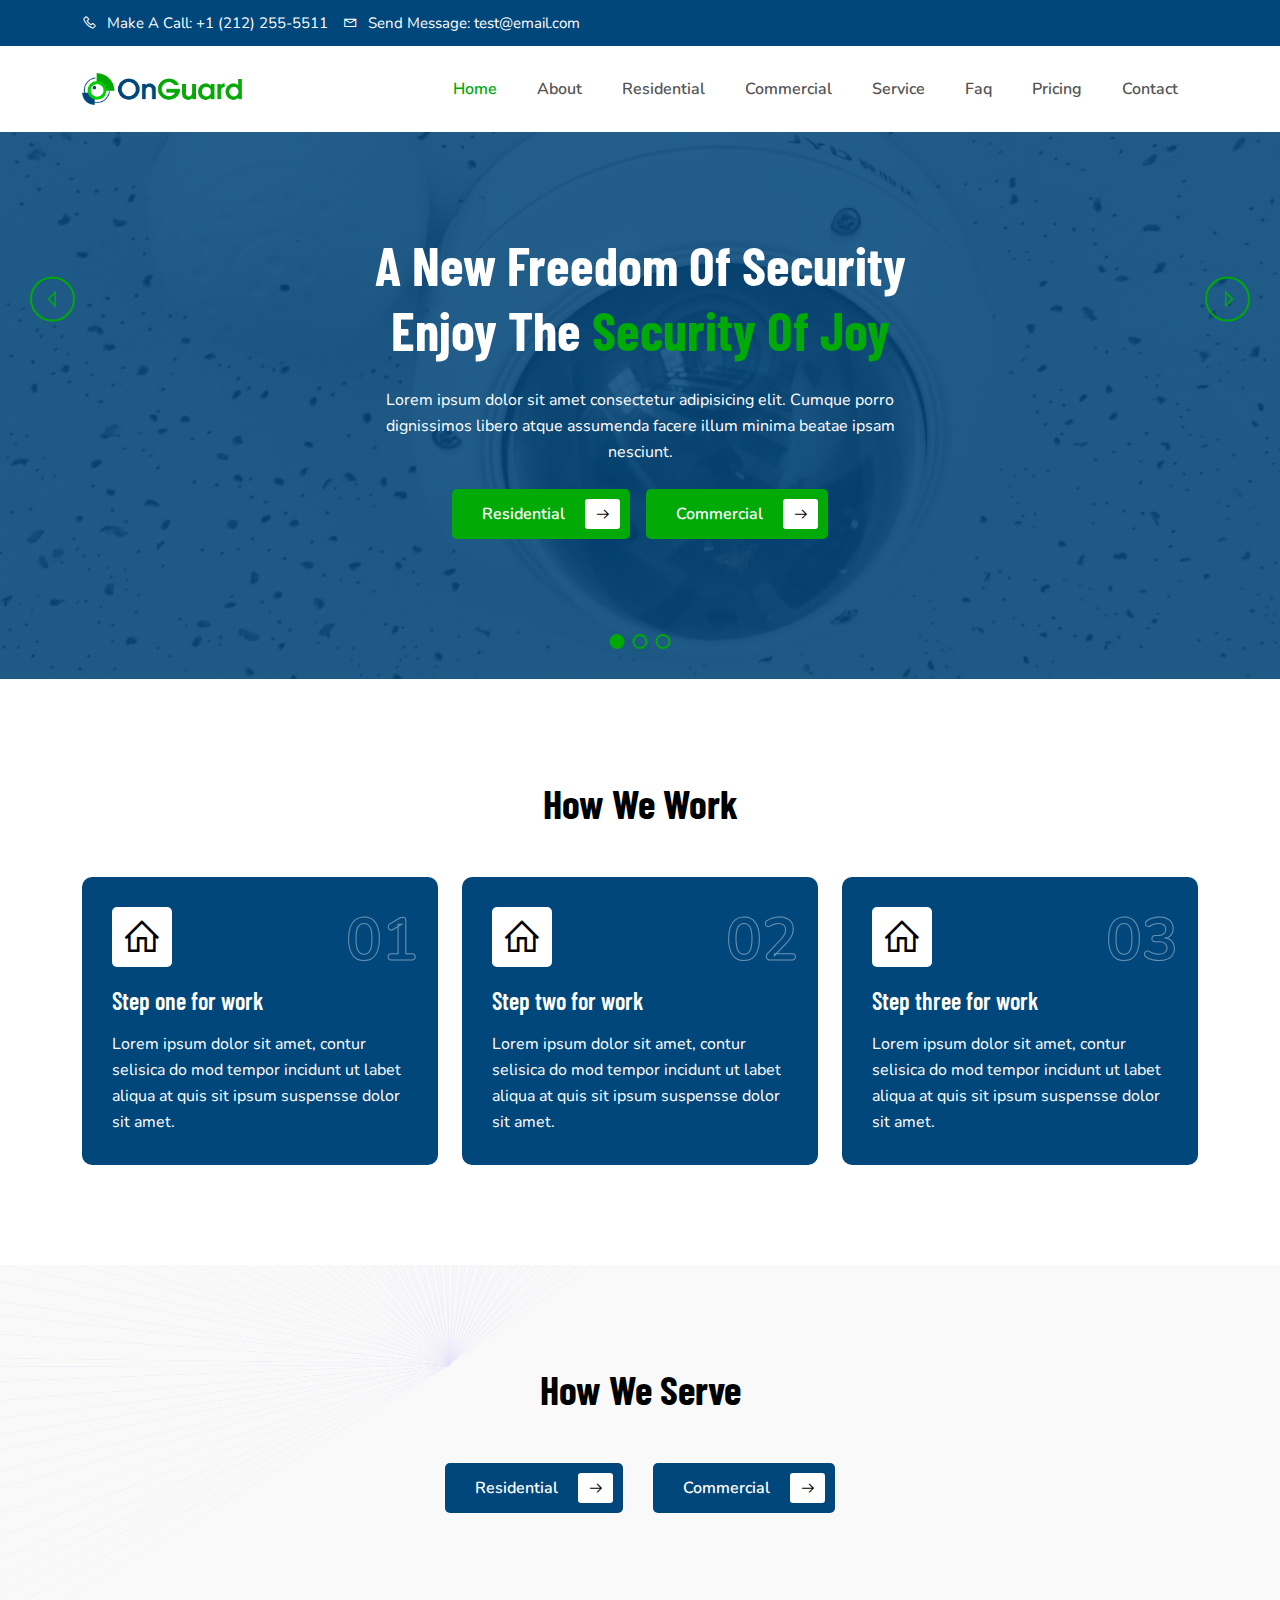
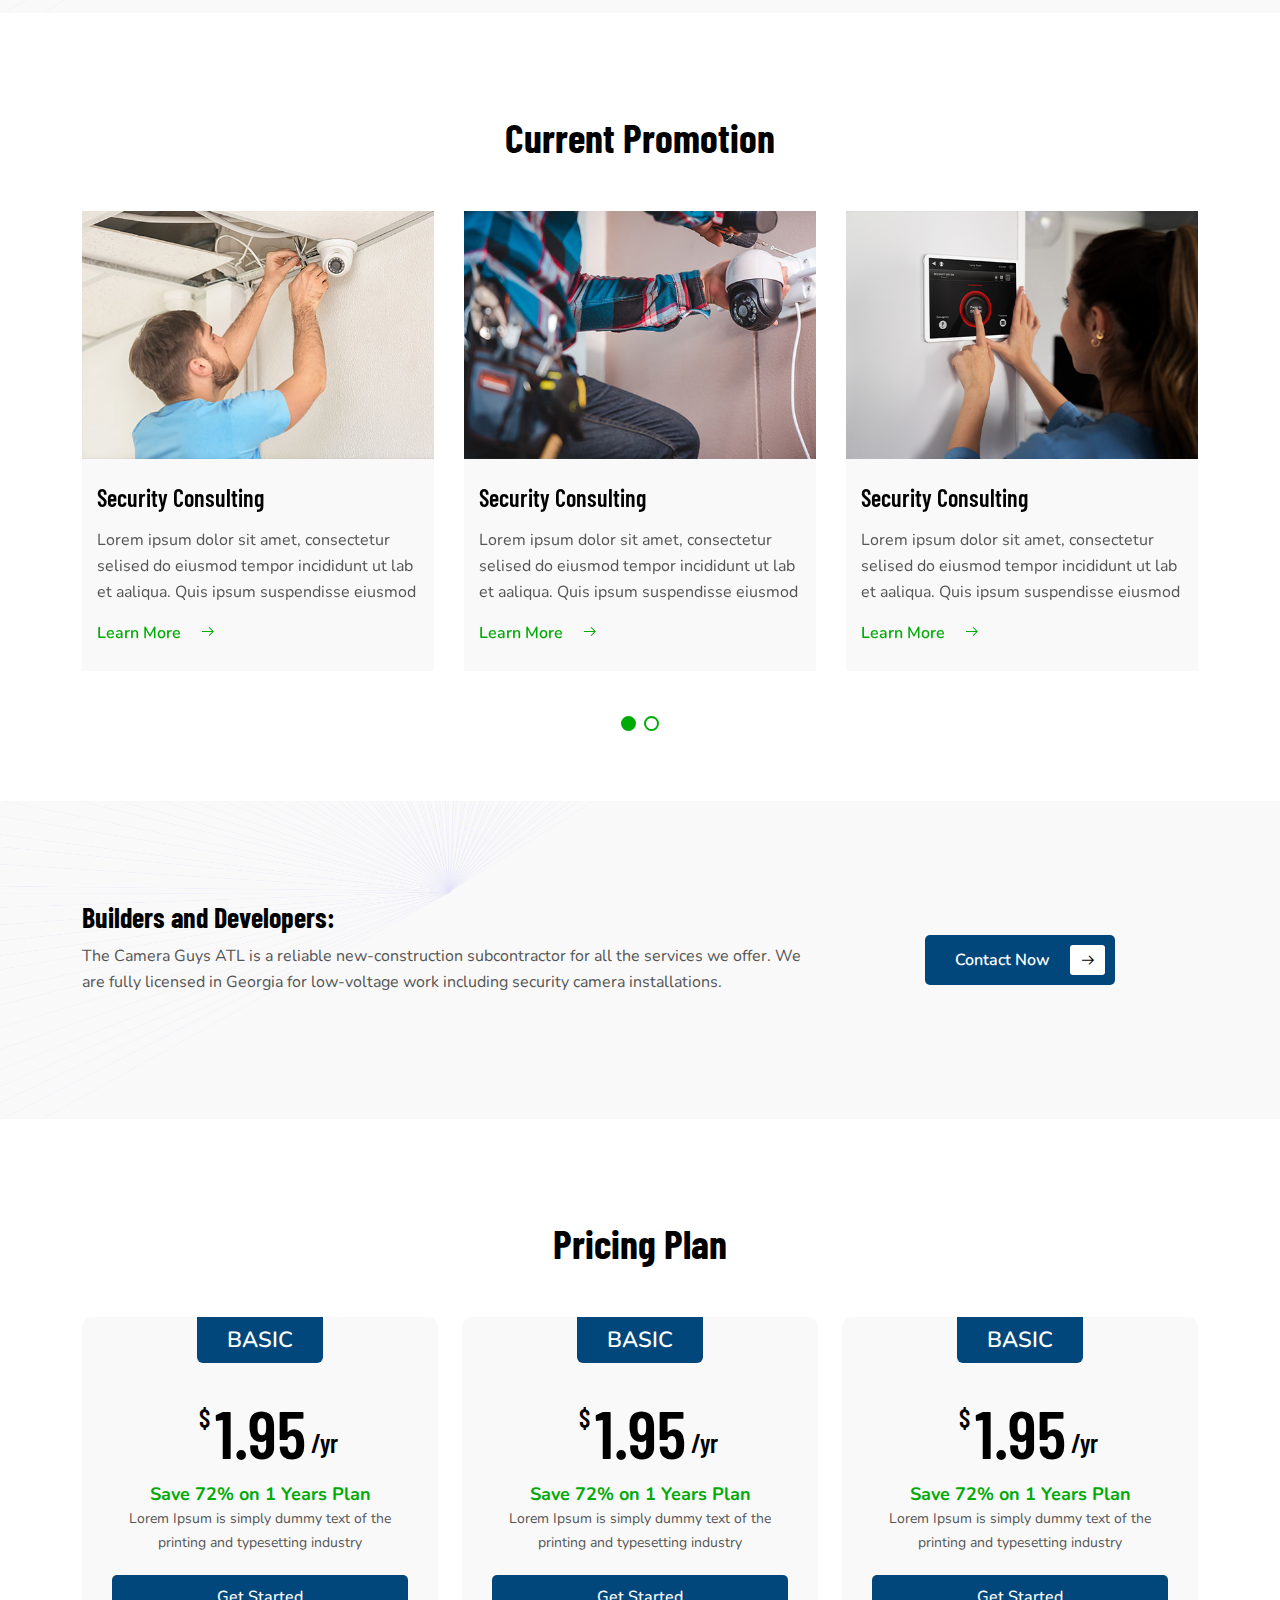
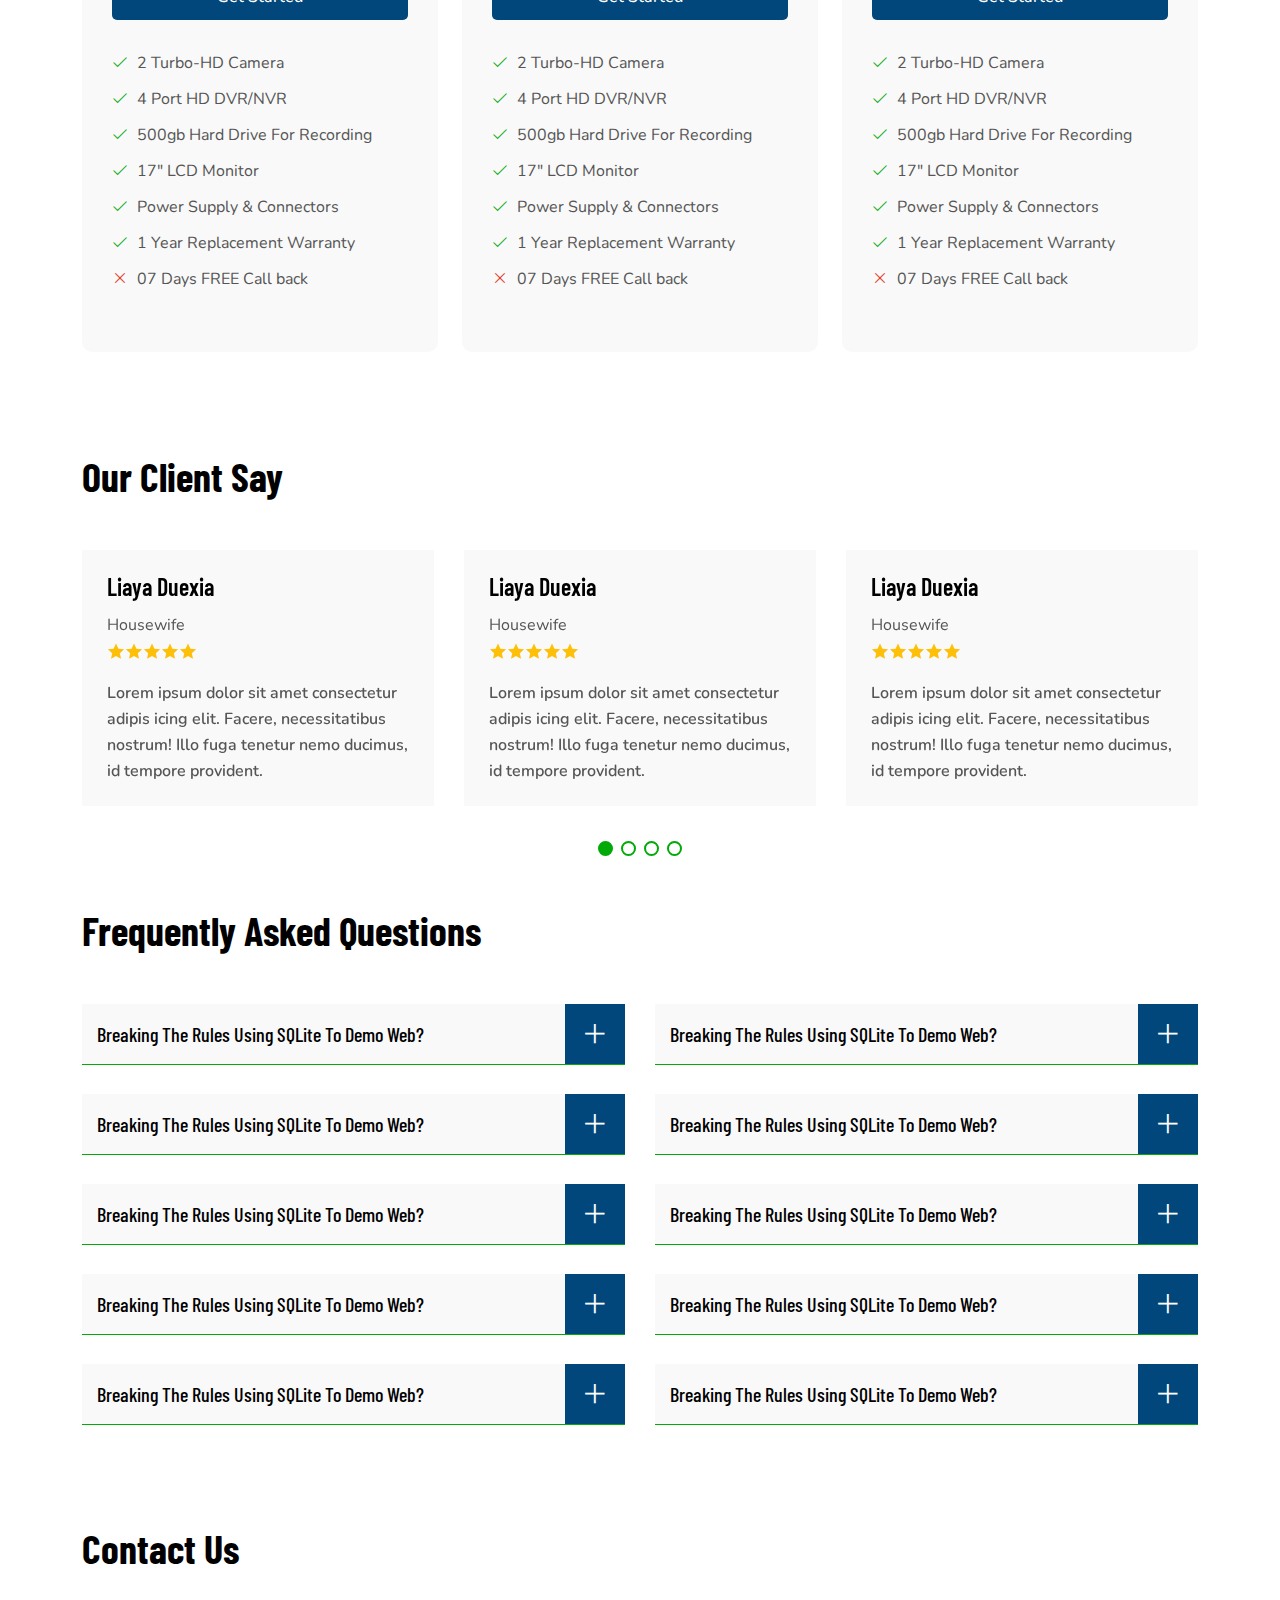
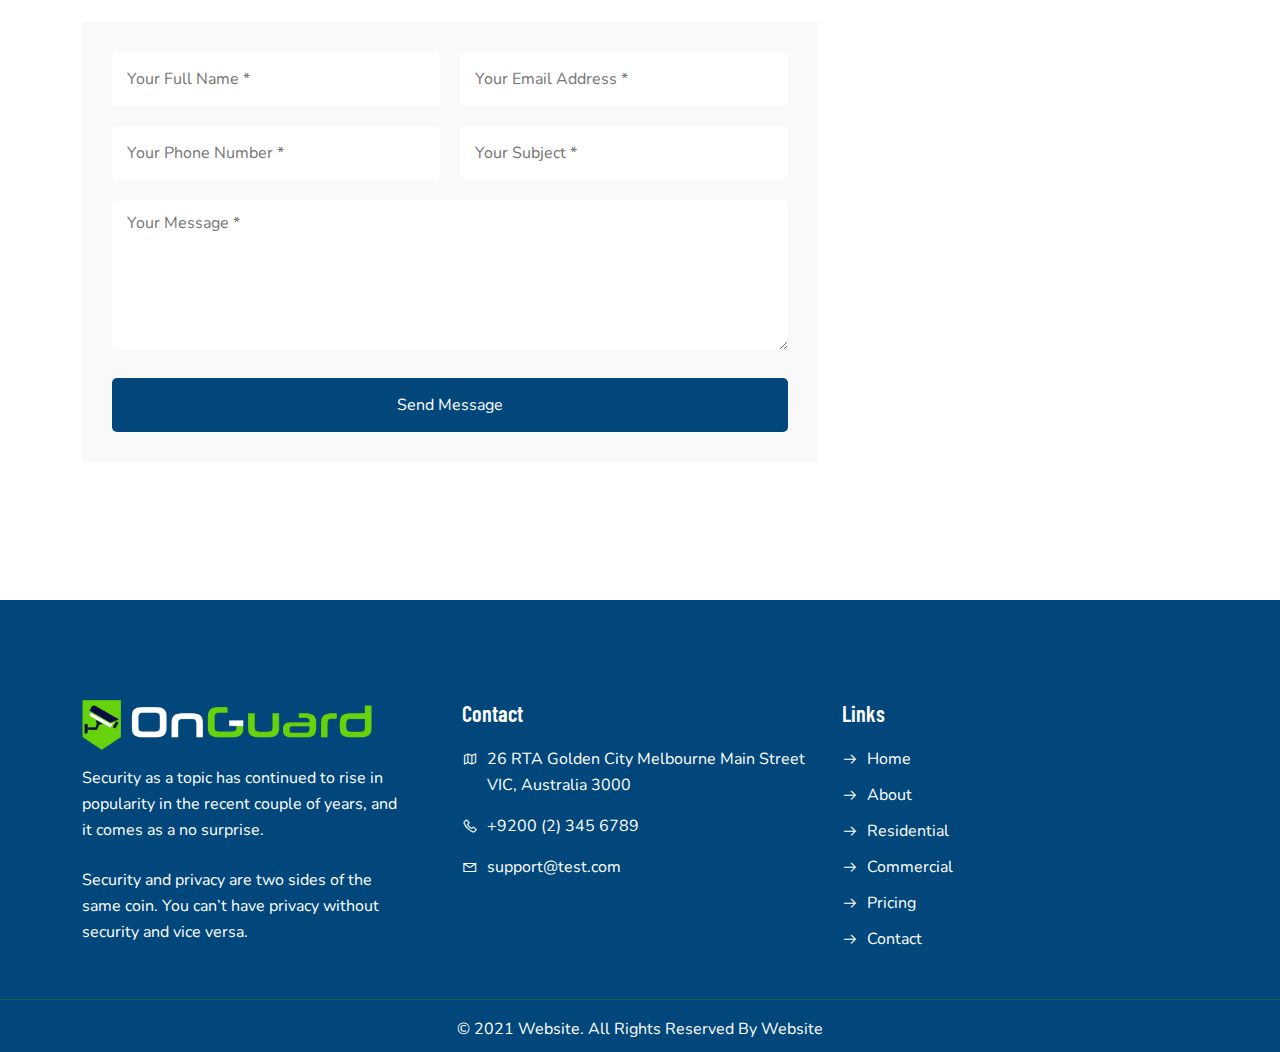
<file: index.html>
<!DOCTYPE html>
<html lang="en">
    <head>
        <meta charset="UTF-8" />
        <meta http-equiv="X-UA-Compatible" content="IE=edge" />
        <meta name="viewport" content="width=device-width, initial-scale=1.0" />
        <title>CCTV Html Website</title>

        <link rel="stylesheet" href="assets/css/bootstrap.min.css" />
        <link rel="stylesheet" href="assets/css/line-awesome.css" />
        <link rel="stylesheet" href="assets/css/slick.css" />

        <!-- Favicon -->
        <link rel="shortcut icon" href="assets/images/favicon.png" type="image/x-icon" />

        <!-- Main CSS -->
        <link rel="stylesheet" href="assets/css/style.css" />
    </head>
    <body>

        <!-- Back to top start -->
        <div class="back-to-top">
            <i class="las la-arrow-up"></i>
        </div>
        <!-- Back to top end -->

        <!-- Preloader start -->
        <div class="preloader">
            <img src="assets/images/preloader.gif" alt="preloader">
        </div>
        <!-- Preloader end -->

        <!-- Header start -->
        <header class="header">
            <div class="top">
                <div class="container">
                    <ul>
                        <li><i class="las la-phone"></i> Make A Call: <a href="tel:+1 (212) 255-5511">+1 (212) 255-5511</a></li>
                        <li><i class="las la-envelope"></i> Send Message: <a href="mailto:test@email.com">test@email.com</a></li>
                    </ul>
                </div>
            </div>
            <div class="main-nav">
                <div class="container">
                    <div class="nav">
                        <div class="logo">
                            <a href="index.html">
                                <img src="assets/images/logo-1.png" alt="logo" />
                            </a>
                        </div>
                        <div class="mobile-menu active">
                            <i class="las la-bars"></i>
                        </div>
                        <nav class="list">
                            <ul>
                                <li class="active"><a href="index.html">Home</a></li>
                                <li><a href="#">About</a></li>
                                <li><a href="residential.html">Residential</a></li>
                                <li><a href="commercial.html">Commercial</a></li>
                                <li><a href="service.html">Service</a></li>
                                <li><a href="#">Faq</a></li>
                                <li><a href="#">Pricing</a></li>
                                <li><a href="contact.html">Contact</a></li>
                            </ul>
                        </nav>
                    </div>
                </div>
            </div>
        </header>
        <!-- Header end -->

        <!-- Banner start -->
        <section class="banner">
            <div class="banner-slide">
                <div class="banner-item" style="background-image: url(assets/images/banner-1.jpg);">
                    <div class="container">
                        <div class="row align-items-center">
                            <div class="col-lg-6 text-center m-auto">
                                <h3>A New Freedom Of Security Enjoy The <span>Security Of Joy</span></h3>
                                <p>Lorem ipsum dolor sit amet consectetur adipisicing elit. Cumque porro dignissimos libero atque assumenda facere illum minima beatae ipsam nesciunt.</p>
                                <ul class="d-flex justify-content-center">
                                    <li class="mx-2">
                                        <a class="custom-btn style-two" href="#">
                                            <span>Residential</span>
                                            <i class="las la-arrow-right"></i>
                                        </a>
                                    </li>
                                    <li class="mx-2">
                                        <a class="custom-btn style-two" href="#">
                                            <span>Commercial</span>
                                            <i class="las la-arrow-right"></i>
                                        </a>
                                    </li>
                                </ul>
                            </div>
                        </div>
                    </div>
                </div>
                <div class="banner-item" style="background-image: url(assets/images/banner-1.jpg);">
                    <div class="container">
                        <div class="row align-items-center">
                            <div class="col-lg-6 text-center m-auto">
                                <h3>A New Freedom Of Security Enjoy The <span>Security Of Joy</span></h3>
                                <p>Lorem ipsum dolor sit amet consectetur adipisicing elit. Cumque porro dignissimos libero atque assumenda facere illum minima beatae ipsam nesciunt.</p>
                                <ul class="d-flex justify-content-center">
                                    <li class="mx-2">
                                        <a class="custom-btn style-two" href="#">
                                            <span>Residential</span>
                                            <i class="las la-arrow-right"></i>
                                        </a>
                                    </li>
                                    <li class="mx-2">
                                        <a class="custom-btn style-two" href="#">
                                            <span>Commercial</span>
                                            <i class="las la-arrow-right"></i>
                                        </a>
                                    </li>
                                </ul>
                            </div>
                        </div>
                    </div>
                </div>
                <div class="banner-item" style="background-image: url(assets/images/banner-1.jpg);">
                    <div class="container">
                        <div class="row align-items-center">
                            <div class="col-lg-6 text-center m-auto">
                                <h3>A New Freedom Of Security Enjoy The <span>Security Of Joy</span></h3>
                                <p>Lorem ipsum dolor sit amet consectetur adipisicing elit. Cumque porro dignissimos libero atque assumenda facere illum minima beatae ipsam nesciunt.</p>
                                <ul class="d-flex justify-content-center">
                                    <li class="mx-2">
                                        <a class="custom-btn style-two" href="#">
                                            <span>Residential</span>
                                            <i class="las la-arrow-right"></i>
                                        </a>
                                    </li>
                                    <li class="mx-2">
                                        <a class="custom-btn style-two" href="#">
                                            <span>Commercial</span>
                                            <i class="las la-arrow-right"></i>
                                        </a>
                                    </li>
                                </ul>
                            </div>
                        </div>
                    </div>
                </div>
            </div>
        </section>
        <!-- Banner end -->

        <!-- How work start -->
        <section class="how-work">
            <div class="container">
                <div class="section-title text-center">
                    <h2>How we work</h2>
                </div>
                <div class="row">
                    <div class="col-lg-4">
                        <div class="how-work-item h-100">
                            <span class="count">01</span>
                            <div class="icon">
                                <i class="las la-home"></i>
                            </div>
                            <h3>Step one for work</h3>
                            <p>Lorem ipsum dolor sit amet, contur selisica do mod tempor incidunt ut labet aliqua at quis sit ipsum suspensse dolor sit amet.</p>
                        </div>
                    </div>
                    <div class="col-lg-4">
                        <div class="how-work-item h-100">
                            <span class="count">02</span>
                            <div class="icon">
                                <i class="las la-home"></i>
                            </div>
                            <h3>Step two for work</h3>
                            <p>Lorem ipsum dolor sit amet, contur selisica do mod tempor incidunt ut labet aliqua at quis sit ipsum suspensse dolor sit amet.</p>
                        </div>
                    </div>
                    <div class="col-lg-4">
                        <div class="how-work-item h-100">
                            <span class="count">03</span>
                            <div class="icon">
                                <i class="las la-home"></i>
                            </div>
                            <h3>Step three for work</h3>
                            <p>Lorem ipsum dolor sit amet, contur selisica do mod tempor incidunt ut labet aliqua at quis sit ipsum suspensse dolor sit amet.</p>
                        </div>
                    </div>
                </div>
            </div>
        </section>
        <!-- How work end -->

        <!-- How serve start -->
        <section class="how-serve">
            <div class="container">
                <div class="section-title text-center">
                    <h2>how we serve</h2>
                </div>
                <div class="links">
                    <ul>
                        <li>
                            <a class="custom-btn" href="#">
                                <span>Residential</span>
                                <i class="las la-arrow-right"></i>
                            </a>
                        </li>
                        <li>
                            <a class="custom-btn" href="#">
                                <span>Commercial</span>
                                <i class="las la-arrow-right"></i>
                            </a>
                        </li>
                    </ul>
                </div>
            </div>
        </section>
        <!-- How serve end -->

        <!-- Current promotion start -->
        <section class="current-promotion">
            <div class="container">
                <div class="section-title text-center">
                    <h2>Current promotion</h2>
                </div>
                <div class="slider">
                    <div class="col">
                        <div class="item">
                            <div class="img">
                                <img src="assets/images/work-1.jpg" alt="img" />
                            </div>
                            <div class="text">
                                <h4>
                                    <a href="#">Security Consulting</a>
                                </h4>
                                <p>Lorem ipsum dolor sit amet, consectetur selised do eiusmod tempor incididunt ut lab et aaliqua. Quis ipsum suspendisse eiusmod</p>
                                <a href="#">Learn More <i class="las la-arrow-right"></i></a>
                            </div>
                        </div>
                    </div>
                    <div class="col">
                        <div class="item">
                            <div class="img">
                                <img src="assets/images/work-2.jpg" alt="img" />
                            </div>
                            <div class="text">
                                <h4>
                                    <a href="#">Security Consulting</a>
                                </h4>
                                <p>Lorem ipsum dolor sit amet, consectetur selised do eiusmod tempor incididunt ut lab et aaliqua. Quis ipsum suspendisse eiusmod</p>
                                <a href="#">Learn More <i class="las la-arrow-right"></i></a>
                            </div>
                        </div>
                    </div>
                    <div class="col">
                        <div class="item">
                            <div class="img">
                                <img src="assets/images/work-3.jpg" alt="img" />
                            </div>
                            <div class="text">
                                <h4>
                                    <a href="#">Security Consulting</a>
                                </h4>
                                <p>Lorem ipsum dolor sit amet, consectetur selised do eiusmod tempor incididunt ut lab et aaliqua. Quis ipsum suspendisse eiusmod</p>
                                <a href="#">Learn More <i class="las la-arrow-right"></i></a>
                            </div>
                        </div>
                    </div>
                    <div class="col">
                        <div class="item">
                            <div class="img">
                                <img src="assets/images/work-1.jpg" alt="img" />
                            </div>
                            <div class="text">
                                <h4>
                                    <a href="#">Security Consulting</a>
                                </h4>
                                <p>Lorem ipsum dolor sit amet, consectetur selised do eiusmod tempor incididunt ut lab et aaliqua. Quis ipsum suspendisse eiusmod</p>
                                <a href="#">Learn More <i class="las la-arrow-right"></i></a>
                            </div>
                        </div>
                    </div>
                    <div class="col">
                        <div class="item">
                            <div class="img">
                                <img src="assets/images/work-2.jpg" alt="img" />
                            </div>
                            <div class="text">
                                <h4>
                                    <a href="#">Security Consulting</a>
                                </h4>
                                <p>Lorem ipsum dolor sit amet, consectetur selised do eiusmod tempor incididunt ut lab et aaliqua. Quis ipsum suspendisse eiusmod</p>
                                <a href="#">Learn More <i class="las la-arrow-right"></i></a>
                            </div>
                        </div>
                    </div>
                    <div class="col">
                        <div class="item">
                            <div class="img">
                                <img src="assets/images/work-3.jpg" alt="img" />
                            </div>
                            <div class="text">
                                <h4>
                                    <a href="#">Security Consulting</a>
                                </h4>
                                <p>Lorem ipsum dolor sit amet, consectetur selised do eiusmod tempor incididunt ut lab et aaliqua. Quis ipsum suspendisse eiusmod</p>
                                <a href="#">Learn More <i class="las la-arrow-right"></i></a>
                            </div>
                        </div>
                    </div>
                </div>
            </div>
        </section>
        <!-- Current promotion end -->

        <!-- Call-to-action start -->
        <section class="call-to-action">
            <div class="container">
                <div class="row align-items-center">
                    <div class="col-md-8">
                        <h3>Builders and Developers:</h3>
                        <p>The Camera Guys ATL is a reliable new-construction subcontractor for all the services we offer. We are fully licensed in Georgia for low-voltage work including security camera installations.</p>
                    </div>
                    <div class="col-md-4">
                        <div class="link text-center">
                            <a class="custom-btn" href="#">
                                <span>Contact Now</span>
                                <i class="las la-arrow-right"></i>
                            </a>
                        </div>
                    </div>
                </div>
            </div>
        </section>
        <!-- Call-to-action end -->

        <!-- Pricing table start -->
        <section class="pricing-table">
            <div class="container">
                <div class="section-title text-center">
                    <h2>Pricing Plan</h2>
                </div>
                <div class="row">
                    <div class="col-lg-4">
                        <div class="table-item h-100">
                            <div class="text-center">
                                <span class="plan-name">Basic</span>
                                <div class="price">
                                    <p>
                                        <sup>$</sup>
                                        <span>1.95</span>
                                        <sub>/yr</sub>
                                    </p>
                                </div>
                                <p class="color">Save 72% on 1 Years Plan</p>
                                <small>Lorem Ipsum is simply dummy text of the printing and typesetting industry</small>

                                <a href="#" class="table-link">get started</a>
                            </div>

                            <ul class="list">
                                <li><i class="las la-check"></i>2 Turbo-HD Camera</li>
                                <li><i class="las la-check"></i>4 Port HD DVR/NVR</li>
                                <li><i class="las la-check"></i>500gb Hard Drive For Recording</li>
                                <li><i class="las la-check"></i>17" LCD Monitor</li>
                                <li><i class="las la-check"></i>Power Supply & Connectors</li>
                                <li><i class="las la-check"></i>1 Year Replacement Warranty</li>
                                <li class="no"><i class="las la-times"></i>07 Days FREE Call back</li>
                            </ul>
                        </div>
                    </div>
                    <div class="col-lg-4">
                        <div class="table-item h-100">
                            <div class="text-center">
                                <span class="plan-name">Basic</span>
                                <div class="price">
                                    <p>
                                        <sup>$</sup>
                                        <span>1.95</span>
                                        <sub>/yr</sub>
                                    </p>
                                </div>
                                <p class="color">Save 72% on 1 Years Plan</p>
                                <small>Lorem Ipsum is simply dummy text of the printing and typesetting industry</small>

                                <a href="#" class="table-link">get started</a>
                            </div>

                            <ul class="list">
                                <li><i class="las la-check"></i>2 Turbo-HD Camera</li>
                                <li><i class="las la-check"></i>4 Port HD DVR/NVR</li>
                                <li><i class="las la-check"></i>500gb Hard Drive For Recording</li>
                                <li><i class="las la-check"></i>17" LCD Monitor</li>
                                <li><i class="las la-check"></i>Power Supply & Connectors</li>
                                <li><i class="las la-check"></i>1 Year Replacement Warranty</li>
                                <li class="no"><i class="las la-times"></i>07 Days FREE Call back</li>
                            </ul>
                        </div>
                    </div>
                    <div class="col-lg-4">
                        <div class="table-item h-100">
                            <div class="text-center">
                                <span class="plan-name">Basic</span>
                                <div class="price">
                                    <p>
                                        <sup>$</sup>
                                        <span>1.95</span>
                                        <sub>/yr</sub>
                                    </p>
                                </div>
                                <p class="color">Save 72% on 1 Years Plan</p>
                                <small>Lorem Ipsum is simply dummy text of the printing and typesetting industry</small>

                                <a href="#" class="table-link">get started</a>
                            </div>

                            <ul class="list">
                                <li><i class="las la-check"></i>2 Turbo-HD Camera</li>
                                <li><i class="las la-check"></i>4 Port HD DVR/NVR</li>
                                <li><i class="las la-check"></i>500gb Hard Drive For Recording</li>
                                <li><i class="las la-check"></i>17" LCD Monitor</li>
                                <li><i class="las la-check"></i>Power Supply & Connectors</li>
                                <li><i class="las la-check"></i>1 Year Replacement Warranty</li>
                                <li class="no"><i class="las la-times"></i>07 Days FREE Call back</li>
                            </ul>
                        </div>
                    </div>
                </div>
            </div>
        </section>
        <!-- Pricing table end -->

        <!-- Testimonial start -->
        <section class="testimonial">
            <div class="container">
                <div class="section-title text-left">
                    <h2>Our Client Say</h2>
                </div>
                <div class="testimonial-slide">
                    <div class="col">
                        <div class="item">
                            <h5>Liaya Duexia</h5>
                            <span>Housewife</span>
                            <div class="ratting">
                                <i class="las la-star"></i>
                                <i class="las la-star"></i>
                                <i class="las la-star"></i>
                                <i class="las la-star"></i>
                                <i class="las la-star"></i>
                            </div>
                            <p>Lorem ipsum dolor sit amet consectetur adipis icing elit. Facere, necessitatibus nostrum! Illo fuga tenetur nemo ducimus, id tempore provident.</p>
                        </div>
                    </div>
                    <div class="col">
                        <div class="item">
                            <h5>Liaya Duexia</h5>
                            <span>Housewife</span>
                            <div class="ratting">
                                <i class="las la-star"></i>
                                <i class="las la-star"></i>
                                <i class="las la-star"></i>
                                <i class="las la-star"></i>
                                <i class="las la-star"></i>
                            </div>
                            <p>Lorem ipsum dolor sit amet consectetur adipis icing elit. Facere, necessitatibus nostrum! Illo fuga tenetur nemo ducimus, id tempore provident.</p>
                        </div>
                    </div>
                    <div class="col">
                        <div class="item">
                            <h5>Liaya Duexia</h5>
                            <span>Housewife</span>
                            <div class="ratting">
                                <i class="las la-star"></i>
                                <i class="las la-star"></i>
                                <i class="las la-star"></i>
                                <i class="las la-star"></i>
                                <i class="las la-star"></i>
                            </div>
                            <p>Lorem ipsum dolor sit amet consectetur adipis icing elit. Facere, necessitatibus nostrum! Illo fuga tenetur nemo ducimus, id tempore provident.</p>
                        </div>
                    </div>
                    <div class="col">
                        <div class="item">
                            <h5>Liaya Duexia</h5>
                            <span>Housewife</span>
                            <div class="ratting">
                                <i class="las la-star"></i>
                                <i class="las la-star"></i>
                                <i class="las la-star"></i>
                                <i class="las la-star"></i>
                                <i class="las la-star"></i>
                            </div>
                            <p>Lorem ipsum dolor sit amet consectetur adipis icing elit. Facere, necessitatibus nostrum! Illo fuga tenetur nemo ducimus, id tempore provident.</p>
                        </div>
                    </div>
                </div>
            </div>
        </section>
        <!-- Testimonial end -->

        <!-- Faq start -->
        <section class="faq">
            <div class="container">
                <div class="section-title text-left">
                    <h2>Frequently Asked Questions</h2>
                </div>
                <ul>
                    <li>
                        <div class="item">
                            <a data-bs-toggle="collapse" href="#one" role="button" aria-expanded="false" aria-controls="one">
                                <span>Breaking The Rules Using SQLite To Demo Web?</span>
                                <i class="las la-plus"></i>
                            </a>
                            <div class="collapse answer" id="one">
                                <p>
                                    Lorem ipsum dolor sit amet, consetetur sadscing elitr, sed diam nonumy eirmod tempo ut labore et dolore magna aliquyam erat, sed diam voluptua.Lorem ipsum dolor sit amet, consetetur sadipscing elitr sed
                                    diam.
                                </p>
                            </div>
                        </div>
                    </li>
                    <li>
                        <div class="item">
                            <a data-bs-toggle="collapse" href="#two" role="button" aria-expanded="false" aria-controls="two">
                                <span>Breaking The Rules Using SQLite To Demo Web?</span>
                                <i class="las la-plus"></i>
                            </a>
                            <div class="collapse answer" id="two">
                                <p>
                                    Lorem ipsum dolor sit amet, consetetur sadscing elitr, sed diam nonumy eirmod tempo ut labore et dolore magna aliquyam erat, sed diam voluptua.Lorem ipsum dolor sit amet, consetetur sadipscing elitr sed
                                    diam.
                                </p>
                            </div>
                        </div>
                    </li>
                    <li>
                        <div class="item">
                            <a data-bs-toggle="collapse" href="#three" role="button" aria-expanded="false" aria-controls="three">
                                <span>Breaking The Rules Using SQLite To Demo Web?</span>
                                <i class="las la-plus"></i>
                            </a>
                            <div class="collapse answer" id="three">
                                <p>
                                    Lorem ipsum dolor sit amet, consetetur sadscing elitr, sed diam nonumy eirmod tempo ut labore et dolore magna aliquyam erat, sed diam voluptua.Lorem ipsum dolor sit amet, consetetur sadipscing elitr sed
                                    diam.
                                </p>
                            </div>
                        </div>
                    </li>
                    <li>
                        <div class="item">
                            <a data-bs-toggle="collapse" href="#four" role="button" aria-expanded="false" aria-controls="four">
                                <span>Breaking The Rules Using SQLite To Demo Web?</span>
                                <i class="las la-plus"></i>
                            </a>
                            <div class="collapse answer" id="four">
                                <p>
                                    Lorem ipsum dolor sit amet, consetetur sadscing elitr, sed diam nonumy eirmod tempo ut labore et dolore magna aliquyam erat, sed diam voluptua.Lorem ipsum dolor sit amet, consetetur sadipscing elitr sed
                                    diam.
                                </p>
                            </div>
                        </div>
                    </li>
                    <li>
                        <div class="item">
                            <a data-bs-toggle="collapse" href="#five" role="button" aria-expanded="false" aria-controls="five">
                                <span>Breaking The Rules Using SQLite To Demo Web?</span>
                                <i class="las la-plus"></i>
                            </a>
                            <div class="collapse answer" id="five">
                                <p>
                                    Lorem ipsum dolor sit amet, consetetur sadscing elitr, sed diam nonumy eirmod tempo ut labore et dolore magna aliquyam erat, sed diam voluptua.Lorem ipsum dolor sit amet, consetetur sadipscing elitr sed
                                    diam.
                                </p>
                            </div>
                        </div>
                    </li>
                    <li>
                        <div class="item">
                            <a data-bs-toggle="collapse" href="#six" role="button" aria-expanded="false" aria-controls="six">
                                <span>Breaking The Rules Using SQLite To Demo Web?</span>
                                <i class="las la-plus"></i>
                            </a>
                            <div class="collapse answer" id="six">
                                <p>
                                    Lorem ipsum dolor sit amet, consetetur sadscing elitr, sed diam nonumy eirmod tempo ut labore et dolore magna aliquyam erat, sed diam voluptua.Lorem ipsum dolor sit amet, consetetur sadipscing elitr sed
                                    diam.
                                </p>
                            </div>
                        </div>
                    </li>
                    <li>
                        <div class="item">
                            <a data-bs-toggle="collapse" href="#seven" role="button" aria-expanded="false" aria-controls="seven">
                                <span>Breaking The Rules Using SQLite To Demo Web?</span>
                                <i class="las la-plus"></i>
                            </a>
                            <div class="collapse answer" id="seven">
                                <p>
                                    Lorem ipsum dolor sit amet, consetetur sadscing elitr, sed diam nonumy eirmod tempo ut labore et dolore magna aliquyam erat, sed diam voluptua.Lorem ipsum dolor sit amet, consetetur sadipscing elitr sed
                                    diam.
                                </p>
                            </div>
                        </div>
                    </li>
                    <li>
                        <div class="item">
                            <a data-bs-toggle="collapse" href="#eight" role="button" aria-expanded="false" aria-controls="eight">
                                <span>Breaking The Rules Using SQLite To Demo Web?</span>
                                <i class="las la-plus"></i>
                            </a>
                            <div class="collapse answer" id="eight">
                                <p>
                                    Lorem ipsum dolor sit amet, consetetur sadscing elitr, sed diam nonumy eirmod tempo ut labore et dolore magna aliquyam erat, sed diam voluptua.Lorem ipsum dolor sit amet, consetetur sadipscing elitr sed
                                    diam.
                                </p>
                            </div>
                        </div>
                    </li>
                    <li>
                        <div class="item">
                            <a data-bs-toggle="collapse" href="#nine" role="button" aria-expanded="false" aria-controls="nine">
                                <span>Breaking The Rules Using SQLite To Demo Web?</span>
                                <i class="las la-plus"></i>
                            </a>
                            <div class="collapse answer" id="nine">
                                <p>
                                    Lorem ipsum dolor sit amet, consetetur sadscing elitr, sed diam nonumy eirmod tempo ut labore et dolore magna aliquyam erat, sed diam voluptua.Lorem ipsum dolor sit amet, consetetur sadipscing elitr sed
                                    diam.
                                </p>
                            </div>
                        </div>
                    </li>
                    <li>
                        <div class="item">
                            <a data-bs-toggle="collapse" href="#ten" role="button" aria-expanded="false" aria-controls="ten">
                                <span>Breaking The Rules Using SQLite To Demo Web?</span>
                                <i class="las la-plus"></i>
                            </a>
                            <div class="collapse answer" id="ten">
                                <p>
                                    Lorem ipsum dolor sit amet, consetetur sadscing elitr, sed diam nonumy eirmod tempo ut labore et dolore magna aliquyam erat, sed diam voluptua.Lorem ipsum dolor sit amet, consetetur sadipscing elitr sed
                                    diam.
                                </p>
                            </div>
                        </div>
                    </li>
                </ul>
            </div>
        </section>
        <!-- Faq end -->

        <!-- Contact start -->
        <section class="contact py-0">
            <div class="container">
                <div class="section-title text-left">
                    <h2>Contact Us</h2>
                </div>

                <div class="row">
                    <div class="col-lg-8">
                        <form class="form contact-form">
                            <div class="input-items">
                                <input name="name" type="text" placeholder="Your full name *" />
                                <input name="email" type="email" placeholder="Your email address *" />
                                <input name="number" type="number" placeholder="Your phone number *" />
                                <input name="subject" type="text" placeholder="Your subject *" />
                            </div>
                            <textarea name="message" placeholder="Your Message *"></textarea>
                            <button type="submit">Send Message</button>
                        </form>
                    </div>
                    <div class="col-lg-4">
                        <div>
                            <iframe
                                src="https://www.google.com/maps/embed?pb=!1m18!1m12!1m3!1d435521.40795454604!2d74.0541971207954!3d31.482635224180562!2m3!1f0!2f0!3f0!3m2!1i1024!2i768!4f13.1!3m3!1m2!1s0x39190483e58107d9%3A0xc23abe6ccc7e2462!2sLahore%2C%20Punjab%2C%20Pakistan!5e0!3m2!1sen!2sbd!4v1635676967134!5m2!1sen!2sbd"
                                style="border: 0;"
                                allowfullscreen=""
                                loading="lazy"
                            ></iframe>
                        </div>
                    </div>
                </div>
            </div>
        </section>
        <!-- Contact end -->

        <!-- Footer start -->
        <footer class="footer">
            <div class="container">
                <div class="row">
                    <div class="col-lg-4">
                        <div class="logo">
                            <a href="index.html">
                                <img src="assets/images/logo-2.png" alt="logo" />
                            </a>
                            <p>Security as a topic has continued to rise in popularity in the recent couple of years, and it comes as a no surprise.</p>
                            <p>Security and privacy are two sides of the same coin. You can’t have privacy without security and vice versa.</p>
                        </div>
                    </div>

                    <div class="col-lg-4 col-md-6">
                        <div class="list">
                            <h4>Contact</h4>
                            <ul>
                                <li>
                                    <i class="las la-map"></i> 26 RTA Golden City Melbourne Main Street <br />
                                    VIC, Australia 3000
                                </li>
                                <li><i class="las la-phone"></i> <a href="tel:+9200 (2) 345 6789">+9200 (2) 345 6789</a></li>
                                <li><i class="las la-envelope"></i> <a href="mailto:support@test.com">support@test.com</a></li>
                            </ul>
                        </div>
                    </div>

                    <div class="col-lg-4 col-md-6">
                        <div class="link">
                            <h4>Links</h4>
                            <ul>
                                <li><i class="las la-arrow-right"></i> <a href="index.html">Home</a></li>
                                <li><i class="las la-arrow-right"></i> <a href="#">About</a></li>
                                <li><i class="las la-arrow-right"></i> <a href="residential.html">Residential</a></li>
                                <li><i class="las la-arrow-right"></i> <a href="contact.html">Commercial</a></li>
                                <li><i class="las la-arrow-right"></i> <a href="#">Pricing</a></li>
                                <li><i class="las la-arrow-right"></i> <a href="contact.html">Contact</a></li>
                            </ul>
                        </div>
                    </div>
                </div>
            </div>
            <div class="copyright">
                <p class="text-center m-0 pt-3">&copy; 2021 Website. All Rights Reserved By Website</p>
            </div>
        </footer>
        <!-- Footer end -->

        <!-- Scripts -->
        <script src="assets/js/jquery.2.2.4.min.js"></script>
        <script src="assets/js/bootstrap.bundle.min.js"></script>
        <script src="assets/js/slick.min.js"></script>
        <script src="assets/js/custom.js"></script>
    </body>
</html>
</file>
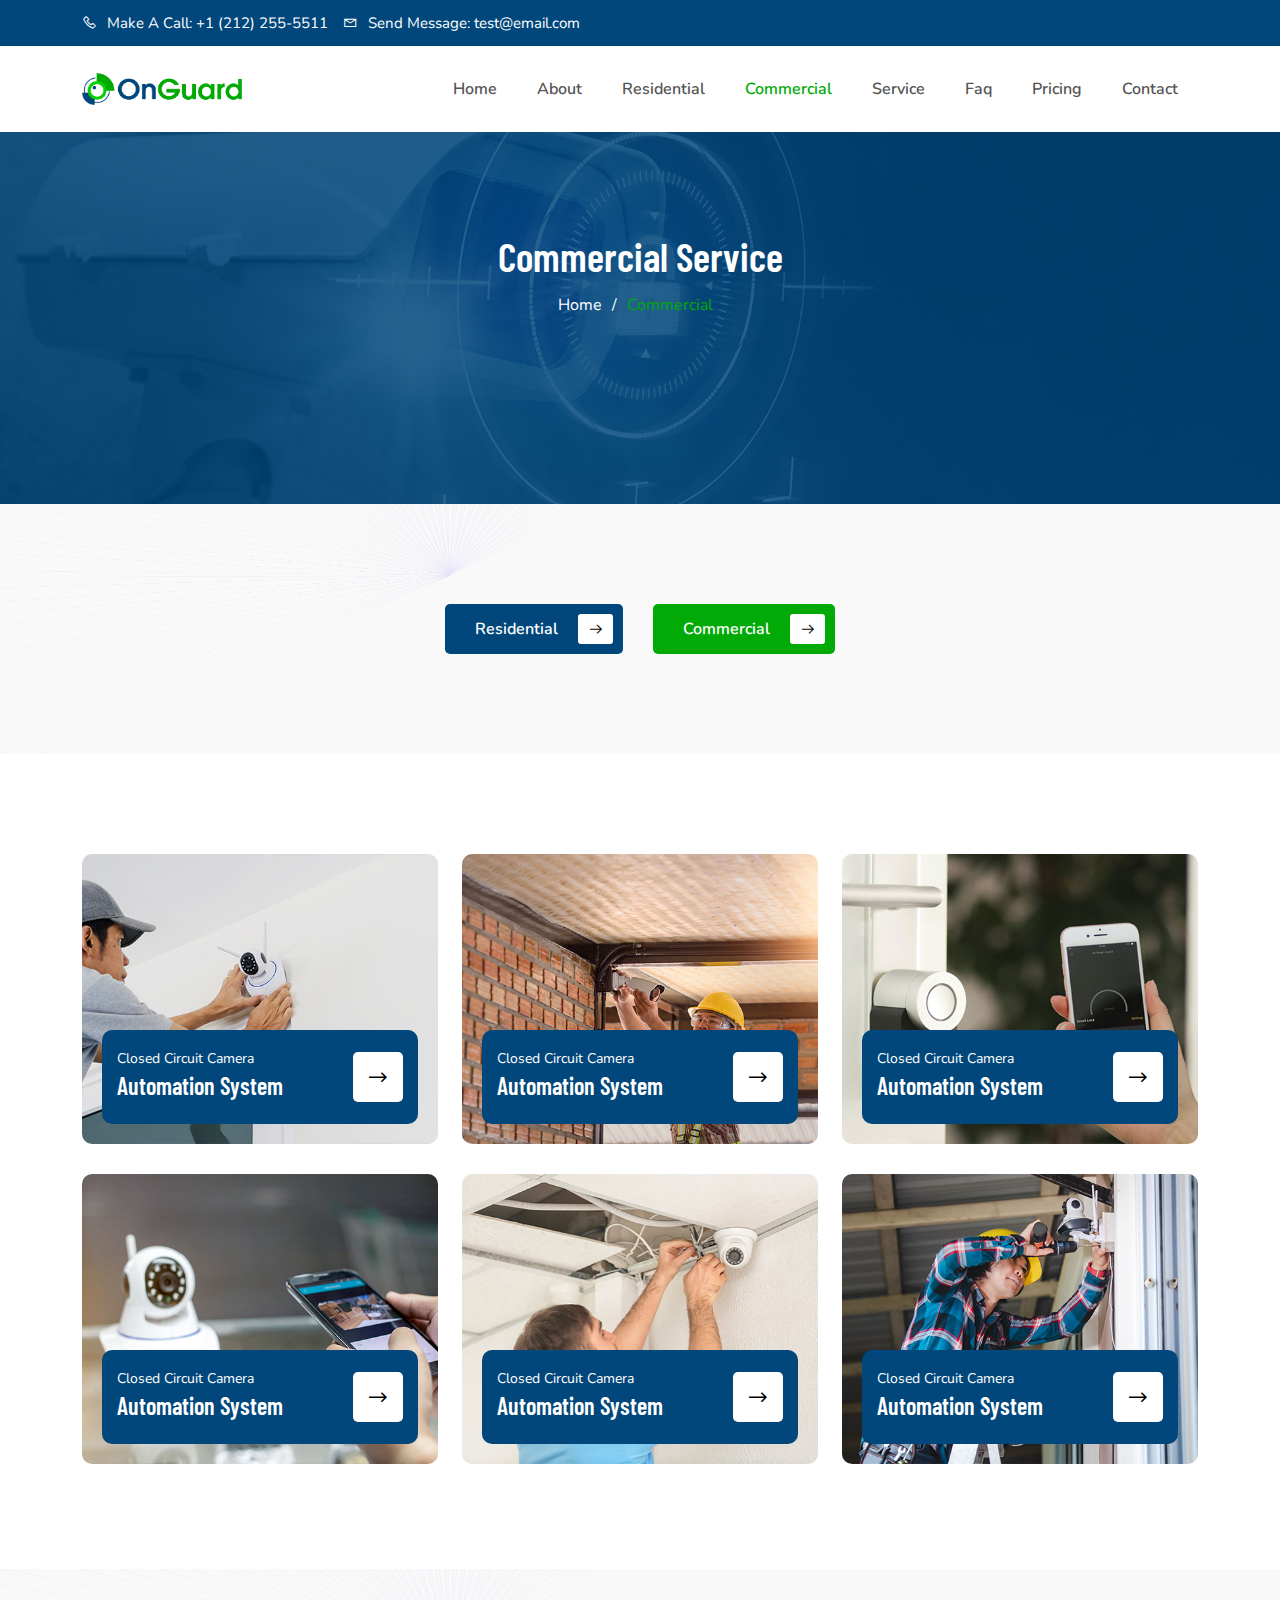
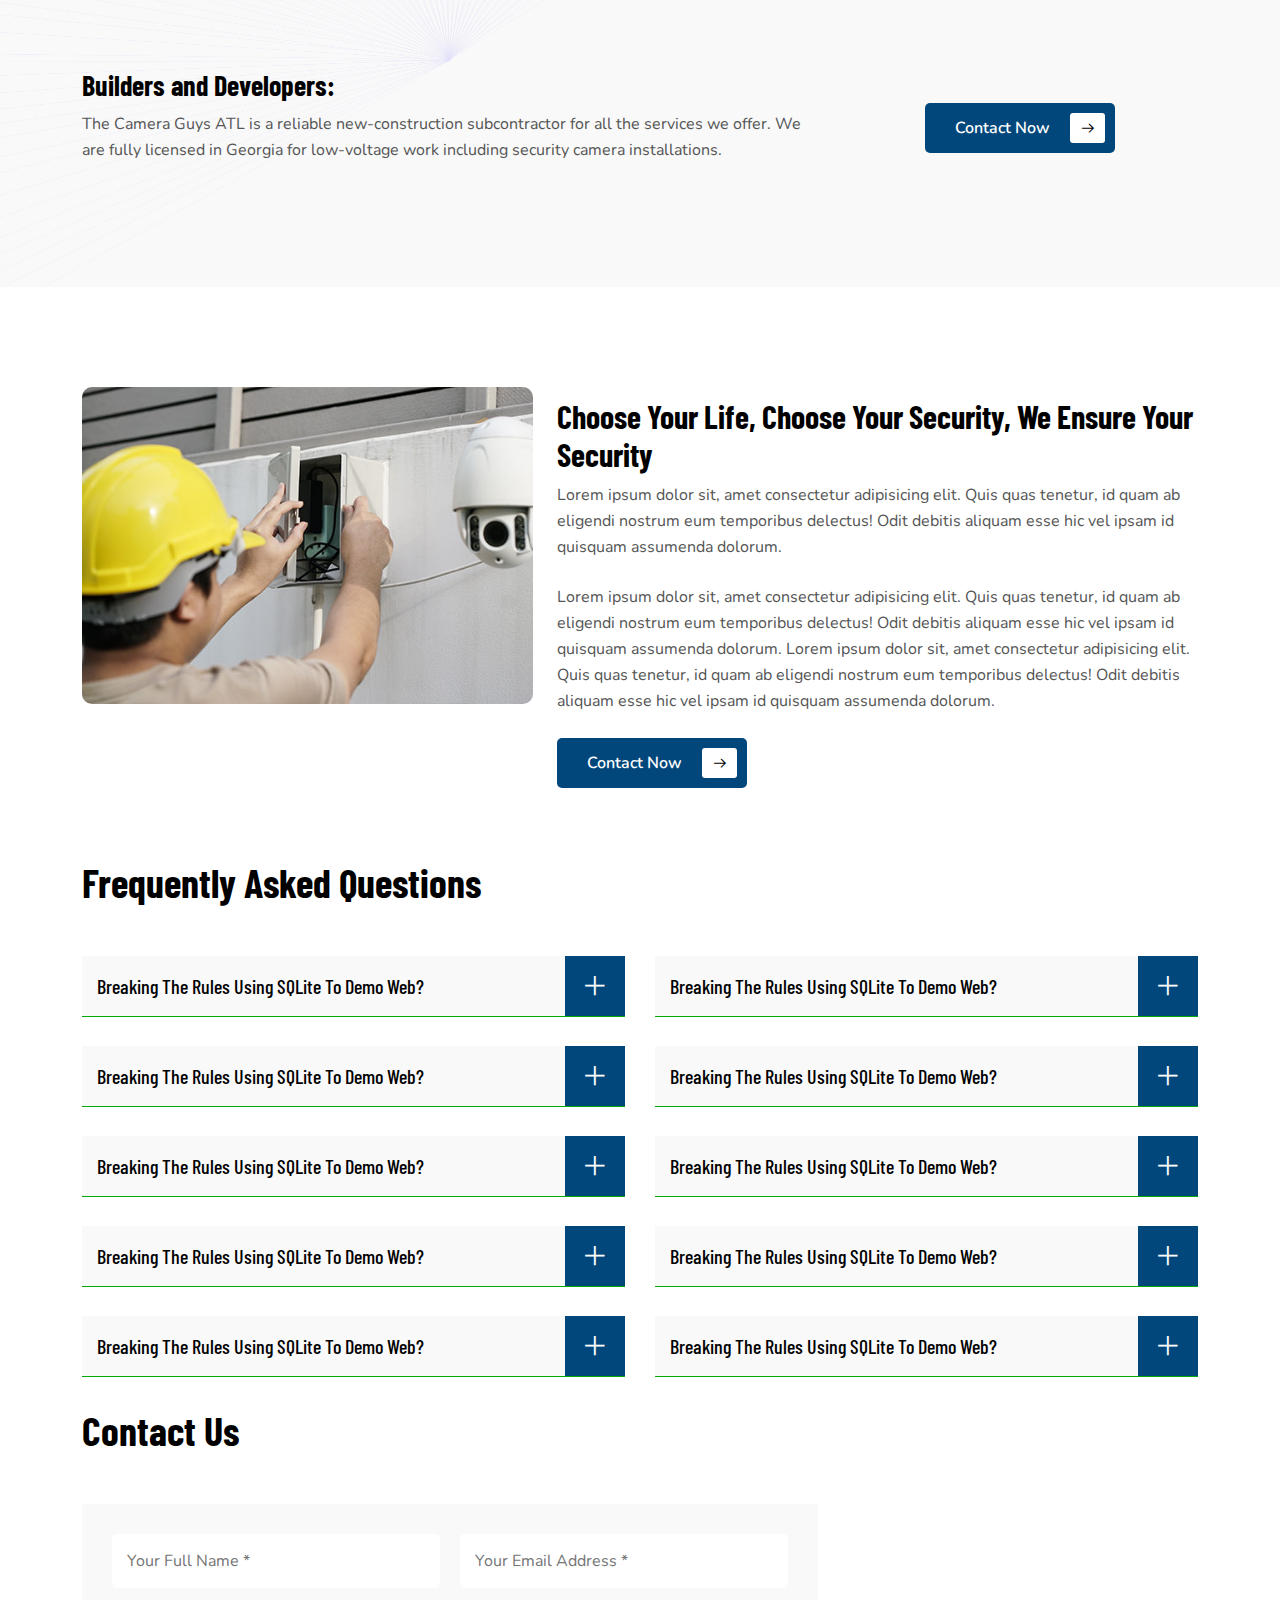
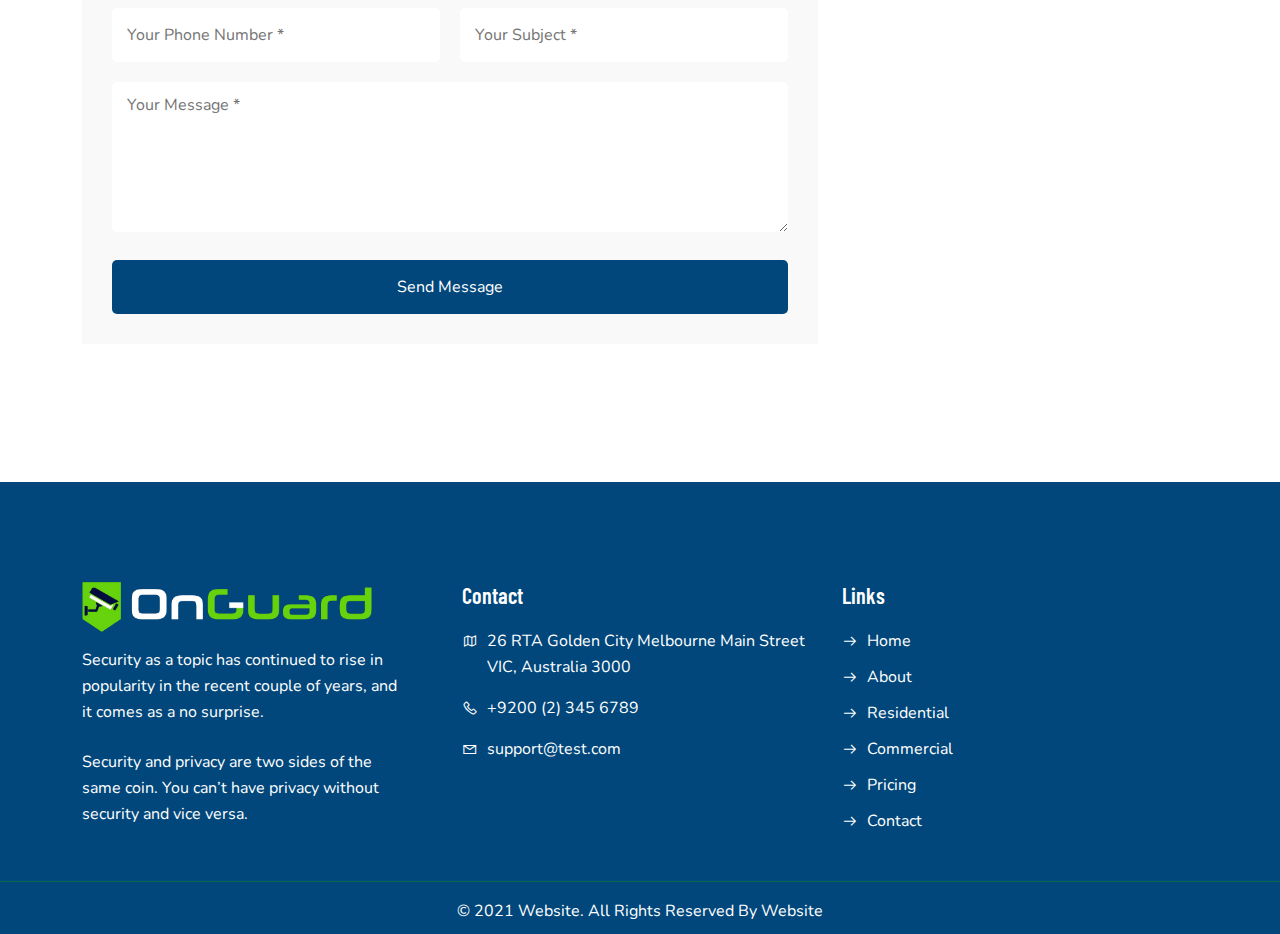
<file: commercial.html>
<!DOCTYPE html>
<html lang="en">
    <head>
        <meta charset="UTF-8" />
        <meta http-equiv="X-UA-Compatible" content="IE=edge" />
        <meta name="viewport" content="width=device-width, initial-scale=1.0" />
        <title>CCTV Html Website</title>

        <link rel="stylesheet" href="assets/css/bootstrap.min.css" />
        <link rel="stylesheet" href="assets/css/line-awesome.css" />
        <link rel="stylesheet" href="assets/css/slick.css" />

        <!-- Favicon -->
        <link rel="shortcut icon" href="assets/images/favicon.png" type="image/x-icon" />

        <!-- Main CSS -->
        <link rel="stylesheet" href="assets/css/style.css" />
    </head>
    <body>

        <!-- Back to top start -->
        <div class="back-to-top">
            <i class="las la-arrow-up"></i>
        </div>
        <!-- Back to top end -->

        <!-- Preloader start -->
        <div class="preloader">
            <img src="assets/images/preloader.gif" alt="preloader">
        </div>
        <!-- Preloader end -->
        
        <!-- Header start -->
        <header class="header">
            <div class="top">
                <div class="container">
                    <ul>
                        <li><i class="las la-phone"></i> Make A Call: <a href="tel:+1 (212) 255-5511">+1 (212) 255-5511</a></li>
                        <li><i class="las la-envelope"></i> Send Message: <a href="mailto:test@email.com">test@email.com</a></li>
                    </ul>
                </div>
            </div>
            <div class="main-nav">
                <div class="container">
                    <div class="nav">
                        <div class="logo">
                            <a href="index.html">
                                <img src="assets/images/logo-1.png" alt="logo" />
                            </a>
                        </div>
                        <div class="mobile-menu active">
                            <i class="las la-bars"></i>
                        </div>
                        <nav class="list">
                            <ul>
                                <li ><a href="index.html">Home</a></li>
                                <li><a href="#">About</a></li>
                                <li><a href="residential.html">Residential</a></li>
                                <li class="active"><a href="commercial.html">Commercial</a></li>
                                <li><a href="service.html">Service</a></li>
                                <li><a href="#">Faq</a></li>
                                <li><a href="#">Pricing</a></li>
                                <li><a href="contact.html">Contact</a></li>
                            </ul>
                        </nav>
                    </div>
                </div>
            </div>
        </header>
        <!-- Header end -->

        <main class="commercial-page">
            <!-- Page banner start -->
            <section class="page-banner" style="background-image: url(assets/images/page-banner.jpg);">
                <div class="container">
                    <h1>Commercial Service</h1>
                    <nav class="paginate">
                        <ul>
                            <li><a href="#">Home</a></li>
                            <li class="active"><a href="#">Commercial</a></li>
                        </ul>
                    </nav>
                </div>
            </section>
            <!-- Page banner end -->

            <!-- How serve start -->
            <div class="how-serve">
                <div class="container">
                    <div class="links">
                        <ul>
                            <li>
                                <a class="custom-btn" href="#">
                                    <span>Residential</span>
                                    <i class="las la-arrow-right"></i>
                                </a>
                            </li>
                            <li class="active">
                                <a class="custom-btn" href="#">
                                    <span>Commercial</span>
                                    <i class="las la-arrow-right"></i>
                                </a>
                            </li>
                        </ul>
                    </div>
                </div>
            </div>
            <!-- How serve end -->

            <!-- Commercial start -->
            <section class="commercial">
                <div class="container">
                    <div class="row">
                        <div class="col-lg-4 col-md-6">
                            <div class="item">
                                <div class="img">
                                    <img src="assets/images/comm-1.jpg" alt="comm" />
                                    <div class="overlay">
                                        <div class="text">
                                            <span>Closed Circuit Camera</span>
                                            <h3>Automation System</h3>
                                        </div>
                                        <div class="icon">
                                            <a href="#"><i class="las la-long-arrow-alt-right"></i></a>
                                        </div>
                                    </div>
                                </div>
                            </div>
                        </div>
                        <div class="col-lg-4 col-md-6">
                            <div class="item">
                                <div class="img">
                                    <img src="assets/images/comm-2.jpg" alt="comm" />
                                    <div class="overlay">
                                        <div class="text">
                                            <span>Closed Circuit Camera</span>
                                            <h3>Automation System</h3>
                                        </div>
                                        <div class="icon">
                                            <a href="#"><i class="las la-long-arrow-alt-right"></i></a>
                                        </div>
                                    </div>
                                </div>
                            </div>
                        </div>
                        <div class="col-lg-4 col-md-6">
                            <div class="item">
                                <div class="img">
                                    <img src="assets/images/comm-3.jpg" alt="comm" />
                                    <div class="overlay">
                                        <div class="text">
                                            <span>Closed Circuit Camera</span>
                                            <h3>Automation System</h3>
                                        </div>
                                        <div class="icon">
                                            <a href="#"><i class="las la-long-arrow-alt-right"></i></a>
                                        </div>
                                    </div>
                                </div>
                            </div>
                        </div>
                        <div class="col-lg-4 col-md-6">
                            <div class="item">
                                <div class="img">
                                    <img src="assets/images/comm-4.jpg" alt="comm" />
                                    <div class="overlay">
                                        <div class="text">
                                            <span>Closed Circuit Camera</span>
                                            <h3>Automation System</h3>
                                        </div>
                                        <div class="icon">
                                            <a href="#"><i class="las la-long-arrow-alt-right"></i></a>
                                        </div>
                                    </div>
                                </div>
                            </div>
                        </div>
                        <div class="col-lg-4 col-md-6">
                            <div class="item">
                                <div class="img">
                                    <img src="assets/images/comm-5.jpg" alt="comm" />
                                    <div class="overlay">
                                        <div class="text">
                                            <span>Closed Circuit Camera</span>
                                            <h3>Automation System</h3>
                                        </div>
                                        <div class="icon">
                                            <a href="#"><i class="las la-long-arrow-alt-right"></i></a>
                                        </div>
                                    </div>
                                </div>
                            </div>
                        </div>
                        <div class="col-lg-4 col-md-6">
                            <div class="item">
                                <div class="img">
                                    <img src="assets/images/comm-6.jpg" alt="comm" />
                                    <div class="overlay">
                                        <div class="text">
                                            <span>Closed Circuit Camera</span>
                                            <h3>Automation System</h3>
                                        </div>
                                        <div class="icon">
                                            <a href="#"><i class="las la-long-arrow-alt-right"></i></a>
                                        </div>
                                    </div>
                                </div>
                            </div>
                        </div>
                    </div>
                </div>
            </section>
            <!-- Commercial end -->

            <!-- Call-to-action start -->
            <section class="call-to-action">
                <div class="container">
                    <div class="row align-items-center">
                        <div class="col-md-8">
                            <h3>Builders and Developers:</h3>
                            <p>The Camera Guys ATL is a reliable new-construction subcontractor for all the services we offer. We are fully licensed in Georgia for low-voltage work including security camera installations.</p>
                        </div>
                        <div class="col-md-4">
                            <div class="link text-center">
                                <a class="custom-btn" href="#">
                                    <span>Contact Now</span>
                                    <i class="las la-arrow-right"></i>
                                </a>
                            </div>
                        </div>
                    </div>
                </div>
            </section>
            <!-- Call-to-action end -->

            <!-- Sub contractor start -->
            <section class="sub-contractor">
                <div class="container">
                    <div class="row">
                        <div class="col-lg-5">
                            <div class="img">
                                <img src="assets/images/sub-con-2.jpg" alt="sub con" />
                            </div>
                        </div>
                        <div class="col-lg-7">
                            <div class="text">
                                <h2>Choose Your Life, Choose Your Security, We Ensure Your Security</h2>
                                <p>Lorem ipsum dolor sit, amet consectetur adipisicing elit. Quis quas tenetur, id quam ab eligendi nostrum eum temporibus delectus! Odit debitis aliquam esse hic vel ipsam id quisquam assumenda dolorum.</p>
                                <p>
                                    Lorem ipsum dolor sit, amet consectetur adipisicing elit. Quis quas tenetur, id quam ab eligendi nostrum eum temporibus delectus! Odit debitis aliquam esse hic vel ipsam id quisquam assumenda dolorum.
                                    Lorem ipsum dolor sit, amet consectetur adipisicing elit. Quis quas tenetur, id quam ab eligendi nostrum eum temporibus delectus! Odit debitis aliquam esse hic vel ipsam id quisquam assumenda dolorum.
                                </p>
                                <a class="custom-btn" href="#">
                                    <span>Contact Now</span>
                                    <i class="las la-arrow-right"></i>
                                </a>
                            </div>
                        </div>
                    </div>
                </div>
            </section>
            <!-- Sub contractor end -->

            <!-- Faq start -->
            <section class="faq py-0">
                <div class="container">
                    <div class="section-title text-left">
                        <h2>Frequently Asked Questions</h2>
                    </div>
                    <ul>
                        <li>
                            <div class="item">
                                <a data-bs-toggle="collapse" href="#one" role="button" aria-expanded="false" aria-controls="one">
                                    <span>Breaking The Rules Using SQLite To Demo Web?</span>
                                    <i class="las la-plus"></i>
                                </a>
                                <div class="collapse answer" id="one">
                                    <p>
                                        Lorem ipsum dolor sit amet, consetetur sadscing elitr, sed diam nonumy eirmod tempo ut labore et dolore magna aliquyam erat, sed diam voluptua.Lorem ipsum dolor sit amet, consetetur sadipscing elitr
                                        sed diam.
                                    </p>
                                </div>
                            </div>
                        </li>
                        <li>
                            <div class="item">
                                <a data-bs-toggle="collapse" href="#two" role="button" aria-expanded="false" aria-controls="two">
                                    <span>Breaking The Rules Using SQLite To Demo Web?</span>
                                    <i class="las la-plus"></i>
                                </a>
                                <div class="collapse answer" id="two">
                                    <p>
                                        Lorem ipsum dolor sit amet, consetetur sadscing elitr, sed diam nonumy eirmod tempo ut labore et dolore magna aliquyam erat, sed diam voluptua.Lorem ipsum dolor sit amet, consetetur sadipscing elitr
                                        sed diam.
                                    </p>
                                </div>
                            </div>
                        </li>
                        <li>
                            <div class="item">
                                <a data-bs-toggle="collapse" href="#three" role="button" aria-expanded="false" aria-controls="three">
                                    <span>Breaking The Rules Using SQLite To Demo Web?</span>
                                    <i class="las la-plus"></i>
                                </a>
                                <div class="collapse answer" id="three">
                                    <p>
                                        Lorem ipsum dolor sit amet, consetetur sadscing elitr, sed diam nonumy eirmod tempo ut labore et dolore magna aliquyam erat, sed diam voluptua.Lorem ipsum dolor sit amet, consetetur sadipscing elitr
                                        sed diam.
                                    </p>
                                </div>
                            </div>
                        </li>
                        <li>
                            <div class="item">
                                <a data-bs-toggle="collapse" href="#four" role="button" aria-expanded="false" aria-controls="four">
                                    <span>Breaking The Rules Using SQLite To Demo Web?</span>
                                    <i class="las la-plus"></i>
                                </a>
                                <div class="collapse answer" id="four">
                                    <p>
                                        Lorem ipsum dolor sit amet, consetetur sadscing elitr, sed diam nonumy eirmod tempo ut labore et dolore magna aliquyam erat, sed diam voluptua.Lorem ipsum dolor sit amet, consetetur sadipscing elitr
                                        sed diam.
                                    </p>
                                </div>
                            </div>
                        </li>
                        <li>
                            <div class="item">
                                <a data-bs-toggle="collapse" href="#five" role="button" aria-expanded="false" aria-controls="five">
                                    <span>Breaking The Rules Using SQLite To Demo Web?</span>
                                    <i class="las la-plus"></i>
                                </a>
                                <div class="collapse answer" id="five">
                                    <p>
                                        Lorem ipsum dolor sit amet, consetetur sadscing elitr, sed diam nonumy eirmod tempo ut labore et dolore magna aliquyam erat, sed diam voluptua.Lorem ipsum dolor sit amet, consetetur sadipscing elitr
                                        sed diam.
                                    </p>
                                </div>
                            </div>
                        </li>
                        <li>
                            <div class="item">
                                <a data-bs-toggle="collapse" href="#six" role="button" aria-expanded="false" aria-controls="six">
                                    <span>Breaking The Rules Using SQLite To Demo Web?</span>
                                    <i class="las la-plus"></i>
                                </a>
                                <div class="collapse answer" id="six">
                                    <p>
                                        Lorem ipsum dolor sit amet, consetetur sadscing elitr, sed diam nonumy eirmod tempo ut labore et dolore magna aliquyam erat, sed diam voluptua.Lorem ipsum dolor sit amet, consetetur sadipscing elitr
                                        sed diam.
                                    </p>
                                </div>
                            </div>
                        </li>
                        <li>
                            <div class="item">
                                <a data-bs-toggle="collapse" href="#seven" role="button" aria-expanded="false" aria-controls="seven">
                                    <span>Breaking The Rules Using SQLite To Demo Web?</span>
                                    <i class="las la-plus"></i>
                                </a>
                                <div class="collapse answer" id="seven">
                                    <p>
                                        Lorem ipsum dolor sit amet, consetetur sadscing elitr, sed diam nonumy eirmod tempo ut labore et dolore magna aliquyam erat, sed diam voluptua.Lorem ipsum dolor sit amet, consetetur sadipscing elitr
                                        sed diam.
                                    </p>
                                </div>
                            </div>
                        </li>
                        <li>
                            <div class="item">
                                <a data-bs-toggle="collapse" href="#eight" role="button" aria-expanded="false" aria-controls="eight">
                                    <span>Breaking The Rules Using SQLite To Demo Web?</span>
                                    <i class="las la-plus"></i>
                                </a>
                                <div class="collapse answer" id="eight">
                                    <p>
                                        Lorem ipsum dolor sit amet, consetetur sadscing elitr, sed diam nonumy eirmod tempo ut labore et dolore magna aliquyam erat, sed diam voluptua.Lorem ipsum dolor sit amet, consetetur sadipscing elitr
                                        sed diam.
                                    </p>
                                </div>
                            </div>
                        </li>
                        <li>
                            <div class="item">
                                <a data-bs-toggle="collapse" href="#nine" role="button" aria-expanded="false" aria-controls="nine">
                                    <span>Breaking The Rules Using SQLite To Demo Web?</span>
                                    <i class="las la-plus"></i>
                                </a>
                                <div class="collapse answer" id="nine">
                                    <p>
                                        Lorem ipsum dolor sit amet, consetetur sadscing elitr, sed diam nonumy eirmod tempo ut labore et dolore magna aliquyam erat, sed diam voluptua.Lorem ipsum dolor sit amet, consetetur sadipscing elitr
                                        sed diam.
                                    </p>
                                </div>
                            </div>
                        </li>
                        <li>
                            <div class="item">
                                <a data-bs-toggle="collapse" href="#ten" role="button" aria-expanded="false" aria-controls="ten">
                                    <span>Breaking The Rules Using SQLite To Demo Web?</span>
                                    <i class="las la-plus"></i>
                                </a>
                                <div class="collapse answer" id="ten">
                                    <p>
                                        Lorem ipsum dolor sit amet, consetetur sadscing elitr, sed diam nonumy eirmod tempo ut labore et dolore magna aliquyam erat, sed diam voluptua.Lorem ipsum dolor sit amet, consetetur sadipscing elitr
                                        sed diam.
                                    </p>
                                </div>
                            </div>
                        </li>
                    </ul>
                </div>
            </section>
            <!-- Faq end -->

            <!-- Contact start -->
            <section class="contact py-0">
                <div class="container">
                    <div class="section-title text-left">
                        <h2>Contact Us</h2>
                    </div>

                    <div class="row">
                        <div class="col-lg-8">
                            <form class="form contact-form">
                                <div class="input-items">
                                    <input name="name" type="text" placeholder="Your full name *" />
                                    <input name="email" type="email" placeholder="Your email address *" />
                                    <input name="number" type="number" placeholder="Your phone number *" />
                                    <input name="subject" type="text" placeholder="Your subject *" />
                                </div>
                                <textarea name="message" placeholder="Your Message *"></textarea>
                                <button type="submit">Send Message</button>
                            </form>
                        </div>
                        <div class="col-lg-4">
                            <div>
                                <iframe
                                    src="https://www.google.com/maps/embed?pb=!1m18!1m12!1m3!1d435521.40795454604!2d74.0541971207954!3d31.482635224180562!2m3!1f0!2f0!3f0!3m2!1i1024!2i768!4f13.1!3m3!1m2!1s0x39190483e58107d9%3A0xc23abe6ccc7e2462!2sLahore%2C%20Punjab%2C%20Pakistan!5e0!3m2!1sen!2sbd!4v1635676967134!5m2!1sen!2sbd"
                                    style="border: 0;"
                                    allowfullscreen=""
                                    loading="lazy"
                                ></iframe>
                            </div>
                        </div>
                    </div>
                </div>
            </section>
            <!-- Contact end -->
        </main>

        <!-- Footer start -->
        <footer class="footer">
            <div class="container">
                <div class="row">
                    <div class="col-lg-4">
                        <div class="logo">
                            <a href="index.html">
                                <img src="assets/images/logo-2.png" alt="logo" />
                            </a>
                            <p>Security as a topic has continued to rise in popularity in the recent couple of years, and it comes as a no surprise.</p>
                            <p>Security and privacy are two sides of the same coin. You can’t have privacy without security and vice versa.</p>
                        </div>
                    </div>

                    <div class="col-lg-4 col-md-6">
                        <div class="list">
                            <h4>Contact</h4>
                            <ul>
                                <li>
                                    <i class="las la-map"></i> 26 RTA Golden City Melbourne Main Street <br />
                                    VIC, Australia 3000
                                </li>
                                <li><i class="las la-phone"></i> <a href="tel:+9200 (2) 345 6789">+9200 (2) 345 6789</a></li>
                                <li><i class="las la-envelope"></i> <a href="mailto:support@test.com">support@test.com</a></li>
                            </ul>
                        </div>
                    </div>

                    <div class="col-lg-4 col-md-6">
                        <div class="link">
                            <h4>Links</h4>
                            <ul>
                                <li><i class="las la-arrow-right"></i> <a href="index.html">Home</a></li>
                                <li><i class="las la-arrow-right"></i> <a href="#">About</a></li>
                                <li><i class="las la-arrow-right"></i> <a href="residential.html">Residential</a></li>
                                <li><i class="las la-arrow-right"></i> <a href="contact.html">Commercial</a></li>
                                <li><i class="las la-arrow-right"></i> <a href="#">Pricing</a></li>
                                <li><i class="las la-arrow-right"></i> <a href="contact.html">Contact</a></li>
                            </ul>
                        </div>
                    </div>
                </div>
            </div>
            <div class="copyright">
                <p class="text-center m-0 pt-3">&copy; 2021 Website. All Rights Reserved By Website</p>
            </div>
        </footer>
        <!-- Footer end -->

        <!-- Scripts -->
        <script src="assets/js/jquery.2.2.4.min.js"></script>
        <script src="assets/js/bootstrap.bundle.min.js"></script>
        <script src="assets/js/slick.min.js"></script>
        <script src="assets/js/custom.js"></script>
    </body>
</html>
</file>
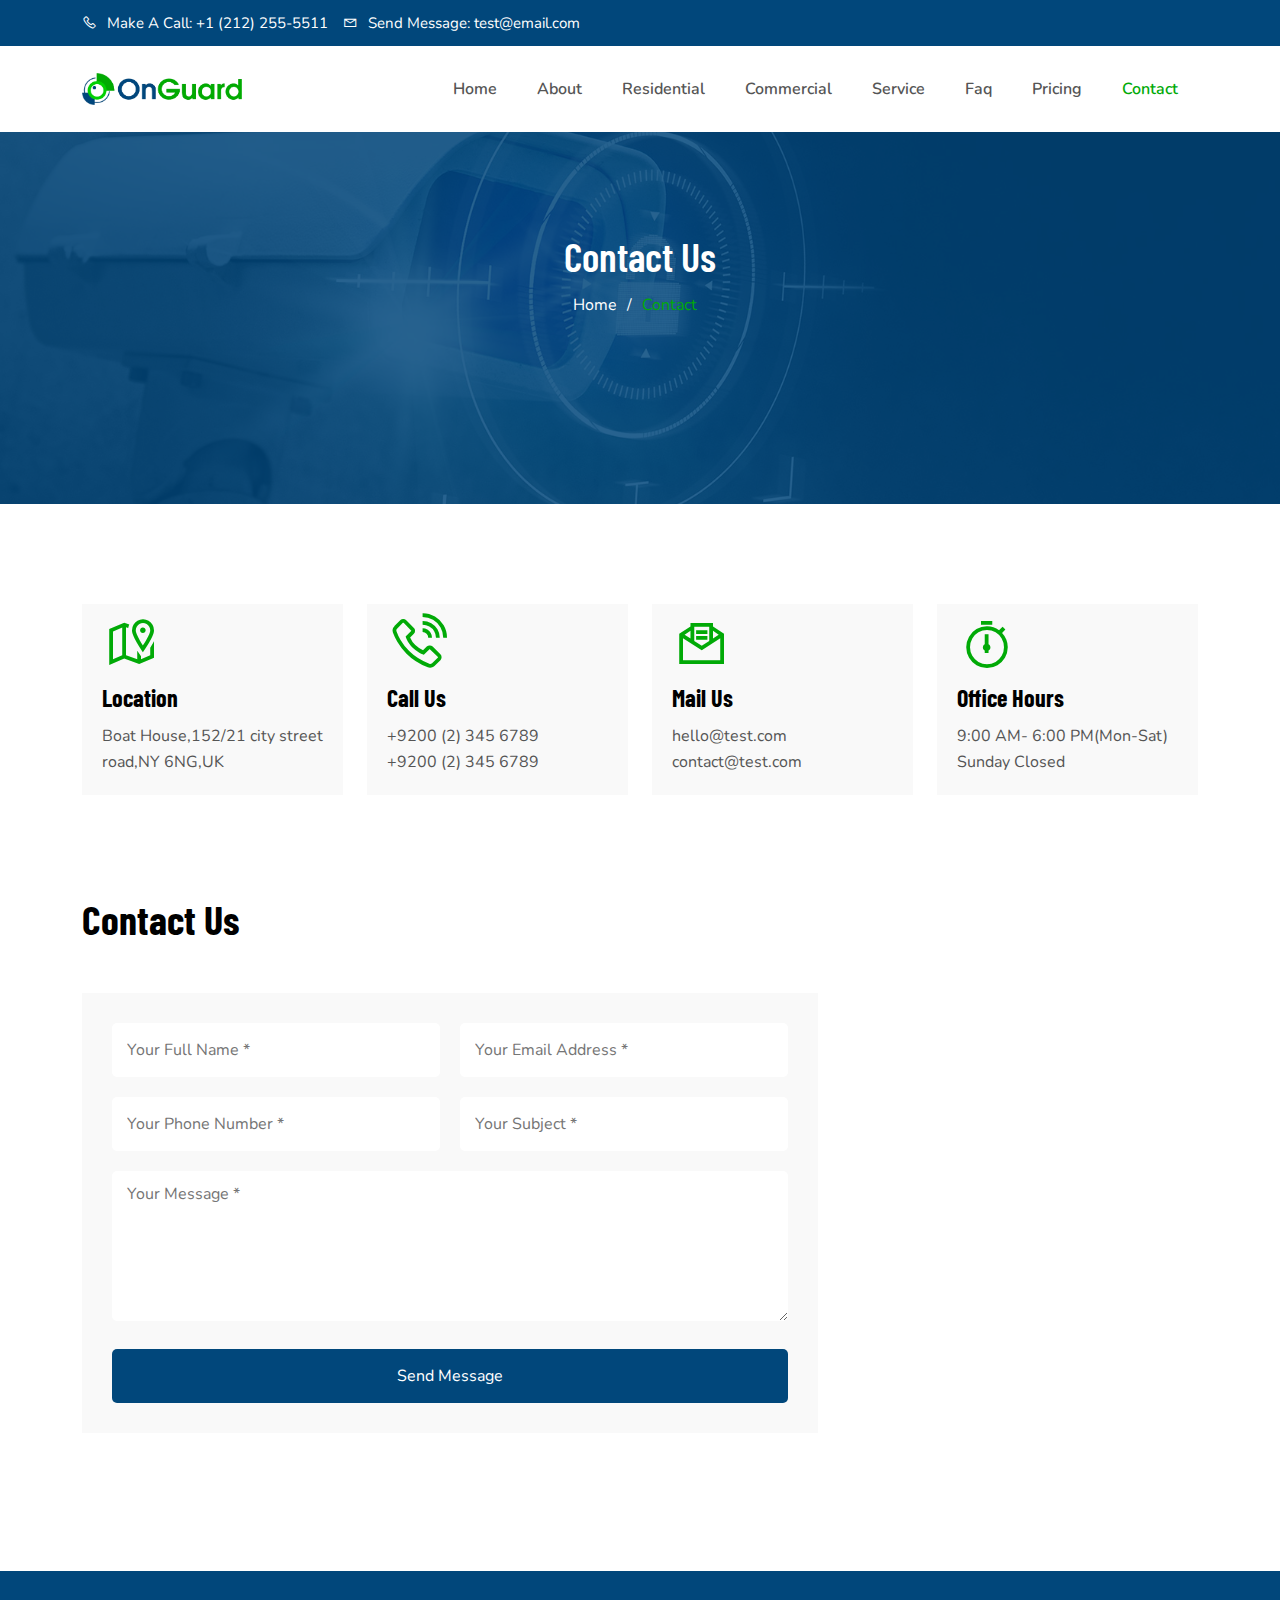
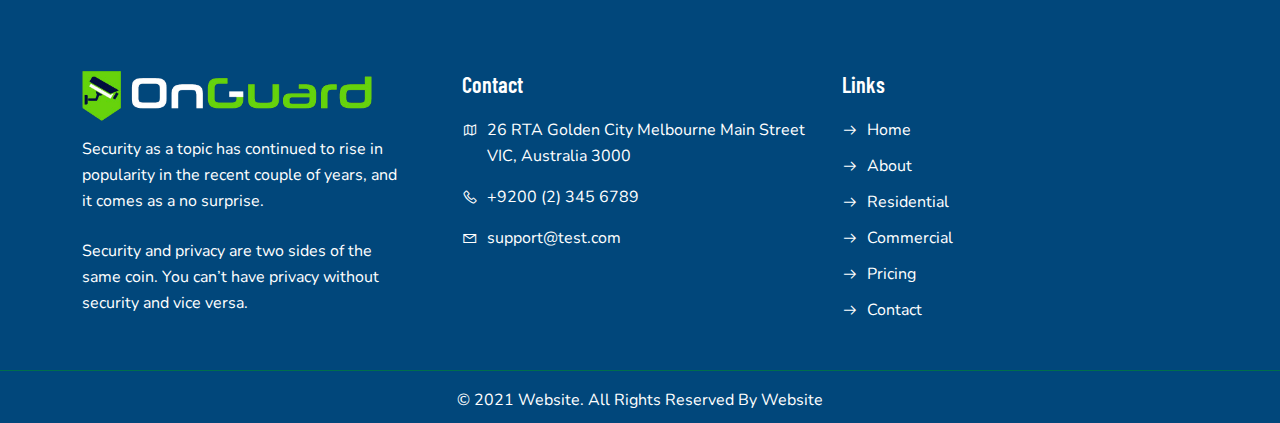
<file: contact.html>
<!DOCTYPE html>
<html lang="en">
    <head>
        <meta charset="UTF-8" />
        <meta http-equiv="X-UA-Compatible" content="IE=edge" />
        <meta name="viewport" content="width=device-width, initial-scale=1.0" />
        <title>CCTV Html Website</title>

        <link rel="stylesheet" href="assets/css/bootstrap.min.css" />
        <link rel="stylesheet" href="assets/css/line-awesome.css" />
        <link rel="stylesheet" href="assets/css/slick.css" />

        <!-- Favicon -->
        <link rel="shortcut icon" href="assets/images/favicon.png" type="image/x-icon" />

        <!-- Main CSS -->
        <link rel="stylesheet" href="assets/css/style.css" />
    </head>
    <body>

        <!-- Back to top start -->
        <div class="back-to-top">
            <i class="las la-arrow-up"></i>
        </div>
        <!-- Back to top end -->

        <!-- Preloader start -->
        <div class="preloader">
            <img src="assets/images/preloader.gif" alt="preloader">
        </div>
        <!-- Preloader end -->
        
        <!-- Header start -->
        <header class="header">
            <div class="top">
                <div class="container">
                    <ul>
                        <li><i class="las la-phone"></i> Make A Call: <a href="tel:+1 (212) 255-5511">+1 (212) 255-5511</a></li>
                        <li><i class="las la-envelope"></i> Send Message: <a href="mailto:test@email.com">test@email.com</a></li>
                    </ul>
                </div>
            </div>
            <div class="main-nav">
                <div class="container">
                    <div class="nav">
                        <div class="logo">
                            <a href="index.html">
                                <img src="assets/images/logo-1.png" alt="logo" />
                            </a>
                        </div>
                        <div class="mobile-menu active">
                            <i class="las la-bars"></i>
                        </div>
                        <nav class="list">
                            <ul>
                                <li><a href="index.html">Home</a></li>
                                <li><a href="#">About</a></li>
                                <li><a href="residential.html">Residential</a></li>
                                <li><a href="commercial.html">Commercial</a></li>
                                <li><a href="service.html">Service</a></li>
                                <li><a href="#">Faq</a></li>
                                <li><a href="#">Pricing</a></li>
                                <li class="active"><a href="contact.html">Contact</a></li>
                            </ul>
                        </nav>
                    </div>
                </div>
            </div>
        </header>
        <!-- Header end -->

        <main class="contact-page">
            <!-- Page banner start -->
            <section class="page-banner" style="background-image: url(assets/images/page-banner.jpg);">
                <div class="container">
                    <h1>Contact Us</h1>
                    <nav class="paginate">
                        <ul>
                            <li><a href="#">Home</a></li>
                            <li class="active"><a href="#">Contact</a></li>
                        </ul>
                    </nav>
                </div>
            </section>
            <!-- Page banner end -->

            <!-- Address start -->
            <section class="address">
                <div class="container">
                    <div class="row">
                        <div class="col-lg-3 col-md-6">
                            <div class="item">
                                <i class="las la-map-marked-alt"></i>
                                <h4>Location</h4>
                                <p>Boat House,152/21 city street road,NY 6NG,UK</p>
                            </div>
                        </div>
                        <div class="col-lg-3 col-md-6">
                            <div class="item">
                                <i class="las la-phone-volume"></i>
                                <h4>Call Us</h4>
                                <a href="#">+9200 (2) 345 6789</a>
                                <br />
                                <a href="#">+9200 (2) 345 6789</a>
                            </div>
                        </div>
                        <div class="col-lg-3 col-md-6">
                            <div class="item">
                                <i class="las la-envelope-open-text"></i>
                                <h4>Mail Us</h4>
                                <a href="#">hello@test.com</a>
                                <br />
                                <a href="#">contact@test.com</a>
                            </div>
                        </div>
                        <div class="col-lg-3 col-md-6">
                            <div class="item">
                                <i class="las la-stopwatch"></i>
                                <h4>Office Hours</h4>
                                <p>
                                    9:00 AM- 6:00 PM(Mon-Sat) <br />
                                    Sunday Closed
                                </p>
                            </div>
                        </div>
                    </div>
                </div>
            </section>
            <!-- Address end -->

            <!-- Contact start -->
            <section class="contact py-0">
                <div class="container">
                    <div class="section-title text-left">
                        <h2>Contact Us</h2>
                    </div>

                    <div class="row">
                        <div class="col-lg-8">
                            <form class="form contact-form">
                                <div class="input-items">
                                    <input name="name" type="text" placeholder="Your full name *" />
                                    <input name="email" type="email" placeholder="Your email address *" />
                                    <input name="number" type="number" placeholder="Your phone number *" />
                                    <input name="subject" type="text" placeholder="Your subject *" />
                                </div>
                                <textarea name="message" placeholder="Your Message *"></textarea>
                                <button type="submit">Send Message</button>
                            </form>
                        </div>
                        <div class="col-lg-4">
                            <div>
                                <iframe
                                    src="https://www.google.com/maps/embed?pb=!1m18!1m12!1m3!1d435521.40795454604!2d74.0541971207954!3d31.482635224180562!2m3!1f0!2f0!3f0!3m2!1i1024!2i768!4f13.1!3m3!1m2!1s0x39190483e58107d9%3A0xc23abe6ccc7e2462!2sLahore%2C%20Punjab%2C%20Pakistan!5e0!3m2!1sen!2sbd!4v1635676967134!5m2!1sen!2sbd"
                                    style="border: 0;"
                                    allowfullscreen=""
                                    loading="lazy"
                                ></iframe>
                            </div>
                        </div>
                    </div>
                </div>
            </section>
            <!-- Contact end -->
        </main>

        <!-- Footer start -->
        <footer class="footer">
            <div class="container">
                <div class="row">
                    <div class="col-lg-4">
                        <div class="logo">
                            <a href="index.html">
                                <img src="assets/images/logo-2.png" alt="logo" />
                            </a>
                            <p>Security as a topic has continued to rise in popularity in the recent couple of years, and it comes as a no surprise.</p>
                            <p>Security and privacy are two sides of the same coin. You can’t have privacy without security and vice versa.</p>
                        </div>
                    </div>

                    <div class="col-lg-4 col-md-6">
                        <div class="list">
                            <h4>Contact</h4>
                            <ul>
                                <li>
                                    <i class="las la-map"></i> 26 RTA Golden City Melbourne Main Street <br />
                                    VIC, Australia 3000
                                </li>
                                <li><i class="las la-phone"></i> <a href="tel:+9200 (2) 345 6789">+9200 (2) 345 6789</a></li>
                                <li><i class="las la-envelope"></i> <a href="mailto:support@test.com">support@test.com</a></li>
                            </ul>
                        </div>
                    </div>

                    <div class="col-lg-4 col-md-6">
                        <div class="link">
                            <h4>Links</h4>
                            <ul>
                                <li><i class="las la-arrow-right"></i> <a href="index.html">Home</a></li>
                                <li><i class="las la-arrow-right"></i> <a href="#">About</a></li>
                                <li><i class="las la-arrow-right"></i> <a href="residential.html">Residential</a></li>
                                <li><i class="las la-arrow-right"></i> <a href="contact.html">Commercial</a></li>
                                <li><i class="las la-arrow-right"></i> <a href="#">Pricing</a></li>
                                <li><i class="las la-arrow-right"></i> <a href="contact.html">Contact</a></li>
                            </ul>
                        </div>
                    </div>
                </div>
            </div>
            <div class="copyright">
                <p class="text-center m-0 pt-3">&copy; 2021 Website. All Rights Reserved By Website</p>
            </div>
        </footer>
        <!-- Footer end -->

        <!-- Scripts -->
        <script src="assets/js/jquery.2.2.4.min.js"></script>
        <script src="assets/js/bootstrap.bundle.min.js"></script>
        <script src="assets/js/slick.min.js"></script>
        <script src="assets/js/custom.js"></script>
    </body>
</html>
</file>
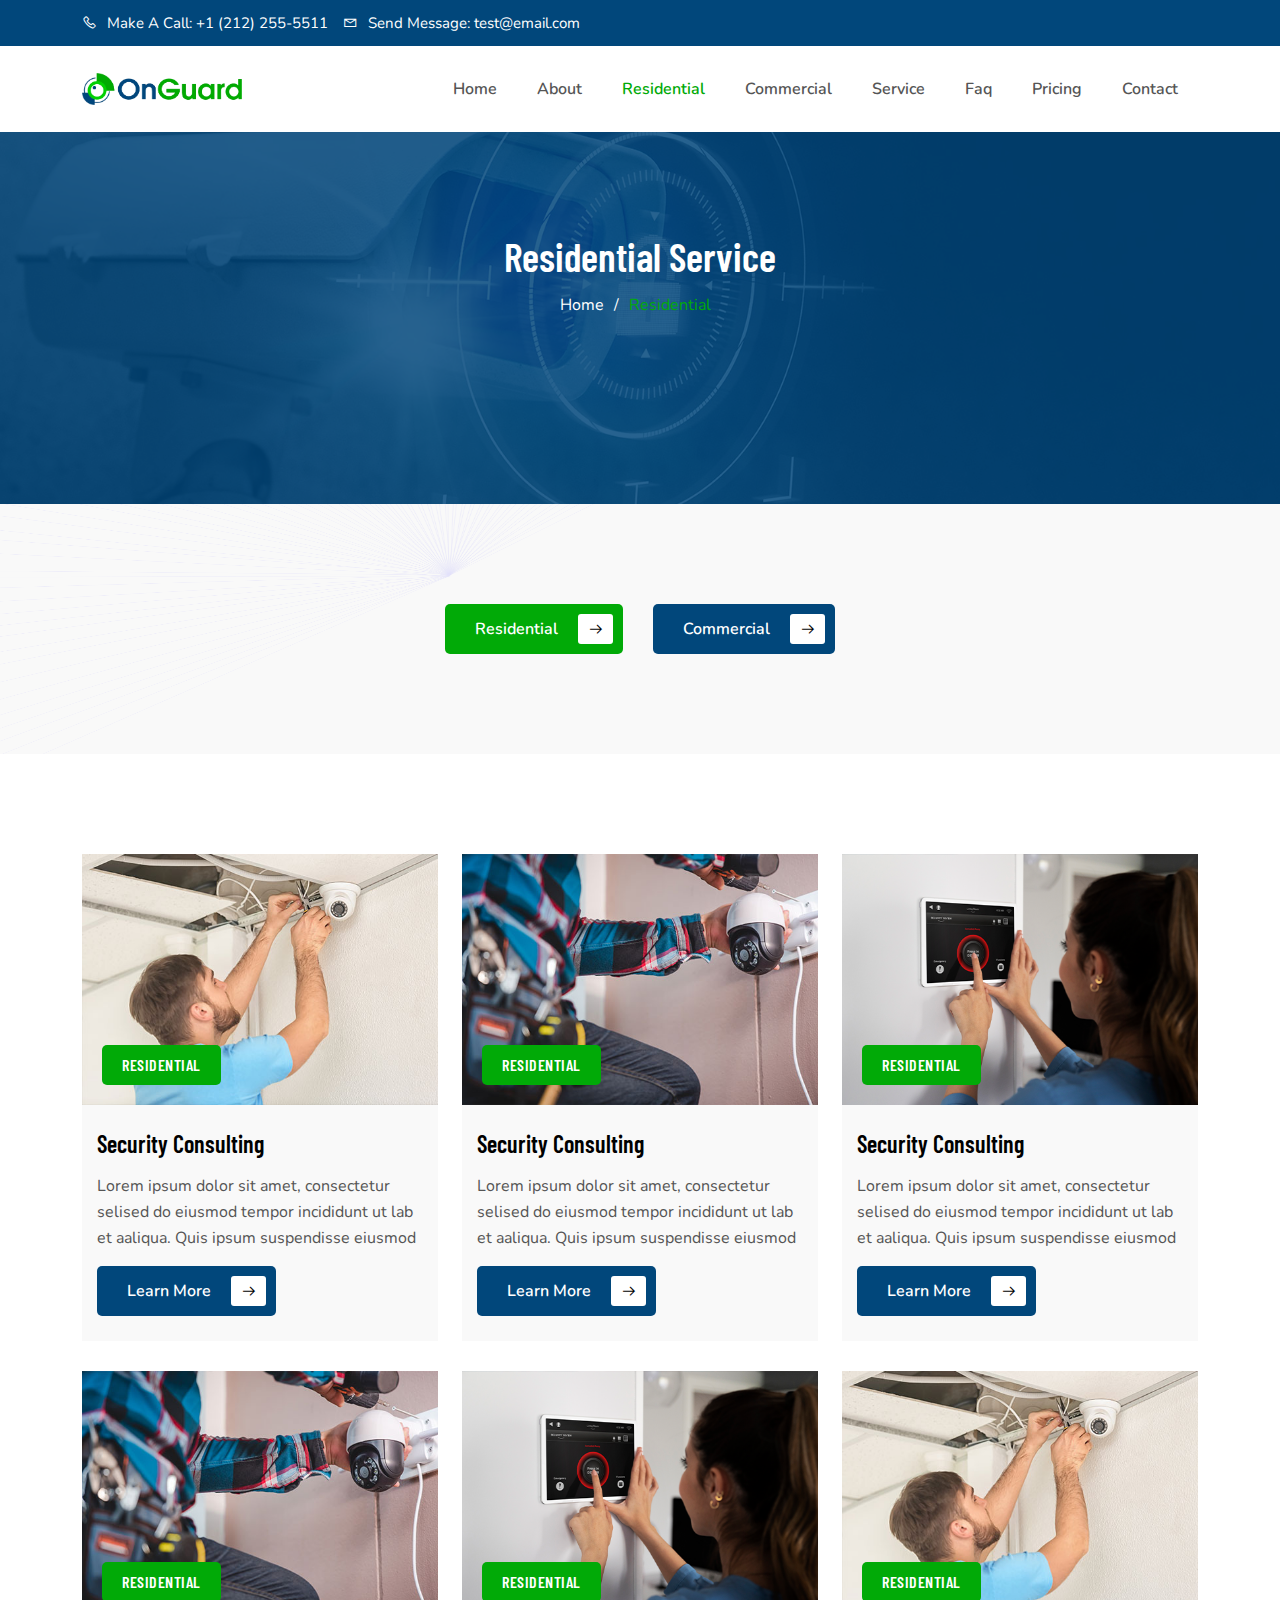
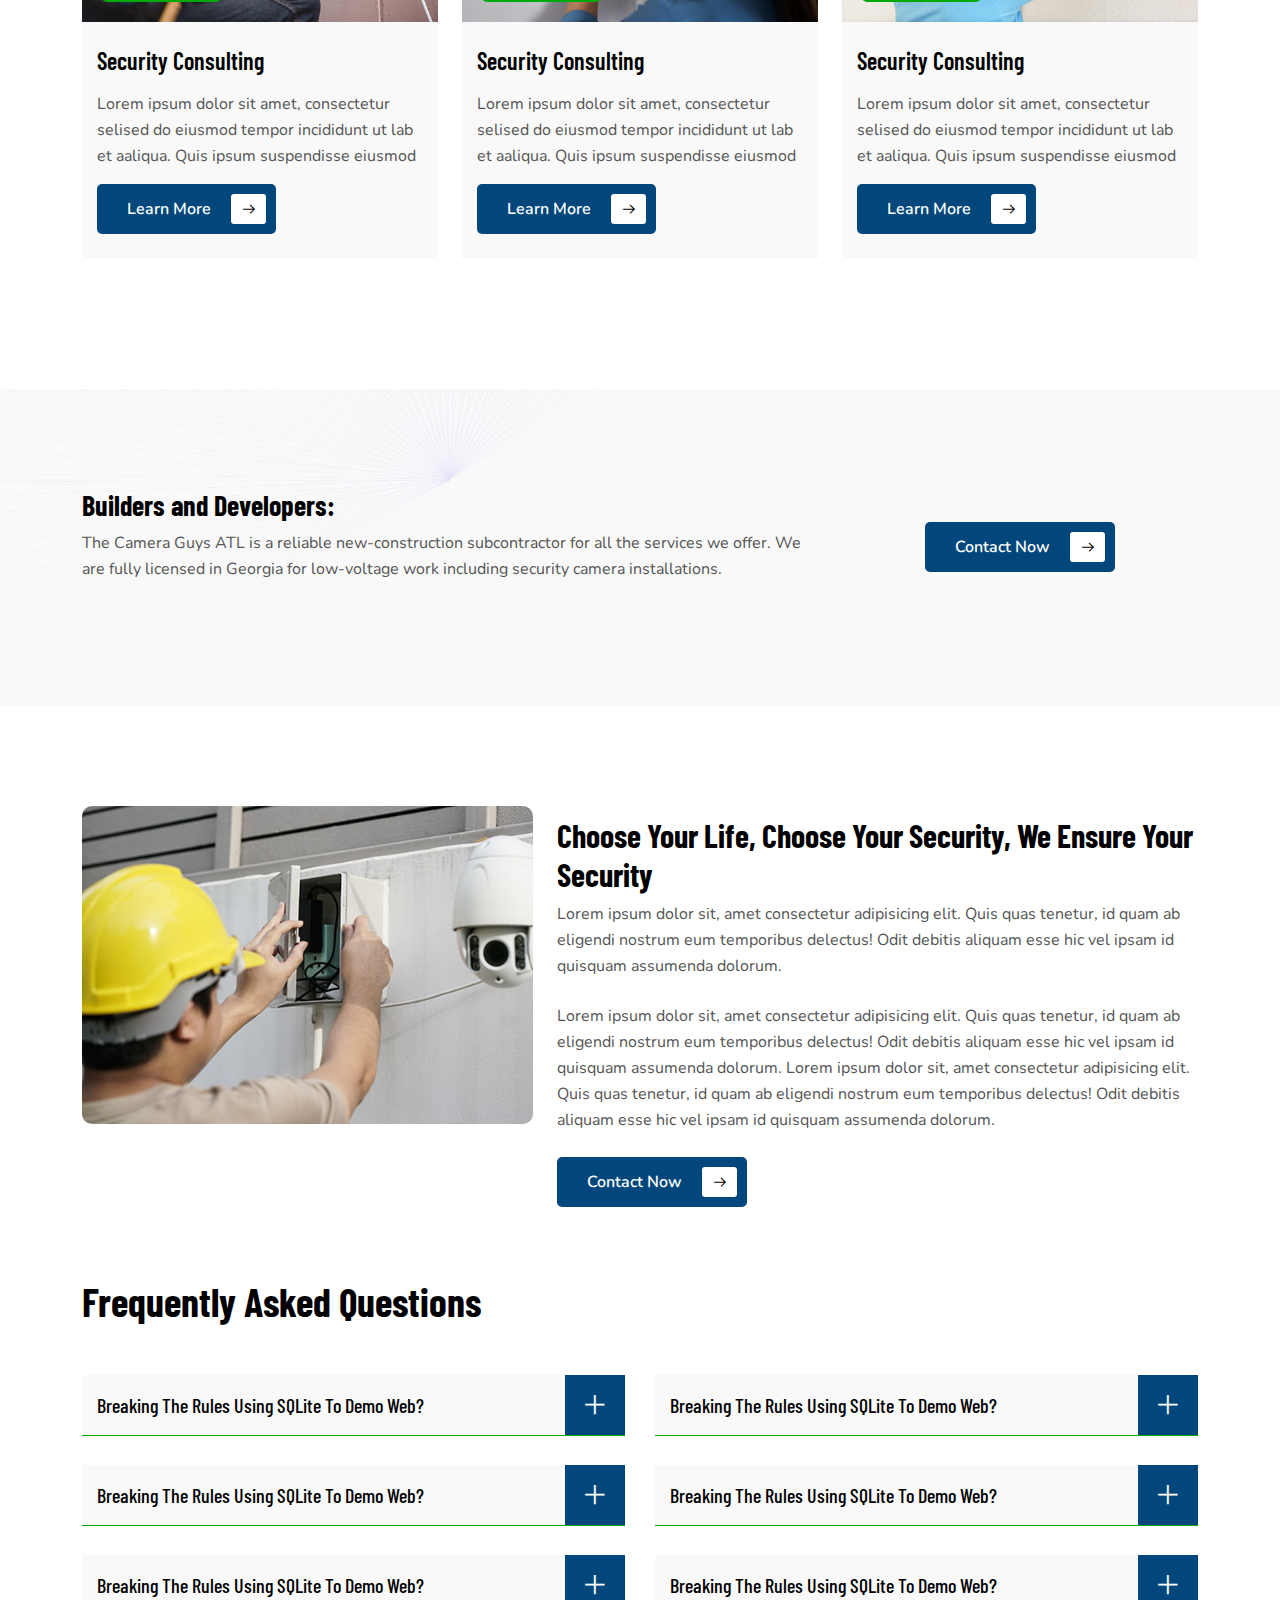
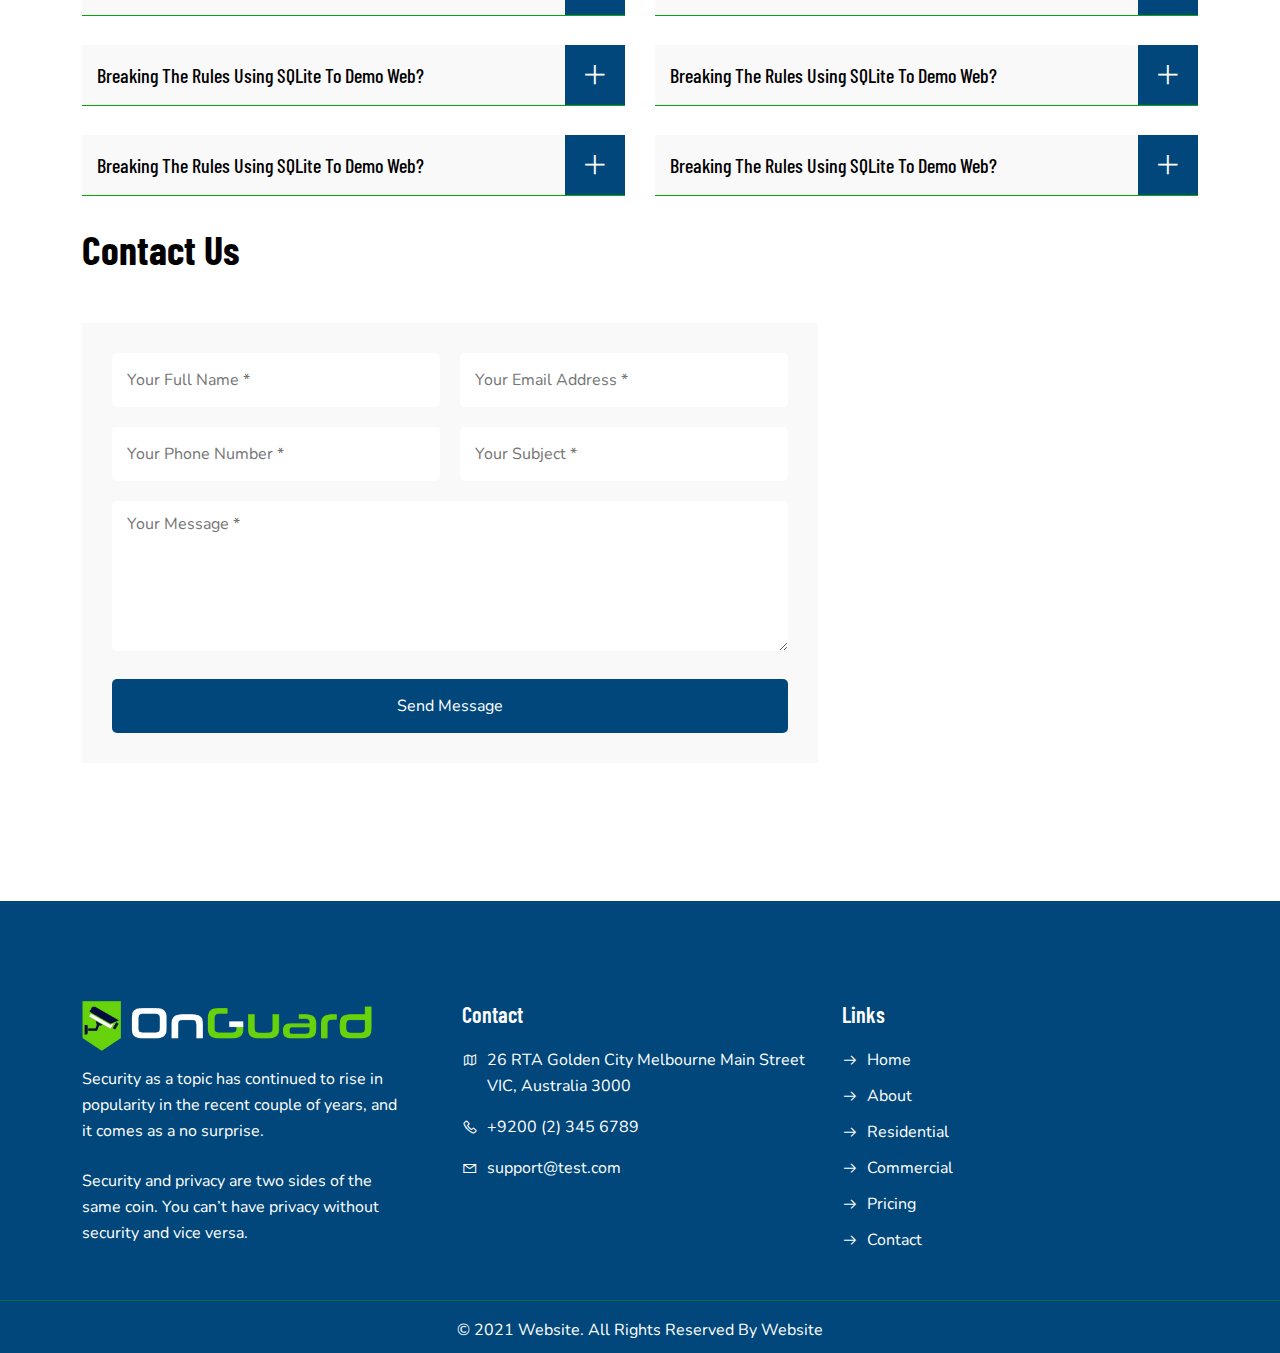
<file: residential.html>
<!DOCTYPE html>
<html lang="en">
    <head>
        <meta charset="UTF-8" />
        <meta http-equiv="X-UA-Compatible" content="IE=edge" />
        <meta name="viewport" content="width=device-width, initial-scale=1.0" />
        <title>CCTV Html Website</title>

        <link rel="stylesheet" href="assets/css/bootstrap.min.css" />
        <link rel="stylesheet" href="assets/css/line-awesome.css" />
        <link rel="stylesheet" href="assets/css/slick.css" />

        <!-- Favicon -->
        <link rel="shortcut icon" href="assets/images/favicon.png" type="image/x-icon" />

        <!-- Main CSS -->
        <link rel="stylesheet" href="assets/css/style.css" />
    </head>
    <body>

        <!-- Back to top start -->
        <div class="back-to-top">
            <i class="las la-arrow-up"></i>
        </div>
        <!-- Back to top end -->

        <!-- Preloader start -->
        <div class="preloader">
            <img src="assets/images/preloader.gif" alt="preloader">
        </div>
        <!-- Preloader end -->
        
        <!-- Header start -->
        <header class="header">
            <div class="top">
                <div class="container">
                    <ul>
                        <li><i class="las la-phone"></i> Make A Call: <a href="tel:+1 (212) 255-5511">+1 (212) 255-5511</a></li>
                        <li><i class="las la-envelope"></i> Send Message: <a href="mailto:test@email.com">test@email.com</a></li>
                    </ul>
                </div>
            </div>
            <div class="main-nav">
                <div class="container">
                    <div class="nav">
                        <div class="logo">
                            <a href="index.html">
                                <img src="assets/images/logo-1.png" alt="logo" />
                            </a>
                        </div>
                        <div class="mobile-menu active">
                            <i class="las la-bars"></i>
                        </div>
                        <nav class="list">
                            <ul>
                                <li><a href="index.html">Home</a></li>
                                <li><a href="#">About</a></li>
                                <li class="active"><a href="residential.html">Residential</a></li>
                                <li><a href="commercial.html">Commercial</a></li>
                                <li><a href="service.html">Service</a></li>
                                <li><a href="#">Faq</a></li>
                                <li><a href="#">Pricing</a></li>
                                <li><a href="contact.html">Contact</a></li>
                            </ul>
                        </nav>
                    </div>
                </div>
            </div>
        </header>
        <!-- Header end -->

        <main class="residential-page">
            <!-- Page banner start -->
            <section class="page-banner" style="background-image: url(assets/images/page-banner.jpg);">
                <div class="container">
                    <h1>Residential Service</h1>
                    <nav class="paginate">
                        <ul>
                            <li><a href="#">Home</a></li>
                            <li class="active"><a href="#">Residential</a></li>
                        </ul>
                    </nav>
                </div>
            </section>
            <!-- Page banner end -->

            <!-- How serve start -->
            <div class="how-serve">
                <div class="container">
                    <div class="links">
                        <ul>
                            <li class="active">
                                <a class="custom-btn" href="#">
                                    <span>Residential</span>
                                    <i class="las la-arrow-right"></i>
                                </a>
                            </li>
                            <li>
                                <a class="custom-btn" href="#">
                                    <span>Commercial</span>
                                    <i class="las la-arrow-right"></i>
                                </a>
                            </li>
                        </ul>
                    </div>
                </div>
            </div>
            <!-- How serve end -->

            <!-- Current promotion start -->
            <section class="current-promotion">
                <div class="container">
                    <div class="row">
                        <div class="col-lg-4 col-md-6">
                            <div class="item">
                                <div class="img">
                                    <img src="assets/images/work-1.jpg" alt="img" />
                                    <span>Residential</span>
                                </div>
                                <div class="text">
                                    <h4>
                                        <a href="#">Security Consulting</a>
                                    </h4>
                                    <p>Lorem ipsum dolor sit amet, consectetur selised do eiusmod tempor incididunt ut lab et aaliqua. Quis ipsum suspendisse eiusmod</p>
                                    <a class="custom-btn" href="#">
                                        <span>Learn More</span>
                                        <i class="las la-arrow-right"></i>
                                    </a>
                                </div>
                            </div>
                        </div>
                        <div class="col-lg-4 col-md-6">
                            <div class="item">
                                <div class="img">
                                    <img src="assets/images/work-2.jpg" alt="img" />
                                    <span>Residential</span>
                                </div>
                                <div class="text">
                                    <h4>
                                        <a href="#">Security Consulting</a>
                                    </h4>
                                    <p>Lorem ipsum dolor sit amet, consectetur selised do eiusmod tempor incididunt ut lab et aaliqua. Quis ipsum suspendisse eiusmod</p>
                                    <a class="custom-btn" href="#">
                                        <span>Learn More</span>
                                        <i class="las la-arrow-right"></i>
                                    </a>
                                </div>
                            </div>
                        </div>
                        <div class="col-lg-4 col-md-6">
                            <div class="item">
                                <div class="img">
                                    <img src="assets/images/work-3.jpg" alt="img" />
                                    <span>Residential</span>
                                </div>
                                <div class="text">
                                    <h4>
                                        <a href="#">Security Consulting</a>
                                    </h4>
                                    <p>Lorem ipsum dolor sit amet, consectetur selised do eiusmod tempor incididunt ut lab et aaliqua. Quis ipsum suspendisse eiusmod</p>
                                    <a class="custom-btn" href="#">
                                        <span>Learn More</span>
                                        <i class="las la-arrow-right"></i>
                                    </a>
                                </div>
                            </div>
                        </div>
                        <div class="col-lg-4 col-md-6">
                            <div class="item">
                                <div class="img">
                                    <img src="assets/images/work-2.jpg" alt="img" />
                                    <span>Residential</span>
                                </div>
                                <div class="text">
                                    <h4>
                                        <a href="#">Security Consulting</a>
                                    </h4>
                                    <p>Lorem ipsum dolor sit amet, consectetur selised do eiusmod tempor incididunt ut lab et aaliqua. Quis ipsum suspendisse eiusmod</p>
                                    <a class="custom-btn" href="#">
                                        <span>Learn More</span>
                                        <i class="las la-arrow-right"></i>
                                    </a>
                                </div>
                            </div>
                        </div>
                        <div class="col-lg-4 col-md-6">
                            <div class="item">
                                <div class="img">
                                    <img src="assets/images/work-3.jpg" alt="img" />
                                    <span>Residential</span>
                                </div>
                                <div class="text">
                                    <h4>
                                        <a href="#">Security Consulting</a>
                                    </h4>
                                    <p>Lorem ipsum dolor sit amet, consectetur selised do eiusmod tempor incididunt ut lab et aaliqua. Quis ipsum suspendisse eiusmod</p>
                                    <a class="custom-btn" href="#">
                                        <span>Learn More</span>
                                        <i class="las la-arrow-right"></i>
                                    </a>
                                </div>
                            </div>
                        </div>
                        <div class="col-lg-4 col-md-6">
                            <div class="item">
                                <div class="img">
                                    <img src="assets/images/work-1.jpg" alt="img" />
                                    <span>Residential</span>
                                </div>
                                <div class="text">
                                    <h4>
                                        <a href="#">Security Consulting</a>
                                    </h4>
                                    <p>Lorem ipsum dolor sit amet, consectetur selised do eiusmod tempor incididunt ut lab et aaliqua. Quis ipsum suspendisse eiusmod</p>
                                    <a class="custom-btn" href="#">
                                        <span>Learn More</span>
                                        <i class="las la-arrow-right"></i>
                                    </a>
                                </div>
                            </div>
                        </div>
                    </div>
                </div>
            </section>
            <!-- Current promotion end -->

            <!-- Call-to-action start -->
            <section class="call-to-action">
                <div class="container">
                    <div class="row align-items-center">
                        <div class="col-md-8">
                            <h3>Builders and Developers:</h3>
                            <p>The Camera Guys ATL is a reliable new-construction subcontractor for all the services we offer. We are fully licensed in Georgia for low-voltage work including security camera installations.</p>
                        </div>
                        <div class="col-md-4">
                            <div class="link text-center">
                                <a class="custom-btn" href="#">
                                    <span>Contact Now</span>
                                    <i class="las la-arrow-right"></i>
                                </a>
                            </div>
                        </div>
                    </div>
                </div>
            </section>
            <!-- Call-to-action end -->

            <!-- Sub contractor start -->
            <section class="sub-contractor">
                <div class="container">
                    <div class="row">
                        <div class="col-lg-5">
                            <div class="img">
                                <img src="assets/images/sub-con-2.jpg" alt="sub con" />
                            </div>
                        </div>
                        <div class="col-lg-7">
                            <div class="text">
                                <h2>Choose Your Life, Choose Your Security, We Ensure Your Security</h2>
                                <p>Lorem ipsum dolor sit, amet consectetur adipisicing elit. Quis quas tenetur, id quam ab eligendi nostrum eum temporibus delectus! Odit debitis aliquam esse hic vel ipsam id quisquam assumenda dolorum.</p>
                                <p>
                                    Lorem ipsum dolor sit, amet consectetur adipisicing elit. Quis quas tenetur, id quam ab eligendi nostrum eum temporibus delectus! Odit debitis aliquam esse hic vel ipsam id quisquam assumenda dolorum.
                                    Lorem ipsum dolor sit, amet consectetur adipisicing elit. Quis quas tenetur, id quam ab eligendi nostrum eum temporibus delectus! Odit debitis aliquam esse hic vel ipsam id quisquam assumenda dolorum.
                                </p>
                                <a class="custom-btn" href="#">
                                    <span>Contact Now</span>
                                    <i class="las la-arrow-right"></i>
                                </a>
                            </div>
                        </div>
                    </div>
                </div>
            </section>
            <!-- Sub contractor end -->

            <!-- Faq start -->
            <section class="faq py-0">
                <div class="container">
                    <div class="section-title text-left">
                        <h2>Frequently Asked Questions</h2>
                    </div>
                    <ul>
                        <li>
                            <div class="item">
                                <a data-bs-toggle="collapse" href="#one" role="button" aria-expanded="false" aria-controls="one">
                                    <span>Breaking The Rules Using SQLite To Demo Web?</span>
                                    <i class="las la-plus"></i>
                                </a>
                                <div class="collapse answer" id="one">
                                    <p>
                                        Lorem ipsum dolor sit amet, consetetur sadscing elitr, sed diam nonumy eirmod tempo ut labore et dolore magna aliquyam erat, sed diam voluptua.Lorem ipsum dolor sit amet, consetetur sadipscing elitr
                                        sed diam.
                                    </p>
                                </div>
                            </div>
                        </li>
                        <li>
                            <div class="item">
                                <a data-bs-toggle="collapse" href="#two" role="button" aria-expanded="false" aria-controls="two">
                                    <span>Breaking The Rules Using SQLite To Demo Web?</span>
                                    <i class="las la-plus"></i>
                                </a>
                                <div class="collapse answer" id="two">
                                    <p>
                                        Lorem ipsum dolor sit amet, consetetur sadscing elitr, sed diam nonumy eirmod tempo ut labore et dolore magna aliquyam erat, sed diam voluptua.Lorem ipsum dolor sit amet, consetetur sadipscing elitr
                                        sed diam.
                                    </p>
                                </div>
                            </div>
                        </li>
                        <li>
                            <div class="item">
                                <a data-bs-toggle="collapse" href="#three" role="button" aria-expanded="false" aria-controls="three">
                                    <span>Breaking The Rules Using SQLite To Demo Web?</span>
                                    <i class="las la-plus"></i>
                                </a>
                                <div class="collapse answer" id="three">
                                    <p>
                                        Lorem ipsum dolor sit amet, consetetur sadscing elitr, sed diam nonumy eirmod tempo ut labore et dolore magna aliquyam erat, sed diam voluptua.Lorem ipsum dolor sit amet, consetetur sadipscing elitr
                                        sed diam.
                                    </p>
                                </div>
                            </div>
                        </li>
                        <li>
                            <div class="item">
                                <a data-bs-toggle="collapse" href="#four" role="button" aria-expanded="false" aria-controls="four">
                                    <span>Breaking The Rules Using SQLite To Demo Web?</span>
                                    <i class="las la-plus"></i>
                                </a>
                                <div class="collapse answer" id="four">
                                    <p>
                                        Lorem ipsum dolor sit amet, consetetur sadscing elitr, sed diam nonumy eirmod tempo ut labore et dolore magna aliquyam erat, sed diam voluptua.Lorem ipsum dolor sit amet, consetetur sadipscing elitr
                                        sed diam.
                                    </p>
                                </div>
                            </div>
                        </li>
                        <li>
                            <div class="item">
                                <a data-bs-toggle="collapse" href="#five" role="button" aria-expanded="false" aria-controls="five">
                                    <span>Breaking The Rules Using SQLite To Demo Web?</span>
                                    <i class="las la-plus"></i>
                                </a>
                                <div class="collapse answer" id="five">
                                    <p>
                                        Lorem ipsum dolor sit amet, consetetur sadscing elitr, sed diam nonumy eirmod tempo ut labore et dolore magna aliquyam erat, sed diam voluptua.Lorem ipsum dolor sit amet, consetetur sadipscing elitr
                                        sed diam.
                                    </p>
                                </div>
                            </div>
                        </li>
                        <li>
                            <div class="item">
                                <a data-bs-toggle="collapse" href="#six" role="button" aria-expanded="false" aria-controls="six">
                                    <span>Breaking The Rules Using SQLite To Demo Web?</span>
                                    <i class="las la-plus"></i>
                                </a>
                                <div class="collapse answer" id="six">
                                    <p>
                                        Lorem ipsum dolor sit amet, consetetur sadscing elitr, sed diam nonumy eirmod tempo ut labore et dolore magna aliquyam erat, sed diam voluptua.Lorem ipsum dolor sit amet, consetetur sadipscing elitr
                                        sed diam.
                                    </p>
                                </div>
                            </div>
                        </li>
                        <li>
                            <div class="item">
                                <a data-bs-toggle="collapse" href="#seven" role="button" aria-expanded="false" aria-controls="seven">
                                    <span>Breaking The Rules Using SQLite To Demo Web?</span>
                                    <i class="las la-plus"></i>
                                </a>
                                <div class="collapse answer" id="seven">
                                    <p>
                                        Lorem ipsum dolor sit amet, consetetur sadscing elitr, sed diam nonumy eirmod tempo ut labore et dolore magna aliquyam erat, sed diam voluptua.Lorem ipsum dolor sit amet, consetetur sadipscing elitr
                                        sed diam.
                                    </p>
                                </div>
                            </div>
                        </li>
                        <li>
                            <div class="item">
                                <a data-bs-toggle="collapse" href="#eight" role="button" aria-expanded="false" aria-controls="eight">
                                    <span>Breaking The Rules Using SQLite To Demo Web?</span>
                                    <i class="las la-plus"></i>
                                </a>
                                <div class="collapse answer" id="eight">
                                    <p>
                                        Lorem ipsum dolor sit amet, consetetur sadscing elitr, sed diam nonumy eirmod tempo ut labore et dolore magna aliquyam erat, sed diam voluptua.Lorem ipsum dolor sit amet, consetetur sadipscing elitr
                                        sed diam.
                                    </p>
                                </div>
                            </div>
                        </li>
                        <li>
                            <div class="item">
                                <a data-bs-toggle="collapse" href="#nine" role="button" aria-expanded="false" aria-controls="nine">
                                    <span>Breaking The Rules Using SQLite To Demo Web?</span>
                                    <i class="las la-plus"></i>
                                </a>
                                <div class="collapse answer" id="nine">
                                    <p>
                                        Lorem ipsum dolor sit amet, consetetur sadscing elitr, sed diam nonumy eirmod tempo ut labore et dolore magna aliquyam erat, sed diam voluptua.Lorem ipsum dolor sit amet, consetetur sadipscing elitr
                                        sed diam.
                                    </p>
                                </div>
                            </div>
                        </li>
                        <li>
                            <div class="item">
                                <a data-bs-toggle="collapse" href="#ten" role="button" aria-expanded="false" aria-controls="ten">
                                    <span>Breaking The Rules Using SQLite To Demo Web?</span>
                                    <i class="las la-plus"></i>
                                </a>
                                <div class="collapse answer" id="ten">
                                    <p>
                                        Lorem ipsum dolor sit amet, consetetur sadscing elitr, sed diam nonumy eirmod tempo ut labore et dolore magna aliquyam erat, sed diam voluptua.Lorem ipsum dolor sit amet, consetetur sadipscing elitr
                                        sed diam.
                                    </p>
                                </div>
                            </div>
                        </li>
                    </ul>
                </div>
            </section>
            <!-- Faq end -->

            <!-- Contact start -->
            <section class="contact py-0">
                <div class="container">
                    <div class="section-title text-left">
                        <h2>Contact Us</h2>
                    </div>

                    <div class="row">
                        <div class="col-lg-8">
                            <form class="form contact-form">
                                <div class="input-items">
                                    <input name="name" type="text" placeholder="Your full name *" />
                                    <input name="email" type="email" placeholder="Your email address *" />
                                    <input name="number" type="number" placeholder="Your phone number *" />
                                    <input name="subject" type="text" placeholder="Your subject *" />
                                </div>
                                <textarea name="message" placeholder="Your Message *"></textarea>
                                <button type="submit">Send Message</button>
                            </form>
                        </div>
                        <div class="col-lg-4">
                            <div>
                                <iframe
                                    src="https://www.google.com/maps/embed?pb=!1m18!1m12!1m3!1d435521.40795454604!2d74.0541971207954!3d31.482635224180562!2m3!1f0!2f0!3f0!3m2!1i1024!2i768!4f13.1!3m3!1m2!1s0x39190483e58107d9%3A0xc23abe6ccc7e2462!2sLahore%2C%20Punjab%2C%20Pakistan!5e0!3m2!1sen!2sbd!4v1635676967134!5m2!1sen!2sbd"
                                    style="border: 0;"
                                    allowfullscreen=""
                                    loading="lazy"
                                ></iframe>
                            </div>
                        </div>
                    </div>
                </div>
            </section>
            <!-- Contact end -->
        </main>

        <!-- Footer start -->
        <footer class="footer">
            <div class="container">
                <div class="row">
                    <div class="col-lg-4">
                        <div class="logo">
                            <a href="index.html">
                                <img src="assets/images/logo-2.png" alt="logo" />
                            </a>
                            <p>Security as a topic has continued to rise in popularity in the recent couple of years, and it comes as a no surprise.</p>
                            <p>Security and privacy are two sides of the same coin. You can’t have privacy without security and vice versa.</p>
                        </div>
                    </div>

                    <div class="col-lg-4 col-md-6">
                        <div class="list">
                            <h4>Contact</h4>
                            <ul>
                                <li>
                                    <i class="las la-map"></i> 26 RTA Golden City Melbourne Main Street <br />
                                    VIC, Australia 3000
                                </li>
                                <li><i class="las la-phone"></i> <a href="tel:+9200 (2) 345 6789">+9200 (2) 345 6789</a></li>
                                <li><i class="las la-envelope"></i> <a href="mailto:support@test.com">support@test.com</a></li>
                            </ul>
                        </div>
                    </div>

                    <div class="col-lg-4 col-md-6">
                        <div class="link">
                            <h4>Links</h4>
                            <ul>
                                <li><i class="las la-arrow-right"></i> <a href="index.html">Home</a></li>
                                <li><i class="las la-arrow-right"></i> <a href="#">About</a></li>
                                <li><i class="las la-arrow-right"></i> <a href="residential.html">Residential</a></li>
                                <li><i class="las la-arrow-right"></i> <a href="contact.html">Commercial</a></li>
                                <li><i class="las la-arrow-right"></i> <a href="#">Pricing</a></li>
                                <li><i class="las la-arrow-right"></i> <a href="contact.html">Contact</a></li>
                            </ul>
                        </div>
                    </div>
                </div>
            </div>
            <div class="copyright">
                <p class="text-center m-0 pt-3">&copy; 2021 Website. All Rights Reserved By Website</p>
            </div>
        </footer>
        <!-- Footer end -->

        <!-- Scripts -->
        <script src="assets/js/jquery.2.2.4.min.js"></script>
        <script src="assets/js/bootstrap.bundle.min.js"></script>
        <script src="assets/js/slick.min.js"></script>
        <script src="assets/js/custom.js"></script>
    </body>
</html>
</file>
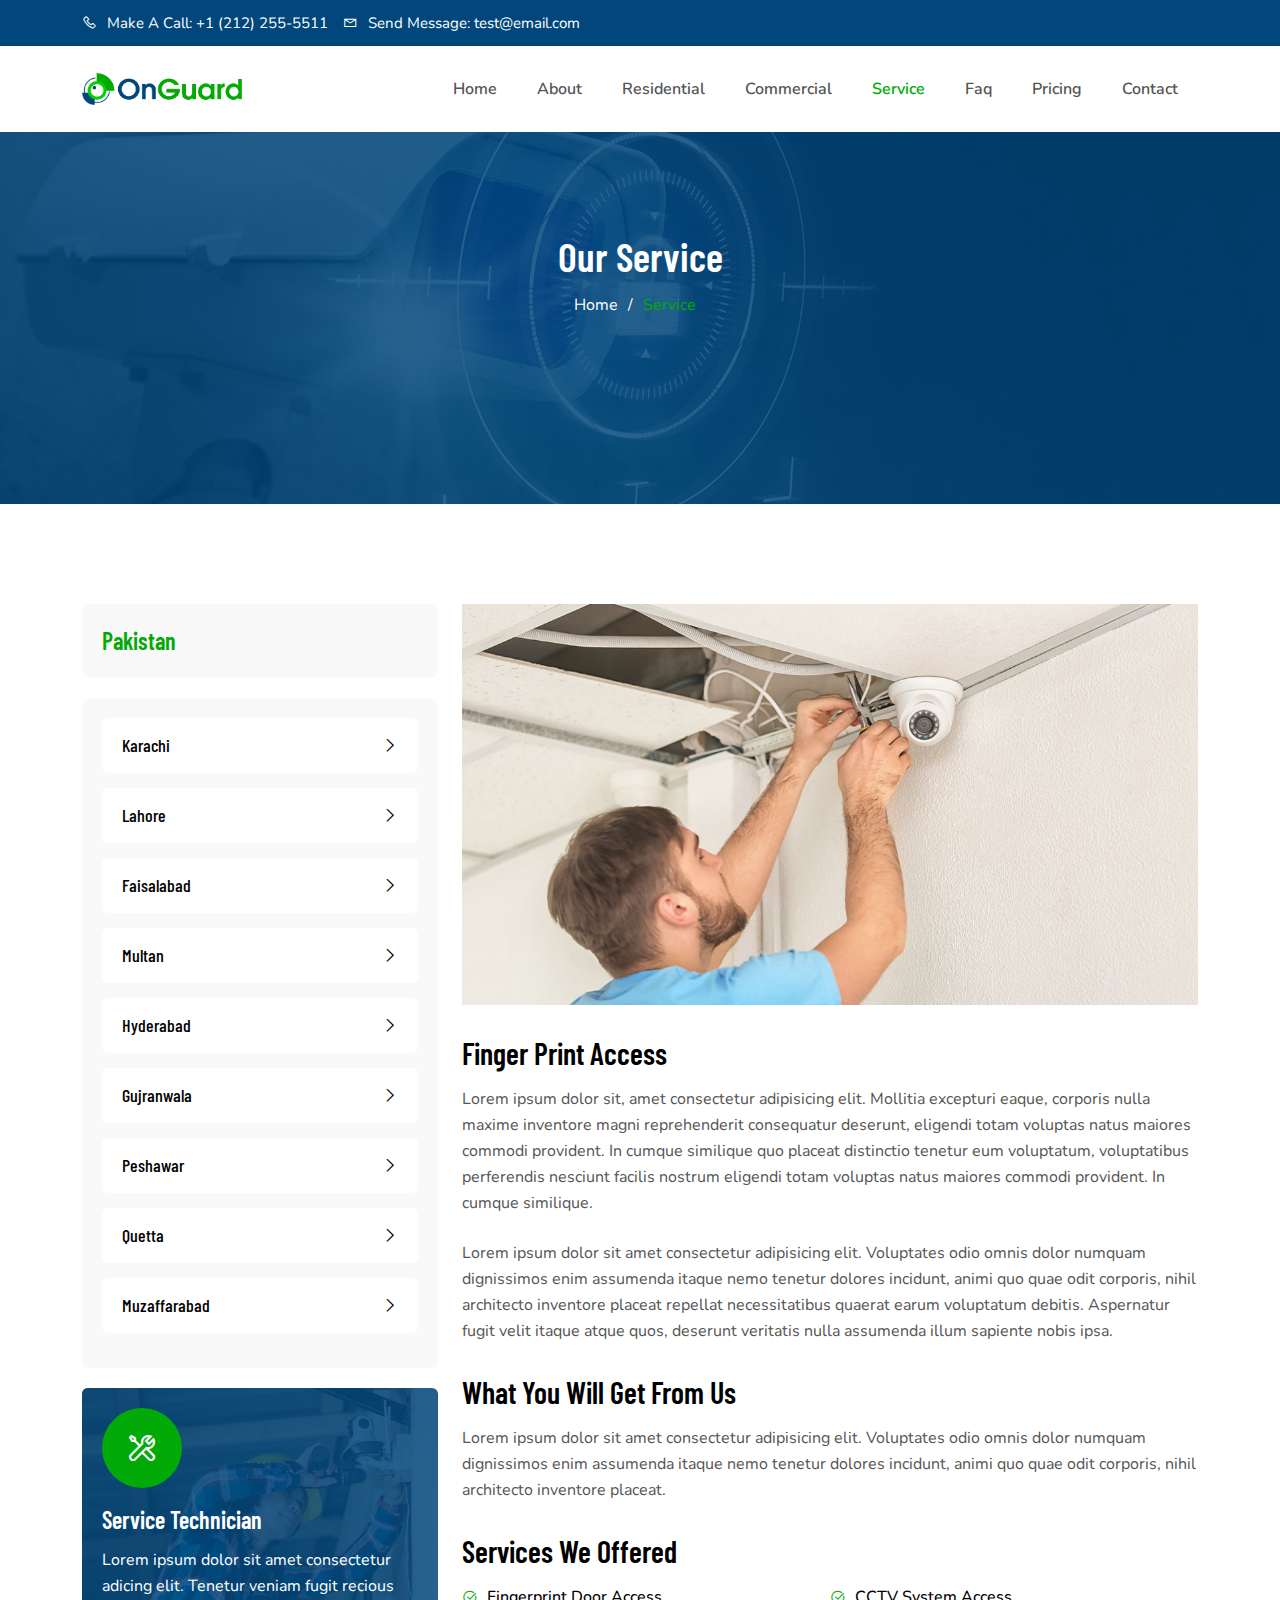
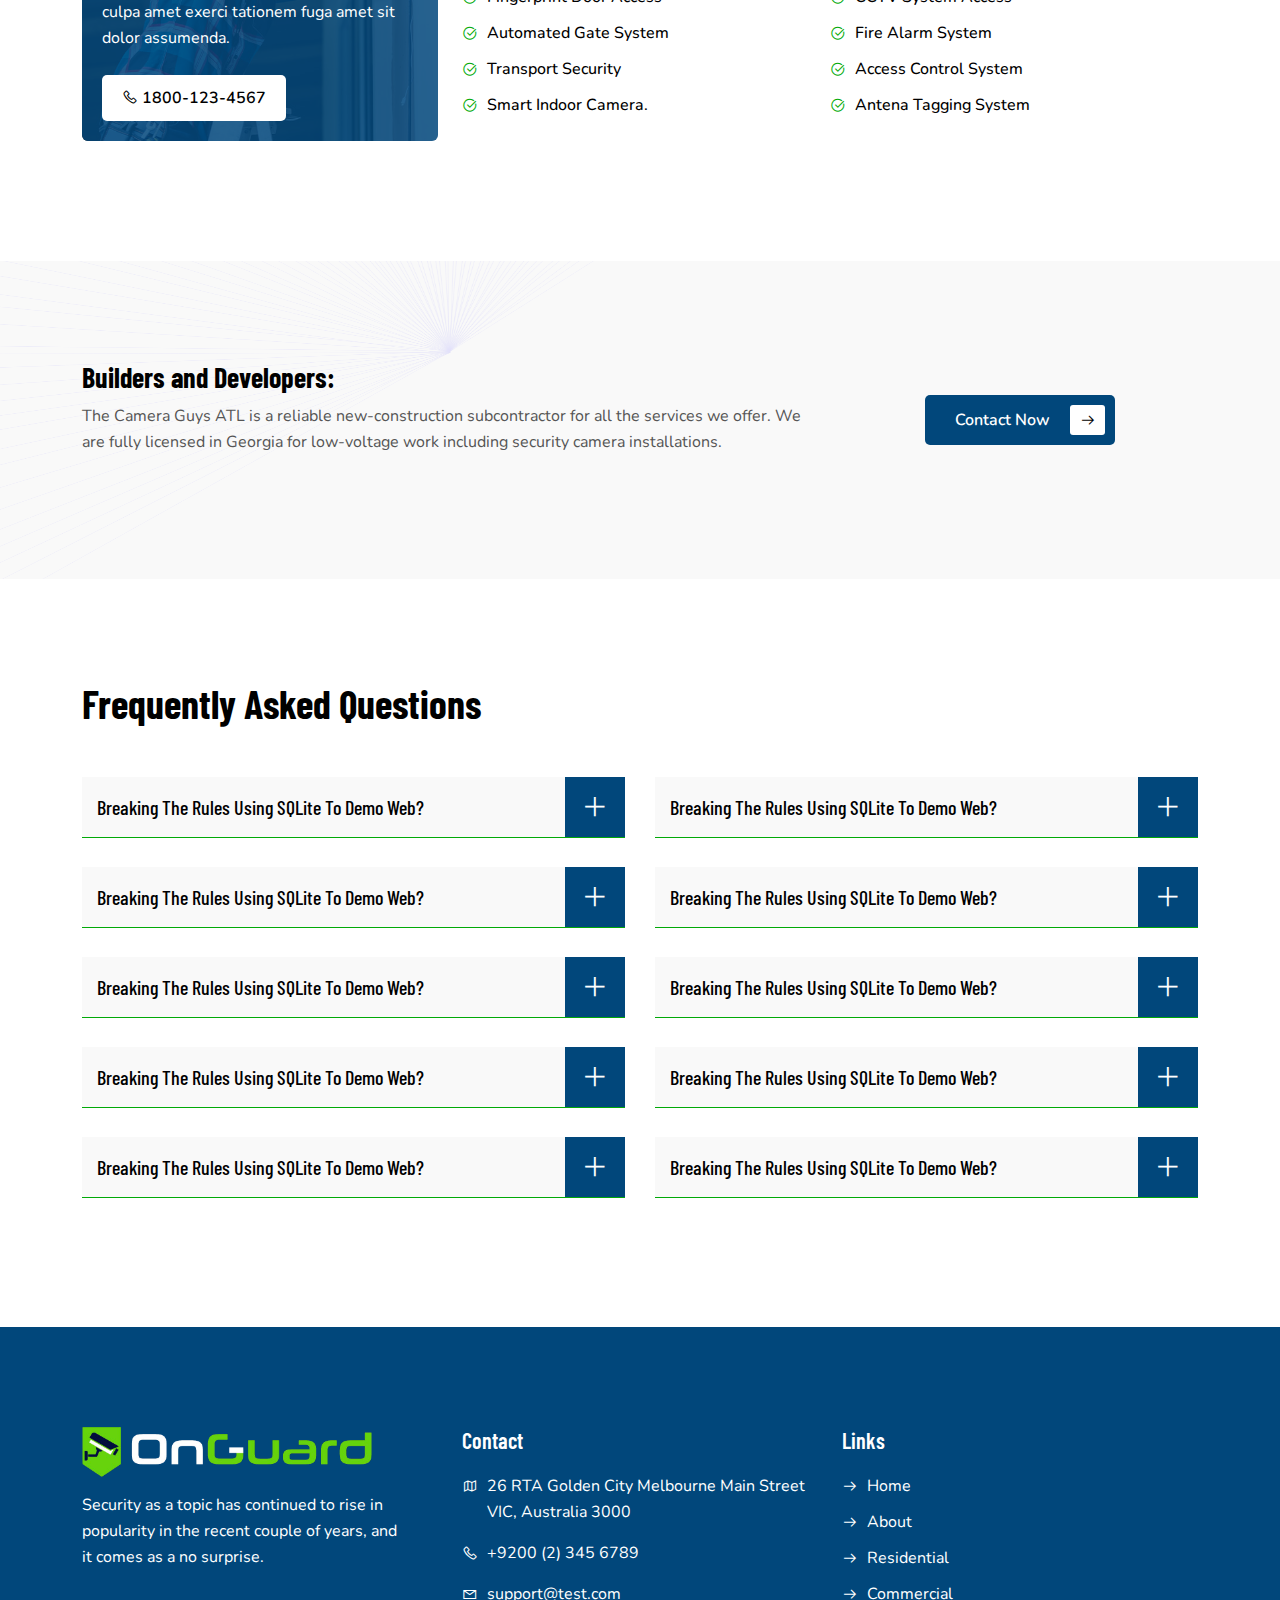
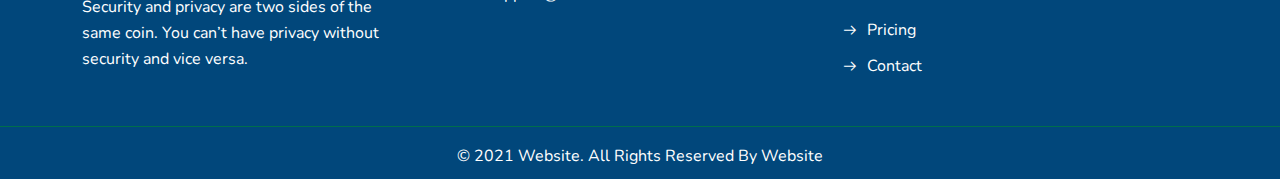
<file: service.html>
<!DOCTYPE html>
<html lang="en">
    <head>
        <meta charset="UTF-8" />
        <meta http-equiv="X-UA-Compatible" content="IE=edge" />
        <meta name="viewport" content="width=device-width, initial-scale=1.0" />
        <title>CCTV Html Website</title>

        <link rel="stylesheet" href="assets/css/bootstrap.min.css" />
        <link rel="stylesheet" href="assets/css/line-awesome.css" />
        <link rel="stylesheet" href="assets/css/slick.css" />

        <!-- Favicon -->
        <link rel="shortcut icon" href="assets/images/favicon.png" type="image/x-icon" />

        <!-- Main CSS -->
        <link rel="stylesheet" href="assets/css/style.css" />
    </head>
    <body>

        <!-- Back to top start -->
        <div class="back-to-top">
            <i class="las la-arrow-up"></i>
        </div>
        <!-- Back to top end -->

        <!-- Preloader start -->
        <div class="preloader">
            <img src="assets/images/preloader.gif" alt="preloader">
        </div>
        <!-- Preloader end -->
        
        <!-- Header start -->
        <header class="header">
            <div class="top">
                <div class="container">
                    <ul>
                        <li><i class="las la-phone"></i> Make A Call: <a href="tel:+1 (212) 255-5511">+1 (212) 255-5511</a></li>
                        <li><i class="las la-envelope"></i> Send Message: <a href="mailto:test@email.com">test@email.com</a></li>
                    </ul>
                </div>
            </div>
            <div class="main-nav">
                <div class="container">
                    <div class="nav">
                        <div class="logo">
                            <a href="index.html">
                                <img src="assets/images/logo-1.png" alt="logo" />
                            </a>
                        </div>
                        <div class="mobile-menu active">
                            <i class="las la-bars"></i>
                        </div>
                        <nav class="list">
                            <ul>
                                <li><a href="index.html">Home</a></li>
                                <li><a href="#">About</a></li>
                                <li><a href="residential.html">Residential</a></li>
                                <li><a href="commercial.html">Commercial</a></li>
                                <li class="active"><a href="service.html">Service</a></li>
                                <li><a href="#">Faq</a></li>
                                <li><a href="#">Pricing</a></li>
                                <li><a href="contact.html">Contact</a></li>
                            </ul>
                        </nav>
                    </div>
                </div>
            </div>
        </header>
        <!-- Header end -->

        <main class="service-page">
            <!-- Page banner start -->
            <section class="page-banner" style="background-image: url(assets/images/page-banner.jpg);">
                <div class="container">
                    <h1>Our Service</h1>
                    <nav class="paginate">
                        <ul>
                            <li><a href="#">Home</a></li>
                            <li class="active"><a href="#">Service</a></li>
                        </ul>
                    </nav>
                </div>
            </section>
            <!-- Page banner end -->

            <div class="container">
                <div class="service-content">
                    <div class="row">
                        <!-- Left Sidebar start -->
                        <div class="col-lg-4">
                            <aside class="left-sidebar">
                                <div class="sidebar-item">
                                    <h2 class="country">Pakistan</h2>
                                </div>
    
                                <div class="sidebar-item has-toggler">
                                    <div class="mobile-toggle">
                                        <h2 class="title">Cities List</h2>
                                        <div class="toggler-btn">
                                            <i class="las la-arrow-down"></i>
                                        </div>
                                    </div>
                                    <ul class="toggler-content">
                                        <li>
                                            <a href="#">
                                                <span>Karachi</span>
                                                <i class="las la-angle-right"></i>
                                            </a>
                                        </li>
                                        <li>
                                            <a href="#">
                                                <span>Lahore</span>
                                                <i class="las la-angle-right"></i>
                                            </a>
                                        </li>
                                        <li>
                                            <a href="#">
                                                <span>Faisalabad</span>
                                                <i class="las la-angle-right"></i>
                                            </a>
                                        </li>
    
                                        <li>
                                            <a href="#">
                                                <span>Multan</span>
                                                <i class="las la-angle-right"></i>
                                            </a>
                                        </li>
                                        <li>
                                            <a href="#">
                                                <span>Hyderabad</span>
                                                <i class="las la-angle-right"></i>
                                            </a>
                                        </li>
                                        <li>
                                            <a href="#">
                                                <span>Gujranwala</span>
                                                <i class="las la-angle-right"></i>
                                            </a>
                                        </li>
                                        <li>
                                            <a href="#">
                                                <span>Peshawar</span>
                                                <i class="las la-angle-right"></i>
                                            </a>
                                        </li>
                                        <li>
                                            <a href="#">
                                                <span>Quetta</span>
                                                <i class="las la-angle-right"></i>
                                            </a>
                                        </li>
                                        <li>
                                            <a href="#">
                                                <span>Muzaffarabad</span>
                                                <i class="las la-angle-right"></i>
                                            </a>
                                        </li>
                                    </ul>
                                </div>
    
                                <div class="sidebar-item technician" style="background-image: url(assets/images/technician.jpg);">
                                    <span class="icon">
                                        <i class="las la-tools"></i>
                                    </span>
                                    <h2>Service Technician</h2>
                                    <p>Lorem ipsum dolor sit amet consectetur adicing elit. Tenetur veniam fugit recious culpa amet exerci tationem fuga amet sit dolor assumenda.</p>
    
                                    <a href="#"><i class="las la-phone"></i> 1800-123-4567</a>
                                </div>
                            </aside>
                        </div>
                        <!-- Left Sidebar end -->
    
                        <!-- Right side start -->
                        <div class="col-lg-8">
                            <div class="right-side">
                                <img src="assets/images/service.jpg" alt="service image" />
    
                                <div class="content">
                                    <h4>Finger Print Access</h4>
                                    <p>
                                        Lorem ipsum dolor sit, amet consectetur adipisicing elit. Mollitia excepturi eaque, corporis nulla maxime inventore magni reprehenderit consequatur deserunt, eligendi totam voluptas natus maiores commodi
                                        provident. In cumque similique quo placeat distinctio tenetur eum voluptatum, voluptatibus perferendis nesciunt facilis nostrum eligendi totam voluptas natus maiores commodi provident. In cumque
                                        similique.
                                    </p>
                                    <p>
                                        Lorem ipsum dolor sit amet consectetur adipisicing elit. Voluptates odio omnis dolor numquam dignissimos enim assumenda itaque nemo tenetur dolores incidunt, animi quo quae odit corporis, nihil architecto
                                        inventore placeat repellat necessitatibus quaerat earum voluptatum debitis. Aspernatur fugit velit itaque atque quos, deserunt veritatis nulla assumenda illum sapiente nobis ipsa.
                                    </p>
                                    <h4>What You Will Get From Us</h4>
                                    <p>
                                        Lorem ipsum dolor sit amet consectetur adipisicing elit. Voluptates odio omnis dolor numquam dignissimos enim assumenda itaque nemo tenetur dolores incidunt, animi quo quae odit corporis, nihil architecto
                                        inventore placeat.
                                    </p>
                                    <h4>Services We Offered</h4>
                                    <ul>
                                        <li>Fingerprint Door Access</li>
                                        <li>CCTV System Access</li>
                                        <li>Automated Gate System</li>
                                        <li>Fire Alarm System</li>
                                        <li>Transport Security</li>
                                        <li>Access Control System</li>
                                        <li>Smart Indoor Camera.</li>
                                        <li>Antena Tagging System</li>
                                    </ul>
                                </div>
                            </div>
                        </div>
                        <!-- Right side end -->
                    </div>
                </div>
            </div>

            <!-- Call-to-action start -->
            <section class="call-to-action">
                <div class="container">
                    <div class="row align-items-center">
                        <div class="col-md-8">
                            <h3>Builders and Developers:</h3>
                            <p>The Camera Guys ATL is a reliable new-construction subcontractor for all the services we offer. We are fully licensed in Georgia for low-voltage work including security camera installations.</p>
                        </div>
                        <div class="col-md-4">
                            <div class="link text-center">
                                <a class="custom-btn" href="#">
                                    <span>Contact Now</span>
                                    <i class="las la-arrow-right"></i>
                                </a>
                            </div>
                        </div>
                    </div>
                </div>
            </section>
            <!-- Call-to-action end -->

            <!-- Faq start -->
            <section class="faq pb-0">
                <div class="container">
                    <div class="section-title text-left">
                        <h2>Frequently Asked Questions</h2>
                    </div>
                    <ul>
                        <li>
                            <div class="item">
                                <a data-bs-toggle="collapse" href="#one" role="button" aria-expanded="false" aria-controls="one">
                                    <span>Breaking The Rules Using SQLite To Demo Web?</span>
                                    <i class="las la-plus"></i>
                                </a>
                                <div class="collapse answer" id="one">
                                    <p>
                                        Lorem ipsum dolor sit amet, consetetur sadscing elitr, sed diam nonumy eirmod tempo ut labore et dolore magna aliquyam erat, sed diam voluptua.Lorem ipsum dolor sit amet, consetetur sadipscing elitr
                                        sed diam.
                                    </p>
                                </div>
                            </div>
                        </li>
                        <li>
                            <div class="item">
                                <a data-bs-toggle="collapse" href="#two" role="button" aria-expanded="false" aria-controls="two">
                                    <span>Breaking The Rules Using SQLite To Demo Web?</span>
                                    <i class="las la-plus"></i>
                                </a>
                                <div class="collapse answer" id="two">
                                    <p>
                                        Lorem ipsum dolor sit amet, consetetur sadscing elitr, sed diam nonumy eirmod tempo ut labore et dolore magna aliquyam erat, sed diam voluptua.Lorem ipsum dolor sit amet, consetetur sadipscing elitr
                                        sed diam.
                                    </p>
                                </div>
                            </div>
                        </li>
                        <li>
                            <div class="item">
                                <a data-bs-toggle="collapse" href="#three" role="button" aria-expanded="false" aria-controls="three">
                                    <span>Breaking The Rules Using SQLite To Demo Web?</span>
                                    <i class="las la-plus"></i>
                                </a>
                                <div class="collapse answer" id="three">
                                    <p>
                                        Lorem ipsum dolor sit amet, consetetur sadscing elitr, sed diam nonumy eirmod tempo ut labore et dolore magna aliquyam erat, sed diam voluptua.Lorem ipsum dolor sit amet, consetetur sadipscing elitr
                                        sed diam.
                                    </p>
                                </div>
                            </div>
                        </li>
                        <li>
                            <div class="item">
                                <a data-bs-toggle="collapse" href="#four" role="button" aria-expanded="false" aria-controls="four">
                                    <span>Breaking The Rules Using SQLite To Demo Web?</span>
                                    <i class="las la-plus"></i>
                                </a>
                                <div class="collapse answer" id="four">
                                    <p>
                                        Lorem ipsum dolor sit amet, consetetur sadscing elitr, sed diam nonumy eirmod tempo ut labore et dolore magna aliquyam erat, sed diam voluptua.Lorem ipsum dolor sit amet, consetetur sadipscing elitr
                                        sed diam.
                                    </p>
                                </div>
                            </div>
                        </li>
                        <li>
                            <div class="item">
                                <a data-bs-toggle="collapse" href="#five" role="button" aria-expanded="false" aria-controls="five">
                                    <span>Breaking The Rules Using SQLite To Demo Web?</span>
                                    <i class="las la-plus"></i>
                                </a>
                                <div class="collapse answer" id="five">
                                    <p>
                                        Lorem ipsum dolor sit amet, consetetur sadscing elitr, sed diam nonumy eirmod tempo ut labore et dolore magna aliquyam erat, sed diam voluptua.Lorem ipsum dolor sit amet, consetetur sadipscing elitr
                                        sed diam.
                                    </p>
                                </div>
                            </div>
                        </li>
                        <li>
                            <div class="item">
                                <a data-bs-toggle="collapse" href="#six" role="button" aria-expanded="false" aria-controls="six">
                                    <span>Breaking The Rules Using SQLite To Demo Web?</span>
                                    <i class="las la-plus"></i>
                                </a>
                                <div class="collapse answer" id="six">
                                    <p>
                                        Lorem ipsum dolor sit amet, consetetur sadscing elitr, sed diam nonumy eirmod tempo ut labore et dolore magna aliquyam erat, sed diam voluptua.Lorem ipsum dolor sit amet, consetetur sadipscing elitr
                                        sed diam.
                                    </p>
                                </div>
                            </div>
                        </li>
                        <li>
                            <div class="item">
                                <a data-bs-toggle="collapse" href="#seven" role="button" aria-expanded="false" aria-controls="seven">
                                    <span>Breaking The Rules Using SQLite To Demo Web?</span>
                                    <i class="las la-plus"></i>
                                </a>
                                <div class="collapse answer" id="seven">
                                    <p>
                                        Lorem ipsum dolor sit amet, consetetur sadscing elitr, sed diam nonumy eirmod tempo ut labore et dolore magna aliquyam erat, sed diam voluptua.Lorem ipsum dolor sit amet, consetetur sadipscing elitr
                                        sed diam.
                                    </p>
                                </div>
                            </div>
                        </li>
                        <li>
                            <div class="item">
                                <a data-bs-toggle="collapse" href="#eight" role="button" aria-expanded="false" aria-controls="eight">
                                    <span>Breaking The Rules Using SQLite To Demo Web?</span>
                                    <i class="las la-plus"></i>
                                </a>
                                <div class="collapse answer" id="eight">
                                    <p>
                                        Lorem ipsum dolor sit amet, consetetur sadscing elitr, sed diam nonumy eirmod tempo ut labore et dolore magna aliquyam erat, sed diam voluptua.Lorem ipsum dolor sit amet, consetetur sadipscing elitr
                                        sed diam.
                                    </p>
                                </div>
                            </div>
                        </li>
                        <li>
                            <div class="item">
                                <a data-bs-toggle="collapse" href="#nine" role="button" aria-expanded="false" aria-controls="nine">
                                    <span>Breaking The Rules Using SQLite To Demo Web?</span>
                                    <i class="las la-plus"></i>
                                </a>
                                <div class="collapse answer" id="nine">
                                    <p>
                                        Lorem ipsum dolor sit amet, consetetur sadscing elitr, sed diam nonumy eirmod tempo ut labore et dolore magna aliquyam erat, sed diam voluptua.Lorem ipsum dolor sit amet, consetetur sadipscing elitr
                                        sed diam.
                                    </p>
                                </div>
                            </div>
                        </li>
                        <li>
                            <div class="item">
                                <a data-bs-toggle="collapse" href="#ten" role="button" aria-expanded="false" aria-controls="ten">
                                    <span>Breaking The Rules Using SQLite To Demo Web?</span>
                                    <i class="las la-plus"></i>
                                </a>
                                <div class="collapse answer" id="ten">
                                    <p>
                                        Lorem ipsum dolor sit amet, consetetur sadscing elitr, sed diam nonumy eirmod tempo ut labore et dolore magna aliquyam erat, sed diam voluptua.Lorem ipsum dolor sit amet, consetetur sadipscing elitr
                                        sed diam.
                                    </p>
                                </div>
                            </div>
                        </li>
                    </ul>
                </div>
            </section>
            <!-- Faq end -->
        </main>

        <!-- Footer start -->
        <footer class="footer">
            <div class="container">
                <div class="row">
                    <div class="col-lg-4">
                        <div class="logo">
                            <a href="index.html">
                                <img src="assets/images/logo-2.png" alt="logo" />
                            </a>
                            <p>Security as a topic has continued to rise in popularity in the recent couple of years, and it comes as a no surprise.</p>
                            <p>Security and privacy are two sides of the same coin. You can’t have privacy without security and vice versa.</p>
                        </div>
                    </div>

                    <div class="col-lg-4 col-md-6">
                        <div class="list">
                            <h4>Contact</h4>
                            <ul>
                                <li>
                                    <i class="las la-map"></i> 26 RTA Golden City Melbourne Main Street <br />
                                    VIC, Australia 3000
                                </li>
                                <li><i class="las la-phone"></i> <a href="tel:+9200 (2) 345 6789">+9200 (2) 345 6789</a></li>
                                <li><i class="las la-envelope"></i> <a href="mailto:support@test.com">support@test.com</a></li>
                            </ul>
                        </div>
                    </div>

                    <div class="col-lg-4 col-md-6">
                        <div class="link">
                            <h4>Links</h4>
                            <ul>
                                <li><i class="las la-arrow-right"></i> <a href="index.html">Home</a></li>
                                <li><i class="las la-arrow-right"></i> <a href="#">About</a></li>
                                <li><i class="las la-arrow-right"></i> <a href="residential.html">Residential</a></li>
                                <li><i class="las la-arrow-right"></i> <a href="contact.html">Commercial</a></li>
                                <li><i class="las la-arrow-right"></i> <a href="#">Pricing</a></li>
                                <li><i class="las la-arrow-right"></i> <a href="contact.html">Contact</a></li>
                            </ul>
                        </div>
                    </div>
                </div>
            </div>
            <div class="copyright">
                <p class="text-center m-0 pt-3">&copy; 2021 Website. All Rights Reserved By Website</p>
            </div>
        </footer>
        <!-- Footer end -->

        <!-- Scripts -->
        <script src="assets/js/jquery.2.2.4.min.js"></script>
        <script src="assets/js/bootstrap.bundle.min.js"></script>
        <script src="assets/js/slick.min.js"></script>
        <script src="assets/js/custom.js"></script>
    </body>
</html>
</file>
<file: assets/css/line-awesome.css>
.la,
.las,
.lar,
.lal,
.lad,
.lab {
  -moz-osx-font-smoothing: grayscale;
  -webkit-font-smoothing: antialiased;
  display: inline-block;
  font-style: normal;
  font-variant: normal;
  text-rendering: auto;
  line-height: 1; }

.la-lg {
  font-size: 1.33333em;
  line-height: 0.75em;
  vertical-align: -.0667em; }

.la-xs {
  font-size: .75em; }

.la-sm {
  font-size: .875em; }

.la-1x {
  font-size: 1em; }

.la-2x {
  font-size: 2em; }

.la-3x {
  font-size: 3em; }

.la-4x {
  font-size: 4em; }

.la-5x {
  font-size: 5em; }

.la-6x {
  font-size: 6em; }

.la-7x {
  font-size: 7em; }

.la-8x {
  font-size: 8em; }

.la-9x {
  font-size: 9em; }

.la-10x {
  font-size: 10em; }

.la-fw {
  text-align: center;
  width: 1.25em; }

.la-ul {
  list-style-type: none;
  margin-left: 2.5em;
  padding-left: 0; }
  .la-ul > li {
    position: relative; }

.la-li {
  left: -2em;
  position: absolute;
  text-align: center;
  width: 2em;
  line-height: inherit; }

.la-border {
  border: solid 0.08em #eee;
  border-radius: .1em;
  padding: .2em .25em .15em; }

.la-pull-left {
  float: left; }

.la-pull-right {
  float: right; }

.la.la-pull-left,
.las.la-pull-left,
.lar.la-pull-left,
.lal.la-pull-left,
.lab.la-pull-left {
  margin-right: .3em; }

.la.la-pull-right,
.las.la-pull-right,
.lar.la-pull-right,
.lal.la-pull-right,
.lab.la-pull-right {
  margin-left: .3em; }

.la-spin {
  -webkit-animation: la-spin 2s infinite linear;
          animation: la-spin 2s infinite linear; }

.la-pulse {
  -webkit-animation: la-spin 1s infinite steps(8);
          animation: la-spin 1s infinite steps(8); }

@-webkit-keyframes la-spin {
  0% {
    -webkit-transform: rotate(0deg);
            transform: rotate(0deg); }
  100% {
    -webkit-transform: rotate(360deg);
            transform: rotate(360deg); } }

@keyframes la-spin {
  0% {
    -webkit-transform: rotate(0deg);
            transform: rotate(0deg); }
  100% {
    -webkit-transform: rotate(360deg);
            transform: rotate(360deg); } }

.la-rotate-90 {
  -ms-filter: "progid:DXImageTransform.Microsoft.BasicImage(rotation=1)";
  -webkit-transform: rotate(90deg);
          transform: rotate(90deg); }

.la-rotate-180 {
  -ms-filter: "progid:DXImageTransform.Microsoft.BasicImage(rotation=2)";
  -webkit-transform: rotate(180deg);
          transform: rotate(180deg); }

.la-rotate-270 {
  -ms-filter: "progid:DXImageTransform.Microsoft.BasicImage(rotation=3)";
  -webkit-transform: rotate(270deg);
          transform: rotate(270deg); }

.la-flip-horizontal {
  -ms-filter: "progid:DXImageTransform.Microsoft.BasicImage(rotation=0, mirror=1)";
  -webkit-transform: scale(-1, 1);
          transform: scale(-1, 1); }

.la-flip-vertical {
  -ms-filter: "progid:DXImageTransform.Microsoft.BasicImage(rotation=2, mirror=1)";
  -webkit-transform: scale(1, -1);
          transform: scale(1, -1); }

.la-flip-both, .la-flip-horizontal.la-flip-vertical {
  -ms-filter: "progid:DXImageTransform.Microsoft.BasicImage(rotation=2, mirror=1)";
  -webkit-transform: scale(-1, -1);
          transform: scale(-1, -1); }

:root .la-rotate-90,
:root .la-rotate-180,
:root .la-rotate-270,
:root .la-flip-horizontal,
:root .la-flip-vertical,
:root .la-flip-both {
  -webkit-filter: none;
          filter: none; }

.la-stack {
  display: inline-block;
  height: 2em;
  line-height: 2em;
  position: relative;
  vertical-align: middle;
  width: 2.5em; }

.la-stack-1x,
.la-stack-2x {
  left: 0;
  position: absolute;
  text-align: center;
  width: 100%; }

.la-stack-1x {
  line-height: inherit; }

.la-stack-2x {
  font-size: 2em; }

.la-inverse {
  color: #fff; }

/* Font Awesome uses the Unicode Private Use Area (PUA) to ensure screen
readers do not read off random characters that represent icons */
.la-500px:before {
  content: "\f26e"; }

.la-accessible-icon:before {
  content: "\f368"; }

.la-accusoft:before {
  content: "\f369"; }

.la-acquisitions-incorporated:before {
  content: "\f6af"; }

.la-ad:before {
  content: "\f641"; }

.la-address-book:before {
  content: "\f2b9"; }

.la-address-card:before {
  content: "\f2bb"; }

.la-adjust:before {
  content: "\f042"; }

.la-adn:before {
  content: "\f170"; }

.la-adobe:before {
  content: "\f778"; }

.la-adversal:before {
  content: "\f36a"; }

.la-affiliatetheme:before {
  content: "\f36b"; }

.la-air-freshener:before {
  content: "\f5d0"; }

.la-airbnb:before {
  content: "\f834"; }

.la-algolia:before {
  content: "\f36c"; }

.la-align-center:before {
  content: "\f037"; }

.la-align-justify:before {
  content: "\f039"; }

.la-align-left:before {
  content: "\f036"; }

.la-align-right:before {
  content: "\f038"; }

.la-alipay:before {
  content: "\f642"; }

.la-allergies:before {
  content: "\f461"; }

.la-amazon:before {
  content: "\f270"; }

.la-amazon-pay:before {
  content: "\f42c"; }

.la-ambulance:before {
  content: "\f0f9"; }

.la-american-sign-language-interpreting:before {
  content: "\f2a3"; }

.la-amilia:before {
  content: "\f36d"; }

.la-anchor:before {
  content: "\f13d"; }

.la-android:before {
  content: "\f17b"; }

.la-angellist:before {
  content: "\f209"; }

.la-angle-double-down:before {
  content: "\f103"; }

.la-angle-double-left:before {
  content: "\f100"; }

.la-angle-double-right:before {
  content: "\f101"; }

.la-angle-double-up:before {
  content: "\f102"; }

.la-angle-down:before {
  content: "\f107"; }

.la-angle-left:before {
  content: "\f104"; }

.la-angle-right:before {
  content: "\f105"; }

.la-angle-up:before {
  content: "\f106"; }

.la-angry:before {
  content: "\f556"; }

.la-angrycreative:before {
  content: "\f36e"; }

.la-angular:before {
  content: "\f420"; }

.la-ankh:before {
  content: "\f644"; }

.la-app-store:before {
  content: "\f36f"; }

.la-app-store-ios:before {
  content: "\f370"; }

.la-apper:before {
  content: "\f371"; }

.la-apple:before {
  content: "\f179"; }

.la-apple-alt:before {
  content: "\f5d1"; }

.la-apple-pay:before {
  content: "\f415"; }

.la-archive:before {
  content: "\f187"; }

.la-archway:before {
  content: "\f557"; }

.la-arrow-alt-circle-down:before {
  content: "\f358"; }

.la-arrow-alt-circle-left:before {
  content: "\f359"; }

.la-arrow-alt-circle-right:before {
  content: "\f35a"; }

.la-arrow-alt-circle-up:before {
  content: "\f35b"; }

.la-arrow-circle-down:before {
  content: "\f0ab"; }

.la-arrow-circle-left:before {
  content: "\f0a8"; }

.la-arrow-circle-right:before {
  content: "\f0a9"; }

.la-arrow-circle-up:before {
  content: "\f0aa"; }

.la-arrow-down:before {
  content: "\f063"; }

.la-arrow-left:before {
  content: "\f060"; }

.la-arrow-right:before {
  content: "\f061"; }

.la-arrow-up:before {
  content: "\f062"; }

.la-arrows-alt:before {
  content: "\f0b2"; }

.la-arrows-alt-h:before {
  content: "\f337"; }

.la-arrows-alt-v:before {
  content: "\f338"; }

.la-artstation:before {
  content: "\f77a"; }

.la-assistive-listening-systems:before {
  content: "\f2a2"; }

.la-asterisk:before {
  content: "\f069"; }

.la-asymmetrik:before {
  content: "\f372"; }

.la-at:before {
  content: "\f1fa"; }

.la-atlas:before {
  content: "\f558"; }

.la-atlassian:before {
  content: "\f77b"; }

.la-atom:before {
  content: "\f5d2"; }

.la-audible:before {
  content: "\f373"; }

.la-audio-description:before {
  content: "\f29e"; }

.la-autoprefixer:before {
  content: "\f41c"; }

.la-avianex:before {
  content: "\f374"; }

.la-aviato:before {
  content: "\f421"; }

.la-award:before {
  content: "\f559"; }

.la-aws:before {
  content: "\f375"; }

.la-baby:before {
  content: "\f77c"; }

.la-baby-carriage:before {
  content: "\f77d"; }

.la-backspace:before {
  content: "\f55a"; }

.la-backward:before {
  content: "\f04a"; }

.la-bacon:before {
  content: "\f7e5"; }

.la-balance-scale:before {
  content: "\f24e"; }

.la-balance-scale-left:before {
  content: "\f515"; }

.la-balance-scale-right:before {
  content: "\f516"; }

.la-ban:before {
  content: "\f05e"; }

.la-band-aid:before {
  content: "\f462"; }

.la-bandcamp:before {
  content: "\f2d5"; }

.la-barcode:before {
  content: "\f02a"; }

.la-bars:before {
  content: "\f0c9"; }

.la-baseball-ball:before {
  content: "\f433"; }

.la-basketball-ball:before {
  content: "\f434"; }

.la-bath:before {
  content: "\f2cd"; }

.la-battery-empty:before {
  content: "\f244"; }

.la-battery-full:before {
  content: "\f240"; }

.la-battery-half:before {
  content: "\f242"; }

.la-battery-quarter:before {
  content: "\f243"; }

.la-battery-three-quarters:before {
  content: "\f241"; }

.la-battle-net:before {
  content: "\f835"; }

.la-bed:before {
  content: "\f236"; }

.la-beer:before {
  content: "\f0fc"; }

.la-behance:before {
  content: "\f1b4"; }

.la-behance-square:before {
  content: "\f1b5"; }

.la-bell:before {
  content: "\f0f3"; }

.la-bell-slash:before {
  content: "\f1f6"; }

.la-bezier-curve:before {
  content: "\f55b"; }

.la-bible:before {
  content: "\f647"; }

.la-bicycle:before {
  content: "\f206"; }

.la-biking:before {
  content: "\f84a"; }

.la-bimobject:before {
  content: "\f378"; }

.la-binoculars:before {
  content: "\f1e5"; }

.la-biohazard:before {
  content: "\f780"; }

.la-birthday-cake:before {
  content: "\f1fd"; }

.la-bitbucket:before {
  content: "\f171"; }

.la-bitcoin:before {
  content: "\f379"; }

.la-bity:before {
  content: "\f37a"; }

.la-black-tie:before {
  content: "\f27e"; }

.la-blackberry:before {
  content: "\f37b"; }

.la-blender:before {
  content: "\f517"; }

.la-blender-phone:before {
  content: "\f6b6"; }

.la-blind:before {
  content: "\f29d"; }

.la-blog:before {
  content: "\f781"; }

.la-blogger:before {
  content: "\f37c"; }

.la-blogger-b:before {
  content: "\f37d"; }

.la-bluetooth:before {
  content: "\f293"; }

.la-bluetooth-b:before {
  content: "\f294"; }

.la-bold:before {
  content: "\f032"; }

.la-bolt:before {
  content: "\f0e7"; }

.la-bomb:before {
  content: "\f1e2"; }

.la-bone:before {
  content: "\f5d7"; }

.la-bong:before {
  content: "\f55c"; }

.la-book:before {
  content: "\f02d"; }

.la-book-dead:before {
  content: "\f6b7"; }

.la-book-medical:before {
  content: "\f7e6"; }

.la-book-open:before {
  content: "\f518"; }

.la-book-reader:before {
  content: "\f5da"; }

.la-bookmark:before {
  content: "\f02e"; }

.la-bootstrap:before {
  content: "\f836"; }

.la-border-all:before {
  content: "\f84c"; }

.la-border-none:before {
  content: "\f850"; }

.la-border-style:before {
  content: "\f853"; }

.la-bowling-ball:before {
  content: "\f436"; }

.la-box:before {
  content: "\f466"; }

.la-box-open:before {
  content: "\f49e"; }

.la-boxes:before {
  content: "\f468"; }

.la-braille:before {
  content: "\f2a1"; }

.la-brain:before {
  content: "\f5dc"; }

.la-bread-slice:before {
  content: "\f7ec"; }

.la-briefcase:before {
  content: "\f0b1"; }

.la-briefcase-medical:before {
  content: "\f469"; }

.la-broadcast-tower:before {
  content: "\f519"; }

.la-broom:before {
  content: "\f51a"; }

.la-brush:before {
  content: "\f55d"; }

.la-btc:before {
  content: "\f15a"; }

.la-buffer:before {
  content: "\f837"; }

.la-bug:before {
  content: "\f188"; }

.la-building:before {
  content: "\f1ad"; }

.la-bullhorn:before {
  content: "\f0a1"; }

.la-bullseye:before {
  content: "\f140"; }

.la-burn:before {
  content: "\f46a"; }

.la-buromobelexperte:before {
  content: "\f37f"; }

.la-bus:before {
  content: "\f207"; }

.la-bus-alt:before {
  content: "\f55e"; }

.la-business-time:before {
  content: "\f64a"; }

.la-buy-n-large:before {
  content: "\f8a6"; }

.la-buysellads:before {
  content: "\f20d"; }

.la-calculator:before {
  content: "\f1ec"; }

.la-calendar:before {
  content: "\f133"; }

.la-calendar-alt:before {
  content: "\f073"; }

.la-calendar-check:before {
  content: "\f274"; }

.la-calendar-day:before {
  content: "\f783"; }

.la-calendar-minus:before {
  content: "\f272"; }

.la-calendar-plus:before {
  content: "\f271"; }

.la-calendar-times:before {
  content: "\f273"; }

.la-calendar-week:before {
  content: "\f784"; }

.la-camera:before {
  content: "\f030"; }

.la-camera-retro:before {
  content: "\f083"; }

.la-campground:before {
  content: "\f6bb"; }

.la-canadian-maple-leaf:before {
  content: "\f785"; }

.la-candy-cane:before {
  content: "\f786"; }

.la-cannabis:before {
  content: "\f55f"; }

.la-capsules:before {
  content: "\f46b"; }

.la-car:before {
  content: "\f1b9"; }

.la-car-alt:before {
  content: "\f5de"; }

.la-car-battery:before {
  content: "\f5df"; }

.la-car-crash:before {
  content: "\f5e1"; }

.la-car-side:before {
  content: "\f5e4"; }

.la-caret-down:before {
  content: "\f0d7"; }

.la-caret-left:before {
  content: "\f0d9"; }

.la-caret-right:before {
  content: "\f0da"; }

.la-caret-square-down:before {
  content: "\f150"; }

.la-caret-square-left:before {
  content: "\f191"; }

.la-caret-square-right:before {
  content: "\f152"; }

.la-caret-square-up:before {
  content: "\f151"; }

.la-caret-up:before {
  content: "\f0d8"; }

.la-carrot:before {
  content: "\f787"; }

.la-cart-arrow-down:before {
  content: "\f218"; }

.la-cart-plus:before {
  content: "\f217"; }

.la-cash-register:before {
  content: "\f788"; }

.la-cat:before {
  content: "\f6be"; }

.la-cc-amazon-pay:before {
  content: "\f42d"; }

.la-cc-amex:before {
  content: "\f1f3"; }

.la-cc-apple-pay:before {
  content: "\f416"; }

.la-cc-diners-club:before {
  content: "\f24c"; }

.la-cc-discover:before {
  content: "\f1f2"; }

.la-cc-jcb:before {
  content: "\f24b"; }

.la-cc-mastercard:before {
  content: "\f1f1"; }

.la-cc-paypal:before {
  content: "\f1f4"; }

.la-cc-stripe:before {
  content: "\f1f5"; }

.la-cc-visa:before {
  content: "\f1f0"; }

.la-centercode:before {
  content: "\f380"; }

.la-centos:before {
  content: "\f789"; }

.la-certificate:before {
  content: "\f0a3"; }

.la-chair:before {
  content: "\f6c0"; }

.la-chalkboard:before {
  content: "\f51b"; }

.la-chalkboard-teacher:before {
  content: "\f51c"; }

.la-charging-station:before {
  content: "\f5e7"; }

.la-chart-area:before {
  content: "\f1fe"; }

.la-chart-bar:before {
  content: "\f080"; }

.la-chart-line:before {
  content: "\f201"; }

.la-chart-pie:before {
  content: "\f200"; }

.la-check:before {
  content: "\f00c"; }

.la-check-circle:before {
  content: "\f058"; }

.la-check-double:before {
  content: "\f560"; }

.la-check-square:before {
  content: "\f14a"; }

.la-cheese:before {
  content: "\f7ef"; }

.la-chess:before {
  content: "\f439"; }

.la-chess-bishop:before {
  content: "\f43a"; }

.la-chess-board:before {
  content: "\f43c"; }

.la-chess-king:before {
  content: "\f43f"; }

.la-chess-knight:before {
  content: "\f441"; }

.la-chess-pawn:before {
  content: "\f443"; }

.la-chess-queen:before {
  content: "\f445"; }

.la-chess-rook:before {
  content: "\f447"; }

.la-chevron-circle-down:before {
  content: "\f13a"; }

.la-chevron-circle-left:before {
  content: "\f137"; }

.la-chevron-circle-right:before {
  content: "\f138"; }

.la-chevron-circle-up:before {
  content: "\f139"; }

.la-chevron-down:before {
  content: "\f078"; }

.la-chevron-left:before {
  content: "\f053"; }

.la-chevron-right:before {
  content: "\f054"; }

.la-chevron-up:before {
  content: "\f077"; }

.la-child:before {
  content: "\f1ae"; }

.la-chrome:before {
  content: "\f268"; }

.la-chromecast:before {
  content: "\f838"; }

.la-church:before {
  content: "\f51d"; }

.la-circle:before {
  content: "\f111"; }

.la-circle-notch:before {
  content: "\f1ce"; }

.la-city:before {
  content: "\f64f"; }

.la-clinic-medical:before {
  content: "\f7f2"; }

.la-clipboard:before {
  content: "\f328"; }

.la-clipboard-check:before {
  content: "\f46c"; }

.la-clipboard-list:before {
  content: "\f46d"; }

.la-clock:before {
  content: "\f017"; }

.la-clone:before {
  content: "\f24d"; }

.la-closed-captioning:before {
  content: "\f20a"; }

.la-cloud:before {
  content: "\f0c2"; }

.la-cloud-download-alt:before {
  content: "\f381"; }

.la-cloud-meatball:before {
  content: "\f73b"; }

.la-cloud-moon:before {
  content: "\f6c3"; }

.la-cloud-moon-rain:before {
  content: "\f73c"; }

.la-cloud-rain:before {
  content: "\f73d"; }

.la-cloud-showers-heavy:before {
  content: "\f740"; }

.la-cloud-sun:before {
  content: "\f6c4"; }

.la-cloud-sun-rain:before {
  content: "\f743"; }

.la-cloud-upload-alt:before {
  content: "\f382"; }

.la-cloudscale:before {
  content: "\f383"; }

.la-cloudsmith:before {
  content: "\f384"; }

.la-cloudversify:before {
  content: "\f385"; }

.la-cocktail:before {
  content: "\f561"; }

.la-code:before {
  content: "\f121"; }

.la-code-branch:before {
  content: "\f126"; }

.la-codepen:before {
  content: "\f1cb"; }

.la-codiepie:before {
  content: "\f284"; }

.la-coffee:before {
  content: "\f0f4"; }

.la-cog:before {
  content: "\f013"; }

.la-cogs:before {
  content: "\f085"; }

.la-coins:before {
  content: "\f51e"; }

.la-columns:before {
  content: "\f0db"; }

.la-comment:before {
  content: "\f075"; }

.la-comment-alt:before {
  content: "\f27a"; }

.la-comment-dollar:before {
  content: "\f651"; }

.la-comment-dots:before {
  content: "\f4ad"; }

.la-comment-medical:before {
  content: "\f7f5"; }

.la-comment-slash:before {
  content: "\f4b3"; }

.la-comments:before {
  content: "\f086"; }

.la-comments-dollar:before {
  content: "\f653"; }

.la-compact-disc:before {
  content: "\f51f"; }

.la-compass:before {
  content: "\f14e"; }

.la-compress:before {
  content: "\f066"; }

.la-compress-arrows-alt:before {
  content: "\f78c"; }

.la-concierge-bell:before {
  content: "\f562"; }

.la-confluence:before {
  content: "\f78d"; }

.la-connectdevelop:before {
  content: "\f20e"; }

.la-contao:before {
  content: "\f26d"; }

.la-cookie:before {
  content: "\f563"; }

.la-cookie-bite:before {
  content: "\f564"; }

.la-copy:before {
  content: "\f0c5"; }

.la-copyright:before {
  content: "\f1f9"; }

.la-cotton-bureau:before {
  content: "\f89e"; }

.la-couch:before {
  content: "\f4b8"; }

.la-cpanel:before {
  content: "\f388"; }

.la-creative-commons:before {
  content: "\f25e"; }

.la-creative-commons-by:before {
  content: "\f4e7"; }

.la-creative-commons-nc:before {
  content: "\f4e8"; }

.la-creative-commons-nc-eu:before {
  content: "\f4e9"; }

.la-creative-commons-nc-jp:before {
  content: "\f4ea"; }

.la-creative-commons-nd:before {
  content: "\f4eb"; }

.la-creative-commons-pd:before {
  content: "\f4ec"; }

.la-creative-commons-pd-alt:before {
  content: "\f4ed"; }

.la-creative-commons-remix:before {
  content: "\f4ee"; }

.la-creative-commons-sa:before {
  content: "\f4ef"; }

.la-creative-commons-sampling:before {
  content: "\f4f0"; }

.la-creative-commons-sampling-plus:before {
  content: "\f4f1"; }

.la-creative-commons-share:before {
  content: "\f4f2"; }

.la-creative-commons-zero:before {
  content: "\f4f3"; }

.la-credit-card:before {
  content: "\f09d"; }

.la-critical-role:before {
  content: "\f6c9"; }

.la-crop:before {
  content: "\f125"; }

.la-crop-alt:before {
  content: "\f565"; }

.la-cross:before {
  content: "\f654"; }

.la-crosshairs:before {
  content: "\f05b"; }

.la-crow:before {
  content: "\f520"; }

.la-crown:before {
  content: "\f521"; }

.la-crutch:before {
  content: "\f7f7"; }

.la-css3:before {
  content: "\f13c"; }

.la-css3-alt:before {
  content: "\f38b"; }

.la-cube:before {
  content: "\f1b2"; }

.la-cubes:before {
  content: "\f1b3"; }

.la-cut:before {
  content: "\f0c4"; }

.la-cuttlefish:before {
  content: "\f38c"; }

.la-d-and-d:before {
  content: "\f38d"; }

.la-d-and-d-beyond:before {
  content: "\f6ca"; }

.la-dashcube:before {
  content: "\f210"; }

.la-database:before {
  content: "\f1c0"; }

.la-deaf:before {
  content: "\f2a4"; }

.la-delicious:before {
  content: "\f1a5"; }

.la-democrat:before {
  content: "\f747"; }

.la-deploydog:before {
  content: "\f38e"; }

.la-deskpro:before {
  content: "\f38f"; }

.la-desktop:before {
  content: "\f108"; }

.la-dev:before {
  content: "\f6cc"; }

.la-deviantart:before {
  content: "\f1bd"; }

.la-dharmachakra:before {
  content: "\f655"; }

.la-dhl:before {
  content: "\f790"; }

.la-diagnoses:before {
  content: "\f470"; }

.la-diaspora:before {
  content: "\f791"; }

.la-dice:before {
  content: "\f522"; }

.la-dice-d20:before {
  content: "\f6cf"; }

.la-dice-d6:before {
  content: "\f6d1"; }

.la-dice-five:before {
  content: "\f523"; }

.la-dice-four:before {
  content: "\f524"; }

.la-dice-one:before {
  content: "\f525"; }

.la-dice-six:before {
  content: "\f526"; }

.la-dice-three:before {
  content: "\f527"; }

.la-dice-two:before {
  content: "\f528"; }

.la-digg:before {
  content: "\f1a6"; }

.la-digital-ocean:before {
  content: "\f391"; }

.la-digital-tachograph:before {
  content: "\f566"; }

.la-directions:before {
  content: "\f5eb"; }

.la-discord:before {
  content: "\f392"; }

.la-discourse:before {
  content: "\f393"; }

.la-divide:before {
  content: "\f529"; }

.la-dizzy:before {
  content: "\f567"; }

.la-dna:before {
  content: "\f471"; }

.la-dochub:before {
  content: "\f394"; }

.la-docker:before {
  content: "\f395"; }

.la-dog:before {
  content: "\f6d3"; }

.la-dollar-sign:before {
  content: "\f155"; }

.la-dolly:before {
  content: "\f472"; }

.la-dolly-flatbed:before {
  content: "\f474"; }

.la-donate:before {
  content: "\f4b9"; }

.la-door-closed:before {
  content: "\f52a"; }

.la-door-open:before {
  content: "\f52b"; }

.la-dot-circle:before {
  content: "\f192"; }

.la-dove:before {
  content: "\f4ba"; }

.la-download:before {
  content: "\f019"; }

.la-draft2digital:before {
  content: "\f396"; }

.la-drafting-compass:before {
  content: "\f568"; }

.la-dragon:before {
  content: "\f6d5"; }

.la-draw-polygon:before {
  content: "\f5ee"; }

.la-dribbble:before {
  content: "\f17d"; }

.la-dribbble-square:before {
  content: "\f397"; }

.la-dropbox:before {
  content: "\f16b"; }

.la-drum:before {
  content: "\f569"; }

.la-drum-steelpan:before {
  content: "\f56a"; }

.la-drumstick-bite:before {
  content: "\f6d7"; }

.la-drupal:before {
  content: "\f1a9"; }

.la-dumbbell:before {
  content: "\f44b"; }

.la-dumpster:before {
  content: "\f793"; }

.la-dumpster-fire:before {
  content: "\f794"; }

.la-dungeon:before {
  content: "\f6d9"; }

.la-dyalog:before {
  content: "\f399"; }

.la-earlybirds:before {
  content: "\f39a"; }

.la-ebay:before {
  content: "\f4f4"; }

.la-edge:before {
  content: "\f282"; }

.la-edit:before {
  content: "\f044"; }

.la-egg:before {
  content: "\f7fb"; }

.la-eject:before {
  content: "\f052"; }

.la-elementor:before {
  content: "\f430"; }

.la-ellipsis-h:before {
  content: "\f141"; }

.la-ellipsis-v:before {
  content: "\f142"; }

.la-ello:before {
  content: "\f5f1"; }

.la-ember:before {
  content: "\f423"; }

.la-empire:before {
  content: "\f1d1"; }

.la-envelope:before {
  content: "\f0e0"; }

.la-envelope-open:before {
  content: "\f2b6"; }

.la-envelope-open-text:before {
  content: "\f658"; }

.la-envelope-square:before {
  content: "\f199"; }

.la-envira:before {
  content: "\f299"; }

.la-equals:before {
  content: "\f52c"; }

.la-eraser:before {
  content: "\f12d"; }

.la-erlang:before {
  content: "\f39d"; }

.la-ethereum:before {
  content: "\f42e"; }

.la-ethernet:before {
  content: "\f796"; }

.la-etsy:before {
  content: "\f2d7"; }

.la-euro-sign:before {
  content: "\f153"; }

.la-evernote:before {
  content: "\f839"; }

.la-exchange-alt:before {
  content: "\f362"; }

.la-exclamation:before {
  content: "\f12a"; }

.la-exclamation-circle:before {
  content: "\f06a"; }

.la-exclamation-triangle:before {
  content: "\f071"; }

.la-expand:before {
  content: "\f065"; }

.la-expand-arrows-alt:before {
  content: "\f31e"; }

.la-expeditedssl:before {
  content: "\f23e"; }

.la-external-link-alt:before {
  content: "\f35d"; }

.la-external-link-square-alt:before {
  content: "\f360"; }

.la-eye:before {
  content: "\f06e"; }

.la-eye-dropper:before {
  content: "\f1fb"; }

.la-eye-slash:before {
  content: "\f070"; }

.la-facebook:before {
  content: "\f09a"; }

.la-facebook-f:before {
  content: "\f39e"; }

.la-facebook-messenger:before {
  content: "\f39f"; }

.la-facebook-square:before {
  content: "\f082"; }

.la-fan:before {
  content: "\f863"; }

.la-fantasy-flight-games:before {
  content: "\f6dc"; }

.la-fast-backward:before {
  content: "\f049"; }

.la-fast-forward:before {
  content: "\f050"; }

.la-fax:before {
  content: "\f1ac"; }

.la-feather:before {
  content: "\f52d"; }

.la-feather-alt:before {
  content: "\f56b"; }

.la-fedex:before {
  content: "\f797"; }

.la-fedora:before {
  content: "\f798"; }

.la-female:before {
  content: "\f182"; }

.la-fighter-jet:before {
  content: "\f0fb"; }

.la-figma:before {
  content: "\f799"; }

.la-file:before {
  content: "\f15b"; }

.la-file-alt:before {
  content: "\f15c"; }

.la-file-archive:before {
  content: "\f1c6"; }

.la-file-audio:before {
  content: "\f1c7"; }

.la-file-code:before {
  content: "\f1c9"; }

.la-file-contract:before {
  content: "\f56c"; }

.la-file-csv:before {
  content: "\f6dd"; }

.la-file-download:before {
  content: "\f56d"; }

.la-file-excel:before {
  content: "\f1c3"; }

.la-file-export:before {
  content: "\f56e"; }

.la-file-image:before {
  content: "\f1c5"; }

.la-file-import:before {
  content: "\f56f"; }

.la-file-invoice:before {
  content: "\f570"; }

.la-file-invoice-dollar:before {
  content: "\f571"; }

.la-file-medical:before {
  content: "\f477"; }

.la-file-medical-alt:before {
  content: "\f478"; }

.la-file-pdf:before {
  content: "\f1c1"; }

.la-file-powerpoint:before {
  content: "\f1c4"; }

.la-file-prescription:before {
  content: "\f572"; }

.la-file-signature:before {
  content: "\f573"; }

.la-file-upload:before {
  content: "\f574"; }

.la-file-video:before {
  content: "\f1c8"; }

.la-file-word:before {
  content: "\f1c2"; }

.la-fill:before {
  content: "\f575"; }

.la-fill-drip:before {
  content: "\f576"; }

.la-film:before {
  content: "\f008"; }

.la-filter:before {
  content: "\f0b0"; }

.la-fingerprint:before {
  content: "\f577"; }

.la-fire:before {
  content: "\f06d"; }

.la-fire-alt:before {
  content: "\f7e4"; }

.la-fire-extinguisher:before {
  content: "\f134"; }

.la-firefox:before {
  content: "\f269"; }

.la-first-aid:before {
  content: "\f479"; }

.la-first-order:before {
  content: "\f2b0"; }

.la-first-order-alt:before {
  content: "\f50a"; }

.la-firstdraft:before {
  content: "\f3a1"; }

.la-fish:before {
  content: "\f578"; }

.la-fist-raised:before {
  content: "\f6de"; }

.la-flag:before {
  content: "\f024"; }

.la-flag-checkered:before {
  content: "\f11e"; }

.la-flag-usa:before {
  content: "\f74d"; }

.la-flask:before {
  content: "\f0c3"; }

.la-flickr:before {
  content: "\f16e"; }

.la-flipboard:before {
  content: "\f44d"; }

.la-flushed:before {
  content: "\f579"; }

.la-fly:before {
  content: "\f417"; }

.la-folder:before {
  content: "\f07b"; }

.la-folder-minus:before {
  content: "\f65d"; }

.la-folder-open:before {
  content: "\f07c"; }

.la-folder-plus:before {
  content: "\f65e"; }

.la-font:before {
  content: "\f031"; }

.la-font-awesome:before {
  content: "\f2b4"; }

.la-font-awesome-alt:before {
  content: "\f35c"; }

.la-font-awesome-flag:before {
  content: "\f425"; }

.la-font-awesome-logo-full:before {
  content: "\f4e6"; }

.la-fonticons:before {
  content: "\f280"; }

.la-fonticons-fi:before {
  content: "\f3a2"; }

.la-football-ball:before {
  content: "\f44e"; }

.la-fort-awesome:before {
  content: "\f286"; }

.la-fort-awesome-alt:before {
  content: "\f3a3"; }

.la-forumbee:before {
  content: "\f211"; }

.la-forward:before {
  content: "\f04e"; }

.la-foursquare:before {
  content: "\f180"; }

.la-free-code-camp:before {
  content: "\f2c5"; }

.la-freebsd:before {
  content: "\f3a4"; }

.la-frog:before {
  content: "\f52e"; }

.la-frown:before {
  content: "\f119"; }

.la-frown-open:before {
  content: "\f57a"; }

.la-fulcrum:before {
  content: "\f50b"; }

.la-funnel-dollar:before {
  content: "\f662"; }

.la-futbol:before {
  content: "\f1e3"; }

.la-galactic-republic:before {
  content: "\f50c"; }

.la-galactic-senate:before {
  content: "\f50d"; }

.la-gamepad:before {
  content: "\f11b"; }

.la-gas-pump:before {
  content: "\f52f"; }

.la-gavel:before {
  content: "\f0e3"; }

.la-gem:before {
  content: "\f3a5"; }

.la-genderless:before {
  content: "\f22d"; }

.la-get-pocket:before {
  content: "\f265"; }

.la-gg:before {
  content: "\f260"; }

.la-gg-circle:before {
  content: "\f261"; }

.la-ghost:before {
  content: "\f6e2"; }

.la-gift:before {
  content: "\f06b"; }

.la-gifts:before {
  content: "\f79c"; }

.la-git:before {
  content: "\f1d3"; }

.la-git-alt:before {
  content: "\f841"; }

.la-git-square:before {
  content: "\f1d2"; }

.la-github:before {
  content: "\f09b"; }

.la-github-alt:before {
  content: "\f113"; }

.la-github-square:before {
  content: "\f092"; }

.la-gitkraken:before {
  content: "\f3a6"; }

.la-gitlab:before {
  content: "\f296"; }

.la-gitter:before {
  content: "\f426"; }

.la-glass-cheers:before {
  content: "\f79f"; }

.la-glass-martini:before {
  content: "\f000"; }

.la-glass-martini-alt:before {
  content: "\f57b"; }

.la-glass-whiskey:before {
  content: "\f7a0"; }

.la-glasses:before {
  content: "\f530"; }

.la-glide:before {
  content: "\f2a5"; }

.la-glide-g:before {
  content: "\f2a6"; }

.la-globe:before {
  content: "\f0ac"; }

.la-globe-africa:before {
  content: "\f57c"; }

.la-globe-americas:before {
  content: "\f57d"; }

.la-globe-asia:before {
  content: "\f57e"; }

.la-globe-europe:before {
  content: "\f7a2"; }

.la-gofore:before {
  content: "\f3a7"; }

.la-golf-ball:before {
  content: "\f450"; }

.la-goodreads:before {
  content: "\f3a8"; }

.la-goodreads-g:before {
  content: "\f3a9"; }

.la-google:before {
  content: "\f1a0"; }

.la-google-drive:before {
  content: "\f3aa"; }

.la-google-play:before {
  content: "\f3ab"; }

.la-google-plus:before {
  content: "\f2b3"; }

.la-google-plus-g:before {
  content: "\f0d5"; }

.la-google-plus-square:before {
  content: "\f0d4"; }

.la-google-wallet:before {
  content: "\f1ee"; }

.la-gopuram:before {
  content: "\f664"; }

.la-graduation-cap:before {
  content: "\f19d"; }

.la-gratipay:before {
  content: "\f184"; }

.la-grav:before {
  content: "\f2d6"; }

.la-greater-than:before {
  content: "\f531"; }

.la-greater-than-equal:before {
  content: "\f532"; }

.la-grimace:before {
  content: "\f57f"; }

.la-grin:before {
  content: "\f580"; }

.la-grin-alt:before {
  content: "\f581"; }

.la-grin-beam:before {
  content: "\f582"; }

.la-grin-beam-sweat:before {
  content: "\f583"; }

.la-grin-hearts:before {
  content: "\f584"; }

.la-grin-squint:before {
  content: "\f585"; }

.la-grin-squint-tears:before {
  content: "\f586"; }

.la-grin-stars:before {
  content: "\f587"; }

.la-grin-tears:before {
  content: "\f588"; }

.la-grin-tongue:before {
  content: "\f589"; }

.la-grin-tongue-squint:before {
  content: "\f58a"; }

.la-grin-tongue-wink:before {
  content: "\f58b"; }

.la-grin-wink:before {
  content: "\f58c"; }

.la-grip-horizontal:before {
  content: "\f58d"; }

.la-grip-lines:before {
  content: "\f7a4"; }

.la-grip-lines-vertical:before {
  content: "\f7a5"; }

.la-grip-vertical:before {
  content: "\f58e"; }

.la-gripfire:before {
  content: "\f3ac"; }

.la-grunt:before {
  content: "\f3ad"; }

.la-guitar:before {
  content: "\f7a6"; }

.la-gulp:before {
  content: "\f3ae"; }

.la-h-square:before {
  content: "\f0fd"; }

.la-hacker-news:before {
  content: "\f1d4"; }

.la-hacker-news-square:before {
  content: "\f3af"; }

.la-hackerrank:before {
  content: "\f5f7"; }

.la-hamburger:before {
  content: "\f805"; }

.la-hammer:before {
  content: "\f6e3"; }

.la-hamsa:before {
  content: "\f665"; }

.la-hand-holding:before {
  content: "\f4bd"; }

.la-hand-holding-heart:before {
  content: "\f4be"; }

.la-hand-holding-usd:before {
  content: "\f4c0"; }

.la-hand-lizard:before {
  content: "\f258"; }

.la-hand-middle-finger:before {
  content: "\f806"; }

.la-hand-paper:before {
  content: "\f256"; }

.la-hand-peace:before {
  content: "\f25b"; }

.la-hand-point-down:before {
  content: "\f0a7"; }

.la-hand-point-left:before {
  content: "\f0a5"; }

.la-hand-point-right:before {
  content: "\f0a4"; }

.la-hand-point-up:before {
  content: "\f0a6"; }

.la-hand-pointer:before {
  content: "\f25a"; }

.la-hand-rock:before {
  content: "\f255"; }

.la-hand-scissors:before {
  content: "\f257"; }

.la-hand-spock:before {
  content: "\f259"; }

.la-hands:before {
  content: "\f4c2"; }

.la-hands-helping:before {
  content: "\f4c4"; }

.la-handshake:before {
  content: "\f2b5"; }

.la-hanukiah:before {
  content: "\f6e6"; }

.la-hard-hat:before {
  content: "\f807"; }

.la-hashtag:before {
  content: "\f292"; }

.la-hat-cowboy:before {
  content: "\f8c0"; }

.la-hat-cowboy-side:before {
  content: "\f8c1"; }

.la-hat-wizard:before {
  content: "\f6e8"; }

.la-haykal:before {
  content: "\f666"; }

.la-hdd:before {
  content: "\f0a0"; }

.la-heading:before {
  content: "\f1dc"; }

.la-headphones:before {
  content: "\f025"; }

.la-headphones-alt:before {
  content: "\f58f"; }

.la-headset:before {
  content: "\f590"; }

.la-heart:before {
  content: "\f004"; }

.la-heart-broken:before {
  content: "\f7a9"; }

.la-heartbeat:before {
  content: "\f21e"; }

.la-helicopter:before {
  content: "\f533"; }

.la-highlighter:before {
  content: "\f591"; }

.la-hiking:before {
  content: "\f6ec"; }

.la-hippo:before {
  content: "\f6ed"; }

.la-hips:before {
  content: "\f452"; }

.la-hire-a-helper:before {
  content: "\f3b0"; }

.la-history:before {
  content: "\f1da"; }

.la-hockey-puck:before {
  content: "\f453"; }

.la-holly-berry:before {
  content: "\f7aa"; }

.la-home:before {
  content: "\f015"; }

.la-hooli:before {
  content: "\f427"; }

.la-hornbill:before {
  content: "\f592"; }

.la-horse:before {
  content: "\f6f0"; }

.la-horse-head:before {
  content: "\f7ab"; }

.la-hospital:before {
  content: "\f0f8"; }

.la-hospital-alt:before {
  content: "\f47d"; }

.la-hospital-symbol:before {
  content: "\f47e"; }

.la-hot-tub:before {
  content: "\f593"; }

.la-hotdog:before {
  content: "\f80f"; }

.la-hotel:before {
  content: "\f594"; }

.la-hotjar:before {
  content: "\f3b1"; }

.la-hourglass:before {
  content: "\f254"; }

.la-hourglass-end:before {
  content: "\f253"; }

.la-hourglass-half:before {
  content: "\f252"; }

.la-hourglass-start:before {
  content: "\f251"; }

.la-house-damage:before {
  content: "\f6f1"; }

.la-houzz:before {
  content: "\f27c"; }

.la-hryvnia:before {
  content: "\f6f2"; }

.la-html5:before {
  content: "\f13b"; }

.la-hubspot:before {
  content: "\f3b2"; }

.la-i-cursor:before {
  content: "\f246"; }

.la-ice-cream:before {
  content: "\f810"; }

.la-icicles:before {
  content: "\f7ad"; }

.la-icons:before {
  content: "\f86d"; }

.la-id-badge:before {
  content: "\f2c1"; }

.la-id-card:before {
  content: "\f2c2"; }

.la-id-card-alt:before {
  content: "\f47f"; }

.la-igloo:before {
  content: "\f7ae"; }

.la-image:before {
  content: "\f03e"; }

.la-images:before {
  content: "\f302"; }

.la-imdb:before {
  content: "\f2d8"; }

.la-inbox:before {
  content: "\f01c"; }

.la-indent:before {
  content: "\f03c"; }

.la-industry:before {
  content: "\f275"; }

.la-infinity:before {
  content: "\f534"; }

.la-info:before {
  content: "\f129"; }

.la-info-circle:before {
  content: "\f05a"; }

.la-instagram:before {
  content: "\f16d"; }

.la-intercom:before {
  content: "\f7af"; }

.la-internet-explorer:before {
  content: "\f26b"; }

.la-invision:before {
  content: "\f7b0"; }

.la-ioxhost:before {
  content: "\f208"; }

.la-italic:before {
  content: "\f033"; }

.la-itch-io:before {
  content: "\f83a"; }

.la-itunes:before {
  content: "\f3b4"; }

.la-itunes-note:before {
  content: "\f3b5"; }

.la-java:before {
  content: "\f4e4"; }

.la-jedi:before {
  content: "\f669"; }

.la-jedi-order:before {
  content: "\f50e"; }

.la-jenkins:before {
  content: "\f3b6"; }

.la-jira:before {
  content: "\f7b1"; }

.la-joget:before {
  content: "\f3b7"; }

.la-joint:before {
  content: "\f595"; }

.la-joomla:before {
  content: "\f1aa"; }

.la-journal-whills:before {
  content: "\f66a"; }

.la-js:before {
  content: "\f3b8"; }

.la-js-square:before {
  content: "\f3b9"; }

.la-jsfiddle:before {
  content: "\f1cc"; }

.la-kaaba:before {
  content: "\f66b"; }

.la-kaggle:before {
  content: "\f5fa"; }

.la-key:before {
  content: "\f084"; }

.la-keybase:before {
  content: "\f4f5"; }

.la-keyboard:before {
  content: "\f11c"; }

.la-keycdn:before {
  content: "\f3ba"; }

.la-khanda:before {
  content: "\f66d"; }

.la-kickstarter:before {
  content: "\f3bb"; }

.la-kickstarter-k:before {
  content: "\f3bc"; }

.la-kiss:before {
  content: "\f596"; }

.la-kiss-beam:before {
  content: "\f597"; }

.la-kiss-wink-heart:before {
  content: "\f598"; }

.la-kiwi-bird:before {
  content: "\f535"; }

.la-korvue:before {
  content: "\f42f"; }

.la-landmark:before {
  content: "\f66f"; }

.la-language:before {
  content: "\f1ab"; }

.la-laptop:before {
  content: "\f109"; }

.la-laptop-code:before {
  content: "\f5fc"; }

.la-laptop-medical:before {
  content: "\f812"; }

.la-laravel:before {
  content: "\f3bd"; }

.la-lastfm:before {
  content: "\f202"; }

.la-lastfm-square:before {
  content: "\f203"; }

.la-laugh:before {
  content: "\f599"; }

.la-laugh-beam:before {
  content: "\f59a"; }

.la-laugh-squint:before {
  content: "\f59b"; }

.la-laugh-wink:before {
  content: "\f59c"; }

.la-layer-group:before {
  content: "\f5fd"; }

.la-leaf:before {
  content: "\f06c"; }

.la-leanpub:before {
  content: "\f212"; }

.la-lemon:before {
  content: "\f094"; }

.la-less:before {
  content: "\f41d"; }

.la-less-than:before {
  content: "\f536"; }

.la-less-than-equal:before {
  content: "\f537"; }

.la-level-down-alt:before {
  content: "\f3be"; }

.la-level-up-alt:before {
  content: "\f3bf"; }

.la-life-ring:before {
  content: "\f1cd"; }

.la-lightbulb:before {
  content: "\f0eb"; }

.la-line:before {
  content: "\f3c0"; }

.la-link:before {
  content: "\f0c1"; }

.la-linkedin:before {
  content: "\f08c"; }

.la-linkedin-in:before {
  content: "\f0e1"; }

.la-linode:before {
  content: "\f2b8"; }

.la-linux:before {
  content: "\f17c"; }

.la-lira-sign:before {
  content: "\f195"; }

.la-list:before {
  content: "\f03a"; }

.la-list-alt:before {
  content: "\f022"; }

.la-list-ol:before {
  content: "\f0cb"; }

.la-list-ul:before {
  content: "\f0ca"; }

.la-location-arrow:before {
  content: "\f124"; }

.la-lock:before {
  content: "\f023"; }

.la-lock-open:before {
  content: "\f3c1"; }

.la-long-arrow-alt-down:before {
  content: "\f309"; }

.la-long-arrow-alt-left:before {
  content: "\f30a"; }

.la-long-arrow-alt-right:before {
  content: "\f30b"; }

.la-long-arrow-alt-up:before {
  content: "\f30c"; }

.la-low-vision:before {
  content: "\f2a8"; }

.la-luggage-cart:before {
  content: "\f59d"; }

.la-lyft:before {
  content: "\f3c3"; }

.la-magento:before {
  content: "\f3c4"; }

.la-magic:before {
  content: "\f0d0"; }

.la-magnet:before {
  content: "\f076"; }

.la-mail-bulk:before {
  content: "\f674"; }

.la-mailchimp:before {
  content: "\f59e"; }

.la-male:before {
  content: "\f183"; }

.la-mandalorian:before {
  content: "\f50f"; }

.la-map:before {
  content: "\f279"; }

.la-map-marked:before {
  content: "\f59f"; }

.la-map-marked-alt:before {
  content: "\f5a0"; }

.la-map-marker:before {
  content: "\f041"; }

.la-map-marker-alt:before {
  content: "\f3c5"; }

.la-map-pin:before {
  content: "\f276"; }

.la-map-signs:before {
  content: "\f277"; }

.la-markdown:before {
  content: "\f60f"; }

.la-marker:before {
  content: "\f5a1"; }

.la-mars:before {
  content: "\f222"; }

.la-mars-double:before {
  content: "\f227"; }

.la-mars-stroke:before {
  content: "\f229"; }

.la-mars-stroke-h:before {
  content: "\f22b"; }

.la-mars-stroke-v:before {
  content: "\f22a"; }

.la-mask:before {
  content: "\f6fa"; }

.la-mastodon:before {
  content: "\f4f6"; }

.la-maxcdn:before {
  content: "\f136"; }

.la-mdb:before {
  content: "\f8ca"; }

.la-medal:before {
  content: "\f5a2"; }

.la-medapps:before {
  content: "\f3c6"; }

.la-medium:before {
  content: "\f23a"; }

.la-medium-m:before {
  content: "\f3c7"; }

.la-medkit:before {
  content: "\f0fa"; }

.la-medrt:before {
  content: "\f3c8"; }

.la-meetup:before {
  content: "\f2e0"; }

.la-megaport:before {
  content: "\f5a3"; }

.la-meh:before {
  content: "\f11a"; }

.la-meh-blank:before {
  content: "\f5a4"; }

.la-meh-rolling-eyes:before {
  content: "\f5a5"; }

.la-memory:before {
  content: "\f538"; }

.la-mendeley:before {
  content: "\f7b3"; }

.la-menorah:before {
  content: "\f676"; }

.la-mercury:before {
  content: "\f223"; }

.la-meteor:before {
  content: "\f753"; }

.la-microchip:before {
  content: "\f2db"; }

.la-microphone:before {
  content: "\f130"; }

.la-microphone-alt:before {
  content: "\f3c9"; }

.la-microphone-alt-slash:before {
  content: "\f539"; }

.la-microphone-slash:before {
  content: "\f131"; }

.la-microscope:before {
  content: "\f610"; }

.la-microsoft:before {
  content: "\f3ca"; }

.la-minus:before {
  content: "\f068"; }

.la-minus-circle:before {
  content: "\f056"; }

.la-minus-square:before {
  content: "\f146"; }

.la-mitten:before {
  content: "\f7b5"; }

.la-mix:before {
  content: "\f3cb"; }

.la-mixcloud:before {
  content: "\f289"; }

.la-mizuni:before {
  content: "\f3cc"; }

.la-mobile:before {
  content: "\f10b"; }

.la-mobile-alt:before {
  content: "\f3cd"; }

.la-modx:before {
  content: "\f285"; }

.la-monero:before {
  content: "\f3d0"; }

.la-money-bill:before {
  content: "\f0d6"; }

.la-money-bill-alt:before {
  content: "\f3d1"; }

.la-money-bill-wave:before {
  content: "\f53a"; }

.la-money-bill-wave-alt:before {
  content: "\f53b"; }

.la-money-check:before {
  content: "\f53c"; }

.la-money-check-alt:before {
  content: "\f53d"; }

.la-monument:before {
  content: "\f5a6"; }

.la-moon:before {
  content: "\f186"; }

.la-mortar-pestle:before {
  content: "\f5a7"; }

.la-mosque:before {
  content: "\f678"; }

.la-motorcycle:before {
  content: "\f21c"; }

.la-mountain:before {
  content: "\f6fc"; }

.la-mouse:before {
  content: "\f8cc"; }

.la-mouse-pointer:before {
  content: "\f245"; }

.la-mug-hot:before {
  content: "\f7b6"; }

.la-music:before {
  content: "\f001"; }

.la-napster:before {
  content: "\f3d2"; }

.la-neos:before {
  content: "\f612"; }

.la-network-wired:before {
  content: "\f6ff"; }

.la-neuter:before {
  content: "\f22c"; }

.la-newspaper:before {
  content: "\f1ea"; }

.la-nimblr:before {
  content: "\f5a8"; }

.la-node:before {
  content: "\f419"; }

.la-node-js:before {
  content: "\f3d3"; }

.la-not-equal:before {
  content: "\f53e"; }

.la-notes-medical:before {
  content: "\f481"; }

.la-npm:before {
  content: "\f3d4"; }

.la-ns8:before {
  content: "\f3d5"; }

.la-nutritionix:before {
  content: "\f3d6"; }

.la-object-group:before {
  content: "\f247"; }

.la-object-ungroup:before {
  content: "\f248"; }

.la-odnoklassniki:before {
  content: "\f263"; }

.la-odnoklassniki-square:before {
  content: "\f264"; }

.la-oil-can:before {
  content: "\f613"; }

.la-old-republic:before {
  content: "\f510"; }

.la-om:before {
  content: "\f679"; }

.la-opencart:before {
  content: "\f23d"; }

.la-openid:before {
  content: "\f19b"; }

.la-opera:before {
  content: "\f26a"; }

.la-optin-monster:before {
  content: "\f23c"; }

.la-orcid:before {
  content: "\f8d2"; }

.la-osi:before {
  content: "\f41a"; }

.la-otter:before {
  content: "\f700"; }

.la-outdent:before {
  content: "\f03b"; }

.la-page4:before {
  content: "\f3d7"; }

.la-pagelines:before {
  content: "\f18c"; }

.la-pager:before {
  content: "\f815"; }

.la-paint-brush:before {
  content: "\f1fc"; }

.la-paint-roller:before {
  content: "\f5aa"; }

.la-palette:before {
  content: "\f53f"; }

.la-palfed:before {
  content: "\f3d8"; }

.la-pallet:before {
  content: "\f482"; }

.la-paper-plane:before {
  content: "\f1d8"; }

.la-paperclip:before {
  content: "\f0c6"; }

.la-parachute-box:before {
  content: "\f4cd"; }

.la-paragraph:before {
  content: "\f1dd"; }

.la-parking:before {
  content: "\f540"; }

.la-passport:before {
  content: "\f5ab"; }

.la-pastafarianism:before {
  content: "\f67b"; }

.la-paste:before {
  content: "\f0ea"; }

.la-patreon:before {
  content: "\f3d9"; }

.la-pause:before {
  content: "\f04c"; }

.la-pause-circle:before {
  content: "\f28b"; }

.la-paw:before {
  content: "\f1b0"; }

.la-paypal:before {
  content: "\f1ed"; }

.la-peace:before {
  content: "\f67c"; }

.la-pen:before {
  content: "\f304"; }

.la-pen-alt:before {
  content: "\f305"; }

.la-pen-fancy:before {
  content: "\f5ac"; }

.la-pen-nib:before {
  content: "\f5ad"; }

.la-pen-square:before {
  content: "\f14b"; }

.la-pencil-alt:before {
  content: "\f303"; }

.la-pencil-ruler:before {
  content: "\f5ae"; }

.la-penny-arcade:before {
  content: "\f704"; }

.la-people-carry:before {
  content: "\f4ce"; }

.la-pepper-hot:before {
  content: "\f816"; }

.la-percent:before {
  content: "\f295"; }

.la-percentage:before {
  content: "\f541"; }

.la-periscope:before {
  content: "\f3da"; }

.la-person-booth:before {
  content: "\f756"; }

.la-phabricator:before {
  content: "\f3db"; }

.la-phoenix-framework:before {
  content: "\f3dc"; }

.la-phoenix-squadron:before {
  content: "\f511"; }

.la-phone:before {
  content: "\f095"; }

.la-phone-alt:before {
  content: "\f879"; }

.la-phone-slash:before {
  content: "\f3dd"; }

.la-phone-square:before {
  content: "\f098"; }

.la-phone-square-alt:before {
  content: "\f87b"; }

.la-phone-volume:before {
  content: "\f2a0"; }

.la-photo-video:before {
  content: "\f87c"; }

.la-php:before {
  content: "\f457"; }

.la-pied-piper:before {
  content: "\f2ae"; }

.la-pied-piper-alt:before {
  content: "\f1a8"; }

.la-pied-piper-hat:before {
  content: "\f4e5"; }

.la-pied-piper-pp:before {
  content: "\f1a7"; }

.la-piggy-bank:before {
  content: "\f4d3"; }

.la-pills:before {
  content: "\f484"; }

.la-pinterest:before {
  content: "\f0d2"; }

.la-pinterest-p:before {
  content: "\f231"; }

.la-pinterest-square:before {
  content: "\f0d3"; }

.la-pizza-slice:before {
  content: "\f818"; }

.la-place-of-worship:before {
  content: "\f67f"; }

.la-plane:before {
  content: "\f072"; }

.la-plane-arrival:before {
  content: "\f5af"; }

.la-plane-departure:before {
  content: "\f5b0"; }

.la-play:before {
  content: "\f04b"; }

.la-play-circle:before {
  content: "\f144"; }

.la-playstation:before {
  content: "\f3df"; }

.la-plug:before {
  content: "\f1e6"; }

.la-plus:before {
  content: "\f067"; }

.la-plus-circle:before {
  content: "\f055"; }

.la-plus-square:before {
  content: "\f0fe"; }

.la-podcast:before {
  content: "\f2ce"; }

.la-poll:before {
  content: "\f681"; }

.la-poll-h:before {
  content: "\f682"; }

.la-poo:before {
  content: "\f2fe"; }

.la-poo-storm:before {
  content: "\f75a"; }

.la-poop:before {
  content: "\f619"; }

.la-portrait:before {
  content: "\f3e0"; }

.la-pound-sign:before {
  content: "\f154"; }

.la-power-off:before {
  content: "\f011"; }

.la-pray:before {
  content: "\f683"; }

.la-praying-hands:before {
  content: "\f684"; }

.la-prescription:before {
  content: "\f5b1"; }

.la-prescription-bottle:before {
  content: "\f485"; }

.la-prescription-bottle-alt:before {
  content: "\f486"; }

.la-print:before {
  content: "\f02f"; }

.la-procedures:before {
  content: "\f487"; }

.la-product-hunt:before {
  content: "\f288"; }

.la-project-diagram:before {
  content: "\f542"; }

.la-pushed:before {
  content: "\f3e1"; }

.la-puzzle-piece:before {
  content: "\f12e"; }

.la-python:before {
  content: "\f3e2"; }

.la-qq:before {
  content: "\f1d6"; }

.la-qrcode:before {
  content: "\f029"; }

.la-question:before {
  content: "\f128"; }

.la-question-circle:before {
  content: "\f059"; }

.la-quidditch:before {
  content: "\f458"; }

.la-quinscape:before {
  content: "\f459"; }

.la-quora:before {
  content: "\f2c4"; }

.la-quote-left:before {
  content: "\f10d"; }

.la-quote-right:before {
  content: "\f10e"; }

.la-quran:before {
  content: "\f687"; }

.la-r-project:before {
  content: "\f4f7"; }

.la-radiation:before {
  content: "\f7b9"; }

.la-radiation-alt:before {
  content: "\f7ba"; }

.la-rainbow:before {
  content: "\f75b"; }

.la-random:before {
  content: "\f074"; }

.la-raspberry-pi:before {
  content: "\f7bb"; }

.la-ravelry:before {
  content: "\f2d9"; }

.la-react:before {
  content: "\f41b"; }

.la-reacteurope:before {
  content: "\f75d"; }

.la-readme:before {
  content: "\f4d5"; }

.la-rebel:before {
  content: "\f1d0"; }

.la-receipt:before {
  content: "\f543"; }

.la-record-vinyl:before {
  content: "\f8d9"; }

.la-recycle:before {
  content: "\f1b8"; }

.la-red-river:before {
  content: "\f3e3"; }

.la-reddit:before {
  content: "\f1a1"; }

.la-reddit-alien:before {
  content: "\f281"; }

.la-reddit-square:before {
  content: "\f1a2"; }

.la-redhat:before {
  content: "\f7bc"; }

.la-redo:before {
  content: "\f01e"; }

.la-redo-alt:before {
  content: "\f2f9"; }

.la-registered:before {
  content: "\f25d"; }

.la-remove-format:before {
  content: "\f87d"; }

.la-renren:before {
  content: "\f18b"; }

.la-reply:before {
  content: "\f3e5"; }

.la-reply-all:before {
  content: "\f122"; }

.la-replyd:before {
  content: "\f3e6"; }

.la-republican:before {
  content: "\f75e"; }

.la-researchgate:before {
  content: "\f4f8"; }

.la-resolving:before {
  content: "\f3e7"; }

.la-restroom:before {
  content: "\f7bd"; }

.la-retweet:before {
  content: "\f079"; }

.la-rev:before {
  content: "\f5b2"; }

.la-ribbon:before {
  content: "\f4d6"; }

.la-ring:before {
  content: "\f70b"; }

.la-road:before {
  content: "\f018"; }

.la-robot:before {
  content: "\f544"; }

.la-rocket:before {
  content: "\f135"; }

.la-rocketchat:before {
  content: "\f3e8"; }

.la-rockrms:before {
  content: "\f3e9"; }

.la-route:before {
  content: "\f4d7"; }

.la-rss:before {
  content: "\f09e"; }

.la-rss-square:before {
  content: "\f143"; }

.la-ruble-sign:before {
  content: "\f158"; }

.la-ruler:before {
  content: "\f545"; }

.la-ruler-combined:before {
  content: "\f546"; }

.la-ruler-horizontal:before {
  content: "\f547"; }

.la-ruler-vertical:before {
  content: "\f548"; }

.la-running:before {
  content: "\f70c"; }

.la-rupee-sign:before {
  content: "\f156"; }

.la-sad-cry:before {
  content: "\f5b3"; }

.la-sad-tear:before {
  content: "\f5b4"; }

.la-safari:before {
  content: "\f267"; }

.la-salesforce:before {
  content: "\f83b"; }

.la-sass:before {
  content: "\f41e"; }

.la-satellite:before {
  content: "\f7bf"; }

.la-satellite-dish:before {
  content: "\f7c0"; }

.la-save:before {
  content: "\f0c7"; }

.la-schlix:before {
  content: "\f3ea"; }

.la-school:before {
  content: "\f549"; }

.la-screwdriver:before {
  content: "\f54a"; }

.la-scribd:before {
  content: "\f28a"; }

.la-scroll:before {
  content: "\f70e"; }

.la-sd-card:before {
  content: "\f7c2"; }

.la-search:before {
  content: "\f002"; }

.la-search-dollar:before {
  content: "\f688"; }

.la-search-location:before {
  content: "\f689"; }

.la-search-minus:before {
  content: "\f010"; }

.la-search-plus:before {
  content: "\f00e"; }

.la-searchengin:before {
  content: "\f3eb"; }

.la-seedling:before {
  content: "\f4d8"; }

.la-sellcast:before {
  content: "\f2da"; }

.la-sellsy:before {
  content: "\f213"; }

.la-server:before {
  content: "\f233"; }

.la-servicestack:before {
  content: "\f3ec"; }

.la-shapes:before {
  content: "\f61f"; }

.la-share:before {
  content: "\f064"; }

.la-share-alt:before {
  content: "\f1e0"; }

.la-share-alt-square:before {
  content: "\f1e1"; }

.la-share-square:before {
  content: "\f14d"; }

.la-shekel-sign:before {
  content: "\f20b"; }

.la-shield-alt:before {
  content: "\f3ed"; }

.la-ship:before {
  content: "\f21a"; }

.la-shipping-fast:before {
  content: "\f48b"; }

.la-shirtsinbulk:before {
  content: "\f214"; }

.la-shoe-prints:before {
  content: "\f54b"; }

.la-shopping-bag:before {
  content: "\f290"; }

.la-shopping-basket:before {
  content: "\f291"; }

.la-shopping-cart:before {
  content: "\f07a"; }

.la-shopware:before {
  content: "\f5b5"; }

.la-shower:before {
  content: "\f2cc"; }

.la-shuttle-van:before {
  content: "\f5b6"; }

.la-sign:before {
  content: "\f4d9"; }

.la-sign-in-alt:before {
  content: "\f2f6"; }

.la-sign-language:before {
  content: "\f2a7"; }

.la-sign-out-alt:before {
  content: "\f2f5"; }

.la-signal:before {
  content: "\f012"; }

.la-signature:before {
  content: "\f5b7"; }

.la-sim-card:before {
  content: "\f7c4"; }

.la-simplybuilt:before {
  content: "\f215"; }

.la-sistrix:before {
  content: "\f3ee"; }

.la-sitemap:before {
  content: "\f0e8"; }

.la-sith:before {
  content: "\f512"; }

.la-skating:before {
  content: "\f7c5"; }

.la-sketch:before {
  content: "\f7c6"; }

.la-skiing:before {
  content: "\f7c9"; }

.la-skiing-nordic:before {
  content: "\f7ca"; }

.la-skull:before {
  content: "\f54c"; }

.la-skull-crossbones:before {
  content: "\f714"; }

.la-skyatlas:before {
  content: "\f216"; }

.la-skype:before {
  content: "\f17e"; }

.la-slack:before {
  content: "\f198"; }

.la-slack-hash:before {
  content: "\f3ef"; }

.la-slash:before {
  content: "\f715"; }

.la-sleigh:before {
  content: "\f7cc"; }

.la-sliders-h:before {
  content: "\f1de"; }

.la-slideshare:before {
  content: "\f1e7"; }

.la-smile:before {
  content: "\f118"; }

.la-smile-beam:before {
  content: "\f5b8"; }

.la-smile-wink:before {
  content: "\f4da"; }

.la-smog:before {
  content: "\f75f"; }

.la-smoking:before {
  content: "\f48d"; }

.la-smoking-ban:before {
  content: "\f54d"; }

.la-sms:before {
  content: "\f7cd"; }

.la-snapchat:before {
  content: "\f2ab"; }

.la-snapchat-ghost:before {
  content: "\f2ac"; }

.la-snapchat-square:before {
  content: "\f2ad"; }

.la-snowboarding:before {
  content: "\f7ce"; }

.la-snowflake:before {
  content: "\f2dc"; }

.la-snowman:before {
  content: "\f7d0"; }

.la-snowplow:before {
  content: "\f7d2"; }

.la-socks:before {
  content: "\f696"; }

.la-solar-panel:before {
  content: "\f5ba"; }

.la-sort:before {
  content: "\f0dc"; }

.la-sort-alpha-down:before {
  content: "\f15d"; }

.la-sort-alpha-down-alt:before {
  content: "\f881"; }

.la-sort-alpha-up:before {
  content: "\f15e"; }

.la-sort-alpha-up-alt:before {
  content: "\f882"; }

.la-sort-amount-down:before {
  content: "\f160"; }

.la-sort-amount-down-alt:before {
  content: "\f884"; }

.la-sort-amount-up:before {
  content: "\f161"; }

.la-sort-amount-up-alt:before {
  content: "\f885"; }

.la-sort-down:before {
  content: "\f0dd"; }

.la-sort-numeric-down:before {
  content: "\f162"; }

.la-sort-numeric-down-alt:before {
  content: "\f886"; }

.la-sort-numeric-up:before {
  content: "\f163"; }

.la-sort-numeric-up-alt:before {
  content: "\f887"; }

.la-sort-up:before {
  content: "\f0de"; }

.la-soundcloud:before {
  content: "\f1be"; }

.la-sourcetree:before {
  content: "\f7d3"; }

.la-spa:before {
  content: "\f5bb"; }

.la-space-shuttle:before {
  content: "\f197"; }

.la-speakap:before {
  content: "\f3f3"; }

.la-speaker-deck:before {
  content: "\f83c"; }

.la-spell-check:before {
  content: "\f891"; }

.la-spider:before {
  content: "\f717"; }

.la-spinner:before {
  content: "\f110"; }

.la-splotch:before {
  content: "\f5bc"; }

.la-spotify:before {
  content: "\f1bc"; }

.la-spray-can:before {
  content: "\f5bd"; }

.la-square:before {
  content: "\f0c8"; }

.la-square-full:before {
  content: "\f45c"; }

.la-square-root-alt:before {
  content: "\f698"; }

.la-squarespace:before {
  content: "\f5be"; }

.la-stack-exchange:before {
  content: "\f18d"; }

.la-stack-overflow:before {
  content: "\f16c"; }

.la-stackpath:before {
  content: "\f842"; }

.la-stamp:before {
  content: "\f5bf"; }

.la-star:before {
  content: "\f005"; }

.la-star-and-crescent:before {
  content: "\f699"; }

.la-star-half:before {
  content: "\f089"; }

.la-star-half-alt:before {
  content: "\f5c0"; }

.la-star-of-david:before {
  content: "\f69a"; }

.la-star-of-life:before {
  content: "\f621"; }

.la-staylinked:before {
  content: "\f3f5"; }

.la-steam:before {
  content: "\f1b6"; }

.la-steam-square:before {
  content: "\f1b7"; }

.la-steam-symbol:before {
  content: "\f3f6"; }

.la-step-backward:before {
  content: "\f048"; }

.la-step-forward:before {
  content: "\f051"; }

.la-stethoscope:before {
  content: "\f0f1"; }

.la-sticker-mule:before {
  content: "\f3f7"; }

.la-sticky-note:before {
  content: "\f249"; }

.la-stop:before {
  content: "\f04d"; }

.la-stop-circle:before {
  content: "\f28d"; }

.la-stopwatch:before {
  content: "\f2f2"; }

.la-store:before {
  content: "\f54e"; }

.la-store-alt:before {
  content: "\f54f"; }

.la-strava:before {
  content: "\f428"; }

.la-stream:before {
  content: "\f550"; }

.la-street-view:before {
  content: "\f21d"; }

.la-strikethrough:before {
  content: "\f0cc"; }

.la-stripe:before {
  content: "\f429"; }

.la-stripe-s:before {
  content: "\f42a"; }

.la-stroopwafel:before {
  content: "\f551"; }

.la-studiovinari:before {
  content: "\f3f8"; }

.la-stumbleupon:before {
  content: "\f1a4"; }

.la-stumbleupon-circle:before {
  content: "\f1a3"; }

.la-subscript:before {
  content: "\f12c"; }

.la-subway:before {
  content: "\f239"; }

.la-suitcase:before {
  content: "\f0f2"; }

.la-suitcase-rolling:before {
  content: "\f5c1"; }

.la-sun:before {
  content: "\f185"; }

.la-superpowers:before {
  content: "\f2dd"; }

.la-superscript:before {
  content: "\f12b"; }

.la-supple:before {
  content: "\f3f9"; }

.la-surprise:before {
  content: "\f5c2"; }

.la-suse:before {
  content: "\f7d6"; }

.la-swatchbook:before {
  content: "\f5c3"; }

.la-swift:before {
  content: "\f8e1"; }

.la-swimmer:before {
  content: "\f5c4"; }

.la-swimming-pool:before {
  content: "\f5c5"; }

.la-symfony:before {
  content: "\f83d"; }

.la-synagogue:before {
  content: "\f69b"; }

.la-sync:before {
  content: "\f021"; }

.la-sync-alt:before {
  content: "\f2f1"; }

.la-syringe:before {
  content: "\f48e"; }

.la-table:before {
  content: "\f0ce"; }

.la-table-tennis:before {
  content: "\f45d"; }

.la-tablet:before {
  content: "\f10a"; }

.la-tablet-alt:before {
  content: "\f3fa"; }

.la-tablets:before {
  content: "\f490"; }

.la-tachometer-alt:before {
  content: "\f3fd"; }

.la-tag:before {
  content: "\f02b"; }

.la-tags:before {
  content: "\f02c"; }

.la-tape:before {
  content: "\f4db"; }

.la-tasks:before {
  content: "\f0ae"; }

.la-taxi:before {
  content: "\f1ba"; }

.la-teamspeak:before {
  content: "\f4f9"; }

.la-teeth:before {
  content: "\f62e"; }

.la-teeth-open:before {
  content: "\f62f"; }

.la-telegram:before {
  content: "\f2c6"; }

.la-telegram-plane:before {
  content: "\f3fe"; }

.la-temperature-high:before {
  content: "\f769"; }

.la-temperature-low:before {
  content: "\f76b"; }

.la-tencent-weibo:before {
  content: "\f1d5"; }

.la-tenge:before {
  content: "\f7d7"; }

.la-terminal:before {
  content: "\f120"; }

.la-text-height:before {
  content: "\f034"; }

.la-text-width:before {
  content: "\f035"; }

.la-th:before {
  content: "\f00a"; }

.la-th-large:before {
  content: "\f009"; }

.la-th-list:before {
  content: "\f00b"; }

.la-the-red-yeti:before {
  content: "\f69d"; }

.la-theater-masks:before {
  content: "\f630"; }

.la-themeco:before {
  content: "\f5c6"; }

.la-themeisle:before {
  content: "\f2b2"; }

.la-thermometer:before {
  content: "\f491"; }

.la-thermometer-empty:before {
  content: "\f2cb"; }

.la-thermometer-full:before {
  content: "\f2c7"; }

.la-thermometer-half:before {
  content: "\f2c9"; }

.la-thermometer-quarter:before {
  content: "\f2ca"; }

.la-thermometer-three-quarters:before {
  content: "\f2c8"; }

.la-think-peaks:before {
  content: "\f731"; }

.la-thumbs-down:before {
  content: "\f165"; }

.la-thumbs-up:before {
  content: "\f164"; }

.la-thumbtack:before {
  content: "\f08d"; }

.la-ticket-alt:before {
  content: "\f3ff"; }

.la-times:before {
  content: "\f00d"; }

.la-times-circle:before {
  content: "\f057"; }

.la-tint:before {
  content: "\f043"; }

.la-tint-slash:before {
  content: "\f5c7"; }

.la-tired:before {
  content: "\f5c8"; }

.la-toggle-off:before {
  content: "\f204"; }

.la-toggle-on:before {
  content: "\f205"; }

.la-toilet:before {
  content: "\f7d8"; }

.la-toilet-paper:before {
  content: "\f71e"; }

.la-toolbox:before {
  content: "\f552"; }

.la-tools:before {
  content: "\f7d9"; }

.la-tooth:before {
  content: "\f5c9"; }

.la-torah:before {
  content: "\f6a0"; }

.la-torii-gate:before {
  content: "\f6a1"; }

.la-tractor:before {
  content: "\f722"; }

.la-trade-federation:before {
  content: "\f513"; }

.la-trademark:before {
  content: "\f25c"; }

.la-traffic-light:before {
  content: "\f637"; }

.la-train:before {
  content: "\f238"; }

.la-tram:before {
  content: "\f7da"; }

.la-transgender:before {
  content: "\f224"; }

.la-transgender-alt:before {
  content: "\f225"; }

.la-trash:before {
  content: "\f1f8"; }

.la-trash-alt:before {
  content: "\f2ed"; }

.la-trash-restore:before {
  content: "\f829"; }

.la-trash-restore-alt:before {
  content: "\f82a"; }

.la-tree:before {
  content: "\f1bb"; }

.la-trello:before {
  content: "\f181"; }

.la-tripadvisor:before {
  content: "\f262"; }

.la-trophy:before {
  content: "\f091"; }

.la-truck:before {
  content: "\f0d1"; }

.la-truck-loading:before {
  content: "\f4de"; }

.la-truck-monster:before {
  content: "\f63b"; }

.la-truck-moving:before {
  content: "\f4df"; }

.la-truck-pickup:before {
  content: "\f63c"; }

.la-tshirt:before {
  content: "\f553"; }

.la-tty:before {
  content: "\f1e4"; }

.la-tumblr:before {
  content: "\f173"; }

.la-tumblr-square:before {
  content: "\f174"; }

.la-tv:before {
  content: "\f26c"; }

.la-twitch:before {
  content: "\f1e8"; }

.la-twitter:before {
  content: "\f099"; }

.la-twitter-square:before {
  content: "\f081"; }

.la-typo3:before {
  content: "\f42b"; }

.la-uber:before {
  content: "\f402"; }

.la-ubuntu:before {
  content: "\f7df"; }

.la-uikit:before {
  content: "\f403"; }

.la-umbraco:before {
  content: "\f8e8"; }

.la-umbrella:before {
  content: "\f0e9"; }

.la-umbrella-beach:before {
  content: "\f5ca"; }

.la-underline:before {
  content: "\f0cd"; }

.la-undo:before {
  content: "\f0e2"; }

.la-undo-alt:before {
  content: "\f2ea"; }

.la-uniregistry:before {
  content: "\f404"; }

.la-universal-access:before {
  content: "\f29a"; }

.la-university:before {
  content: "\f19c"; }

.la-unlink:before {
  content: "\f127"; }

.la-unlock:before {
  content: "\f09c"; }

.la-unlock-alt:before {
  content: "\f13e"; }

.la-untappd:before {
  content: "\f405"; }

.la-upload:before {
  content: "\f093"; }

.la-ups:before {
  content: "\f7e0"; }

.la-usb:before {
  content: "\f287"; }

.la-user:before {
  content: "\f007"; }

.la-user-alt:before {
  content: "\f406"; }

.la-user-alt-slash:before {
  content: "\f4fa"; }

.la-user-astronaut:before {
  content: "\f4fb"; }

.la-user-check:before {
  content: "\f4fc"; }

.la-user-circle:before {
  content: "\f2bd"; }

.la-user-clock:before {
  content: "\f4fd"; }

.la-user-cog:before {
  content: "\f4fe"; }

.la-user-edit:before {
  content: "\f4ff"; }

.la-user-friends:before {
  content: "\f500"; }

.la-user-graduate:before {
  content: "\f501"; }

.la-user-injured:before {
  content: "\f728"; }

.la-user-lock:before {
  content: "\f502"; }

.la-user-md:before {
  content: "\f0f0"; }

.la-user-minus:before {
  content: "\f503"; }

.la-user-ninja:before {
  content: "\f504"; }

.la-user-nurse:before {
  content: "\f82f"; }

.la-user-plus:before {
  content: "\f234"; }

.la-user-secret:before {
  content: "\f21b"; }

.la-user-shield:before {
  content: "\f505"; }

.la-user-slash:before {
  content: "\f506"; }

.la-user-tag:before {
  content: "\f507"; }

.la-user-tie:before {
  content: "\f508"; }

.la-user-times:before {
  content: "\f235"; }

.la-users:before {
  content: "\f0c0"; }

.la-users-cog:before {
  content: "\f509"; }

.la-usps:before {
  content: "\f7e1"; }

.la-ussunnah:before {
  content: "\f407"; }

.la-utensil-spoon:before {
  content: "\f2e5"; }

.la-utensils:before {
  content: "\f2e7"; }

.la-vaadin:before {
  content: "\f408"; }

.la-vector-square:before {
  content: "\f5cb"; }

.la-venus:before {
  content: "\f221"; }

.la-venus-double:before {
  content: "\f226"; }

.la-venus-mars:before {
  content: "\f228"; }

.la-viacoin:before {
  content: "\f237"; }

.la-viadeo:before {
  content: "\f2a9"; }

.la-viadeo-square:before {
  content: "\f2aa"; }

.la-vial:before {
  content: "\f492"; }

.la-vials:before {
  content: "\f493"; }

.la-viber:before {
  content: "\f409"; }

.la-video:before {
  content: "\f03d"; }

.la-video-slash:before {
  content: "\f4e2"; }

.la-vihara:before {
  content: "\f6a7"; }

.la-vimeo:before {
  content: "\f40a"; }

.la-vimeo-square:before {
  content: "\f194"; }

.la-vimeo-v:before {
  content: "\f27d"; }

.la-vine:before {
  content: "\f1ca"; }

.la-vk:before {
  content: "\f189"; }

.la-vnv:before {
  content: "\f40b"; }

.la-voicemail:before {
  content: "\f897"; }

.la-volleyball-ball:before {
  content: "\f45f"; }

.la-volume-down:before {
  content: "\f027"; }

.la-volume-mute:before {
  content: "\f6a9"; }

.la-volume-off:before {
  content: "\f026"; }

.la-volume-up:before {
  content: "\f028"; }

.la-vote-yea:before {
  content: "\f772"; }

.la-vr-cardboard:before {
  content: "\f729"; }

.la-vuejs:before {
  content: "\f41f"; }

.la-walking:before {
  content: "\f554"; }

.la-wallet:before {
  content: "\f555"; }

.la-warehouse:before {
  content: "\f494"; }

.la-water:before {
  content: "\f773"; }

.la-wave-square:before {
  content: "\f83e"; }

.la-waze:before {
  content: "\f83f"; }

.la-weebly:before {
  content: "\f5cc"; }

.la-weibo:before {
  content: "\f18a"; }

.la-weight:before {
  content: "\f496"; }

.la-weight-hanging:before {
  content: "\f5cd"; }

.la-weixin:before {
  content: "\f1d7"; }

.la-whatsapp:before {
  content: "\f232"; }

.la-whatsapp-square:before {
  content: "\f40c"; }

.la-wheelchair:before {
  content: "\f193"; }

.la-whmcs:before {
  content: "\f40d"; }

.la-wifi:before {
  content: "\f1eb"; }

.la-wikipedia-w:before {
  content: "\f266"; }

.la-wind:before {
  content: "\f72e"; }

.la-window-close:before {
  content: "\f410"; }

.la-window-maximize:before {
  content: "\f2d0"; }

.la-window-minimize:before {
  content: "\f2d1"; }

.la-window-restore:before {
  content: "\f2d2"; }

.la-windows:before {
  content: "\f17a"; }

.la-wine-bottle:before {
  content: "\f72f"; }

.la-wine-glass:before {
  content: "\f4e3"; }

.la-wine-glass-alt:before {
  content: "\f5ce"; }

.la-wix:before {
  content: "\f5cf"; }

.la-wizards-of-the-coast:before {
  content: "\f730"; }

.la-wolf-pack-battalion:before {
  content: "\f514"; }

.la-won-sign:before {
  content: "\f159"; }

.la-wordpress:before {
  content: "\f19a"; }

.la-wordpress-simple:before {
  content: "\f411"; }

.la-wpbeginner:before {
  content: "\f297"; }

.la-wpexplorer:before {
  content: "\f2de"; }

.la-wpforms:before {
  content: "\f298"; }

.la-wpressr:before {
  content: "\f3e4"; }

.la-wrench:before {
  content: "\f0ad"; }

.la-x-ray:before {
  content: "\f497"; }

.la-xbox:before {
  content: "\f412"; }

.la-xing:before {
  content: "\f168"; }

.la-xing-square:before {
  content: "\f169"; }

.la-y-combinator:before {
  content: "\f23b"; }

.la-yahoo:before {
  content: "\f19e"; }

.la-yammer:before {
  content: "\f840"; }

.la-yandex:before {
  content: "\f413"; }

.la-yandex-international:before {
  content: "\f414"; }

.la-yarn:before {
  content: "\f7e3"; }

.la-yelp:before {
  content: "\f1e9"; }

.la-yen-sign:before {
  content: "\f157"; }

.la-yin-yang:before {
  content: "\f6ad"; }

.la-yoast:before {
  content: "\f2b1"; }

.la-youtube:before {
  content: "\f167"; }

.la-youtube-square:before {
  content: "\f431"; }

.la-zhihu:before {
  content: "\f63f"; }

.sr-only {
  border: 0;
  clip: rect(0, 0, 0, 0);
  height: 1px;
  margin: -1px;
  overflow: hidden;
  padding: 0;
  position: absolute;
  width: 1px; }

.sr-only-focusable:active, .sr-only-focusable:focus {
  clip: auto;
  height: auto;
  margin: 0;
  overflow: visible;
  position: static;
  width: auto; }
@font-face {
  font-family: 'Line Awesome Brands';
  font-style: normal;
  font-weight: normal;
  font-display: auto;
  src: url("../fonts/la-brands-400.eot");
  src: url("../fonts/la-brands-400.eot?#iefix") format("embedded-opentype"), url("../fonts/la-brands-400.woff2") format("woff2"), url("../fonts/la-brands-400.woff") format("woff"), url("../fonts/la-brands-400.ttf") format("truetype"), url("../fonts/la-brands-400.svg#lineawesome") format("svg"); }

.lab {
  font-family: 'Line Awesome Brands'; }
@font-face {
  font-family: 'Line Awesome Free';
  font-style: normal;
  font-weight: 400;
  font-display: auto;
  src: url("../fonts/la-regular-400.eot");
  src: url("../fonts/la-regular-400.eot?#iefix") format("embedded-opentype"), url("../fonts/la-regular-400.woff2") format("woff2"), url("../fonts/la-regular-400.woff") format("woff"), url("../fonts/la-regular-400.ttf") format("truetype"), url("../fonts/la-regular-400.svg#lineawesome") format("svg"); }

.lar {
  font-family: 'Line Awesome Free';
  font-weight: 400; }
@font-face {
  font-family: 'Line Awesome Free';
  font-style: normal;
  font-weight: 900;
  font-display: auto;
  src: url("../fonts/la-solid-900.eot");
  src: url("../fonts/la-solid-900.eot?#iefix") format("embedded-opentype"), url("../fonts/la-solid-900.woff2") format("woff2"), url("../fonts/la-solid-900.woff") format("woff"), url("../fonts/la-solid-900.ttf") format("truetype"), url("../fonts/la-solid-900.svg#lineawesome") format("svg"); }

.la,
.las {
  font-family: 'Line Awesome Free';
  font-weight: 900; }

.la.la-glass:before {
  content: "\f000"; }

.la.la-meetup {
  font-family: 'Line Awesome Brands';
  font-weight: 400; }

.la.la-star-o {
  font-family: 'Line Awesome Free';
  font-weight: 400; }

.la.la-star-o:before {
  content: "\f005"; }

.la.la-remove:before {
  content: "\f00d"; }

.la.la-close:before {
  content: "\f00d"; }

.la.la-gear:before {
  content: "\f013"; }

.la.la-trash-o {
  font-family: 'Line Awesome Free';
  font-weight: 400; }

.la.la-trash-o:before {
  content: "\f2ed"; }

.la.la-file-o {
  font-family: 'Line Awesome Free';
  font-weight: 400; }

.la.la-file-o:before {
  content: "\f15b"; }

.la.la-clock-o {
  font-family: 'Line Awesome Free';
  font-weight: 400; }

.la.la-clock-o:before {
  content: "\f017"; }

.la.la-arrow-circle-o-down {
  font-family: 'Line Awesome Free';
  font-weight: 400; }

.la.la-arrow-circle-o-down:before {
  content: "\f358"; }

.la.la-arrow-circle-o-up {
  font-family: 'Line Awesome Free';
  font-weight: 400; }

.la.la-arrow-circle-o-up:before {
  content: "\f35b"; }

.la.la-play-circle-o {
  font-family: 'Line Awesome Free';
  font-weight: 400; }

.la.la-play-circle-o:before {
  content: "\f144"; }

.la.la-repeat:before {
  content: "\f01e"; }

.la.la-rotate-right:before {
  content: "\f01e"; }

.la.la-refresh:before {
  content: "\f021"; }

.la.la-list-alt {
  font-family: 'Line Awesome Free';
  font-weight: 400; }

.la.la-dedent:before {
  content: "\f03b"; }

.la.la-video-camera:before {
  content: "\f03d"; }

.la.la-picture-o {
  font-family: 'Line Awesome Free';
  font-weight: 400; }

.la.la-picture-o:before {
  content: "\f03e"; }

.la.la-photo {
  font-family: 'Line Awesome Free';
  font-weight: 400; }

.la.la-photo:before {
  content: "\f03e"; }

.la.la-image {
  font-family: 'Line Awesome Free';
  font-weight: 400; }

.la.la-image:before {
  content: "\f03e"; }

.la.la-pencil:before {
  content: "\f303"; }

.la.la-map-marker:before {
  content: "\f3c5"; }

.la.la-pencil-square-o {
  font-family: 'Line Awesome Free';
  font-weight: 400; }

.la.la-pencil-square-o:before {
  content: "\f044"; }

.la.la-share-square-o {
  font-family: 'Line Awesome Free';
  font-weight: 400; }

.la.la-share-square-o:before {
  content: "\f14d"; }

.la.la-check-square-o {
  font-family: 'Line Awesome Free';
  font-weight: 400; }

.la.la-check-square-o:before {
  content: "\f14a"; }

.la.la-arrows:before {
  content: "\f0b2"; }

.la.la-times-circle-o {
  font-family: 'Line Awesome Free';
  font-weight: 400; }

.la.la-times-circle-o:before {
  content: "\f057"; }

.la.la-check-circle-o {
  font-family: 'Line Awesome Free';
  font-weight: 400; }

.la.la-check-circle-o:before {
  content: "\f058"; }

.la.la-mail-forward:before {
  content: "\f064"; }

.la.la-eye {
  font-family: 'Line Awesome Free';
  font-weight: 400; }

.la.la-eye-slash {
  font-family: 'Line Awesome Free';
  font-weight: 400; }

.la.la-warning:before {
  content: "\f071"; }

.la.la-calendar:before {
  content: "\f073"; }

.la.la-arrows-v:before {
  content: "\f338"; }

.la.la-arrows-h:before {
  content: "\f337"; }

.la.la-bar-chart {
  font-family: 'Line Awesome Free';
  font-weight: 400; }

.la.la-bar-chart:before {
  content: "\f080"; }

.la.la-bar-chart-o {
  font-family: 'Line Awesome Free';
  font-weight: 400; }

.la.la-bar-chart-o:before {
  content: "\f080"; }

.la.la-twitter-square {
  font-family: 'Line Awesome Brands';
  font-weight: 400; }

.la.la-facebook-square {
  font-family: 'Line Awesome Brands';
  font-weight: 400; }

.la.la-gears:before {
  content: "\f085"; }

.la.la-thumbs-o-up {
  font-family: 'Line Awesome Free';
  font-weight: 400; }

.la.la-thumbs-o-up:before {
  content: "\f164"; }

.la.la-thumbs-o-down {
  font-family: 'Line Awesome Free';
  font-weight: 400; }

.la.la-thumbs-o-down:before {
  content: "\f165"; }

.la.la-heart-o {
  font-family: 'Line Awesome Free';
  font-weight: 400; }

.la.la-heart-o:before {
  content: "\f004"; }

.la.la-sign-out:before {
  content: "\f2f5"; }

.la.la-linkedin-square {
  font-family: 'Line Awesome Brands';
  font-weight: 400; }

.la.la-linkedin-square:before {
  content: "\f08c"; }

.la.la-thumb-tack:before {
  content: "\f08d"; }

.la.la-external-link:before {
  content: "\f35d"; }

.la.la-sign-in:before {
  content: "\f2f6"; }

.la.la-github-square {
  font-family: 'Line Awesome Brands';
  font-weight: 400; }

.la.la-lemon-o {
  font-family: 'Line Awesome Free';
  font-weight: 400; }

.la.la-lemon-o:before {
  content: "\f094"; }

.la.la-square-o {
  font-family: 'Line Awesome Free';
  font-weight: 400; }

.la.la-square-o:before {
  content: "\f0c8"; }

.la.la-bookmark-o {
  font-family: 'Line Awesome Free';
  font-weight: 400; }

.la.la-bookmark-o:before {
  content: "\f02e"; }

.la.la-twitter {
  font-family: 'Line Awesome Brands';
  font-weight: 400; }

.la.la-facebook {
  font-family: 'Line Awesome Brands';
  font-weight: 400; }

.la.la-facebook:before {
  content: "\f39e"; }

.la.la-facebook-f {
  font-family: 'Line Awesome Brands';
  font-weight: 400; }

.la.la-facebook-f:before {
  content: "\f39e"; }

.la.la-github {
  font-family: 'Line Awesome Brands';
  font-weight: 400; }

.la.la-credit-card {
  font-family: 'Line Awesome Free';
  font-weight: 400; }

.la.la-feed:before {
  content: "\f09e"; }

.la.la-hdd-o {
  font-family: 'Line Awesome Free';
  font-weight: 400; }

.la.la-hdd-o:before {
  content: "\f0a0"; }

.la.la-hand-o-right {
  font-family: 'Line Awesome Free';
  font-weight: 400; }

.la.la-hand-o-right:before {
  content: "\f0a4"; }

.la.la-hand-o-left {
  font-family: 'Line Awesome Free';
  font-weight: 400; }

.la.la-hand-o-left:before {
  content: "\f0a5"; }

.la.la-hand-o-up {
  font-family: 'Line Awesome Free';
  font-weight: 400; }

.la.la-hand-o-up:before {
  content: "\f0a6"; }

.la.la-hand-o-down {
  font-family: 'Line Awesome Free';
  font-weight: 400; }

.la.la-hand-o-down:before {
  content: "\f0a7"; }

.la.la-arrows-alt:before {
  content: "\f31e"; }

.la.la-group:before {
  content: "\f0c0"; }

.la.la-chain:before {
  content: "\f0c1"; }

.la.la-scissors:before {
  content: "\f0c4"; }

.la.la-files-o {
  font-family: 'Line Awesome Free';
  font-weight: 400; }

.la.la-files-o:before {
  content: "\f0c5"; }

.la.la-floppy-o {
  font-family: 'Line Awesome Free';
  font-weight: 400; }

.la.la-floppy-o:before {
  content: "\f0c7"; }

.la.la-navicon:before {
  content: "\f0c9"; }

.la.la-reorder:before {
  content: "\f0c9"; }

.la.la-pinterest {
  font-family: 'Line Awesome Brands';
  font-weight: 400; }

.la.la-pinterest-square {
  font-family: 'Line Awesome Brands';
  font-weight: 400; }

.la.la-google-plus-square {
  font-family: 'Line Awesome Brands';
  font-weight: 400; }

.la.la-google-plus {
  font-family: 'Line Awesome Brands';
  font-weight: 400; }

.la.la-google-plus:before {
  content: "\f0d5"; }

.la.la-money {
  font-family: 'Line Awesome Free';
  font-weight: 400; }

.la.la-money:before {
  content: "\f3d1"; }

.la.la-unsorted:before {
  content: "\f0dc"; }

.la.la-sort-desc:before {
  content: "\f0dd"; }

.la.la-sort-asc:before {
  content: "\f0de"; }

.la.la-linkedin {
  font-family: 'Line Awesome Brands';
  font-weight: 400; }

.la.la-linkedin:before {
  content: "\f0e1"; }

.la.la-rotate-left:before {
  content: "\f0e2"; }

.la.la-legal:before {
  content: "\f0e3"; }

.la.la-tachometer:before {
  content: "\f3fd"; }

.la.la-dashboard:before {
  content: "\f3fd"; }

.la.la-comment-o {
  font-family: 'Line Awesome Free';
  font-weight: 400; }

.la.la-comment-o:before {
  content: "\f075"; }

.la.la-comments-o {
  font-family: 'Line Awesome Free';
  font-weight: 400; }

.la.la-comments-o:before {
  content: "\f086"; }

.la.la-flash:before {
  content: "\f0e7"; }

.la.la-clipboard {
  font-family: 'Line Awesome Free';
  font-weight: 400; }

.la.la-paste {
  font-family: 'Line Awesome Free';
  font-weight: 400; }

.la.la-paste:before {
  content: "\f328"; }

.la.la-lightbulb-o {
  font-family: 'Line Awesome Free';
  font-weight: 400; }

.la.la-lightbulb-o:before {
  content: "\f0eb"; }

.la.la-exchange:before {
  content: "\f362"; }

.la.la-cloud-download:before {
  content: "\f381"; }

.la.la-cloud-upload:before {
  content: "\f382"; }

.la.la-bell-o {
  font-family: 'Line Awesome Free';
  font-weight: 400; }

.la.la-bell-o:before {
  content: "\f0f3"; }

.la.la-cutlery:before {
  content: "\f2e7"; }

.la.la-file-text-o {
  font-family: 'Line Awesome Free';
  font-weight: 400; }

.la.la-file-text-o:before {
  content: "\f15c"; }

.la.la-building-o {
  font-family: 'Line Awesome Free';
  font-weight: 400; }

.la.la-building-o:before {
  content: "\f1ad"; }

.la.la-hospital-o {
  font-family: 'Line Awesome Free';
  font-weight: 400; }

.la.la-hospital-o:before {
  content: "\f0f8"; }

.la.la-tablet:before {
  content: "\f3fa"; }

.la.la-mobile:before {
  content: "\f3cd"; }

.la.la-mobile-phone:before {
  content: "\f3cd"; }

.la.la-circle-o {
  font-family: 'Line Awesome Free';
  font-weight: 400; }

.la.la-circle-o:before {
  content: "\f111"; }

.la.la-mail-reply:before {
  content: "\f3e5"; }

.la.la-github-alt {
  font-family: 'Line Awesome Brands';
  font-weight: 400; }

.la.la-folder-o {
  font-family: 'Line Awesome Free';
  font-weight: 400; }

.la.la-folder-o:before {
  content: "\f07b"; }

.la.la-folder-open-o {
  font-family: 'Line Awesome Free';
  font-weight: 400; }

.la.la-folder-open-o:before {
  content: "\f07c"; }

.la.la-smile-o {
  font-family: 'Line Awesome Free';
  font-weight: 400; }

.la.la-smile-o:before {
  content: "\f118"; }

.la.la-frown-o {
  font-family: 'Line Awesome Free';
  font-weight: 400; }

.la.la-frown-o:before {
  content: "\f119"; }

.la.la-meh-o {
  font-family: 'Line Awesome Free';
  font-weight: 400; }

.la.la-meh-o:before {
  content: "\f11a"; }

.la.la-keyboard-o {
  font-family: 'Line Awesome Free';
  font-weight: 400; }

.la.la-keyboard-o:before {
  content: "\f11c"; }

.la.la-flag-o {
  font-family: 'Line Awesome Free';
  font-weight: 400; }

.la.la-flag-o:before {
  content: "\f024"; }

.la.la-mail-reply-all:before {
  content: "\f122"; }

.la.la-star-half-o {
  font-family: 'Line Awesome Free';
  font-weight: 400; }

.la.la-star-half-o:before {
  content: "\f089"; }

.la.la-star-half-empty {
  font-family: 'Line Awesome Free';
  font-weight: 400; }

.la.la-star-half-empty:before {
  content: "\f089"; }

.la.la-star-half-full {
  font-family: 'Line Awesome Free';
  font-weight: 400; }

.la.la-star-half-full:before {
  content: "\f089"; }

.la.la-code-fork:before {
  content: "\f126"; }

.la.la-chain-broken:before {
  content: "\f127"; }

.la.la-shield:before {
  content: "\f3ed"; }

.la.la-calendar-o {
  font-family: 'Line Awesome Free';
  font-weight: 400; }

.la.la-calendar-o:before {
  content: "\f133"; }

.la.la-maxcdn {
  font-family: 'Line Awesome Brands';
  font-weight: 400; }

.la.la-html5 {
  font-family: 'Line Awesome Brands';
  font-weight: 400; }

.la.la-css3 {
  font-family: 'Line Awesome Brands';
  font-weight: 400; }

.la.la-ticket:before {
  content: "\f3ff"; }

.la.la-minus-square-o {
  font-family: 'Line Awesome Free';
  font-weight: 400; }

.la.la-minus-square-o:before {
  content: "\f146"; }

.la.la-level-up:before {
  content: "\f3bf"; }

.la.la-level-down:before {
  content: "\f3be"; }

.la.la-pencil-square:before {
  content: "\f14b"; }

.la.la-external-link-square:before {
  content: "\f360"; }

.la.la-compass {
  font-family: 'Line Awesome Free';
  font-weight: 400; }

.la.la-caret-square-o-down {
  font-family: 'Line Awesome Free';
  font-weight: 400; }

.la.la-caret-square-o-down:before {
  content: "\f150"; }

.la.la-toggle-down {
  font-family: 'Line Awesome Free';
  font-weight: 400; }

.la.la-toggle-down:before {
  content: "\f150"; }

.la.la-caret-square-o-up {
  font-family: 'Line Awesome Free';
  font-weight: 400; }

.la.la-caret-square-o-up:before {
  content: "\f151"; }

.la.la-toggle-up {
  font-family: 'Line Awesome Free';
  font-weight: 400; }

.la.la-toggle-up:before {
  content: "\f151"; }

.la.la-caret-square-o-right {
  font-family: 'Line Awesome Free';
  font-weight: 400; }

.la.la-caret-square-o-right:before {
  content: "\f152"; }

.la.la-toggle-right {
  font-family: 'Line Awesome Free';
  font-weight: 400; }

.la.la-toggle-right:before {
  content: "\f152"; }

.la.la-eur:before {
  content: "\f153"; }

.la.la-euro:before {
  content: "\f153"; }

.la.la-gbp:before {
  content: "\f154"; }

.la.la-usd:before {
  content: "\f155"; }

.la.la-dollar:before {
  content: "\f155"; }

.la.la-inr:before {
  content: "\f156"; }

.la.la-rupee:before {
  content: "\f156"; }

.la.la-jpy:before {
  content: "\f157"; }

.la.la-cny:before {
  content: "\f157"; }

.la.la-rmb:before {
  content: "\f157"; }

.la.la-yen:before {
  content: "\f157"; }

.la.la-rub:before {
  content: "\f158"; }

.la.la-ruble:before {
  content: "\f158"; }

.la.la-rouble:before {
  content: "\f158"; }

.la.la-krw:before {
  content: "\f159"; }

.la.la-won:before {
  content: "\f159"; }

.la.la-btc {
  font-family: 'Line Awesome Brands';
  font-weight: 400; }

.la.la-bitcoin {
  font-family: 'Line Awesome Brands';
  font-weight: 400; }

.la.la-bitcoin:before {
  content: "\f15a"; }

.la.la-file-text:before {
  content: "\f15c"; }

.la.la-sort-alpha-asc:before {
  content: "\f15d"; }

.la.la-sort-alpha-desc:before {
  content: "\f881"; }

.la.la-sort-amount-asc:before {
  content: "\f160"; }

.la.la-sort-amount-desc:before {
  content: "\f884"; }

.la.la-sort-numeric-asc:before {
  content: "\f162"; }

.la.la-sort-numeric-desc:before {
  content: "\f886"; }

.la.la-youtube-square {
  font-family: 'Line Awesome Brands';
  font-weight: 400; }

.la.la-youtube {
  font-family: 'Line Awesome Brands';
  font-weight: 400; }

.la.la-xing {
  font-family: 'Line Awesome Brands';
  font-weight: 400; }

.la.la-xing-square {
  font-family: 'Line Awesome Brands';
  font-weight: 400; }

.la.la-youtube-play {
  font-family: 'Line Awesome Brands';
  font-weight: 400; }

.la.la-youtube-play:before {
  content: "\f167"; }

.la.la-dropbox {
  font-family: 'Line Awesome Brands';
  font-weight: 400; }

.la.la-stack-overflow {
  font-family: 'Line Awesome Brands';
  font-weight: 400; }

.la.la-instagram {
  font-family: 'Line Awesome Brands';
  font-weight: 400; }

.la.la-flickr {
  font-family: 'Line Awesome Brands';
  font-weight: 400; }

.la.la-adn {
  font-family: 'Line Awesome Brands';
  font-weight: 400; }

.la.la-bitbucket {
  font-family: 'Line Awesome Brands';
  font-weight: 400; }

.la.la-bitbucket-square {
  font-family: 'Line Awesome Brands';
  font-weight: 400; }

.la.la-bitbucket-square:before {
  content: "\f171"; }

.la.la-tumblr {
  font-family: 'Line Awesome Brands';
  font-weight: 400; }

.la.la-tumblr-square {
  font-family: 'Line Awesome Brands';
  font-weight: 400; }

.la.la-long-arrow-down:before {
  content: "\f309"; }

.la.la-long-arrow-up:before {
  content: "\f30c"; }

.la.la-long-arrow-left:before {
  content: "\f30a"; }

.la.la-long-arrow-right:before {
  content: "\f30b"; }

.la.la-apple {
  font-family: 'Line Awesome Brands';
  font-weight: 400; }

.la.la-windows {
  font-family: 'Line Awesome Brands';
  font-weight: 400; }

.la.la-android {
  font-family: 'Line Awesome Brands';
  font-weight: 400; }

.la.la-linux {
  font-family: 'Line Awesome Brands';
  font-weight: 400; }

.la.la-dribbble {
  font-family: 'Line Awesome Brands';
  font-weight: 400; }

.la.la-skype {
  font-family: 'Line Awesome Brands';
  font-weight: 400; }

.la.la-foursquare {
  font-family: 'Line Awesome Brands';
  font-weight: 400; }

.la.la-trello {
  font-family: 'Line Awesome Brands';
  font-weight: 400; }

.la.la-gratipay {
  font-family: 'Line Awesome Brands';
  font-weight: 400; }

.la.la-gittip {
  font-family: 'Line Awesome Brands';
  font-weight: 400; }

.la.la-gittip:before {
  content: "\f184"; }

.la.la-sun-o {
  font-family: 'Line Awesome Free';
  font-weight: 400; }

.la.la-sun-o:before {
  content: "\f185"; }

.la.la-moon-o {
  font-family: 'Line Awesome Free';
  font-weight: 400; }

.la.la-moon-o:before {
  content: "\f186"; }

.la.la-vk {
  font-family: 'Line Awesome Brands';
  font-weight: 400; }

.la.la-weibo {
  font-family: 'Line Awesome Brands';
  font-weight: 400; }

.la.la-renren {
  font-family: 'Line Awesome Brands';
  font-weight: 400; }

.la.la-pagelines {
  font-family: 'Line Awesome Brands';
  font-weight: 400; }

.la.la-stack-exchange {
  font-family: 'Line Awesome Brands';
  font-weight: 400; }

.la.la-arrow-circle-o-right {
  font-family: 'Line Awesome Free';
  font-weight: 400; }

.la.la-arrow-circle-o-right:before {
  content: "\f35a"; }

.la.la-arrow-circle-o-left {
  font-family: 'Line Awesome Free';
  font-weight: 400; }

.la.la-arrow-circle-o-left:before {
  content: "\f359"; }

.la.la-caret-square-o-left {
  font-family: 'Line Awesome Free';
  font-weight: 400; }

.la.la-caret-square-o-left:before {
  content: "\f191"; }

.la.la-toggle-left {
  font-family: 'Line Awesome Free';
  font-weight: 400; }

.la.la-toggle-left:before {
  content: "\f191"; }

.la.la-dot-circle-o {
  font-family: 'Line Awesome Free';
  font-weight: 400; }

.la.la-dot-circle-o:before {
  content: "\f192"; }

.la.la-vimeo-square {
  font-family: 'Line Awesome Brands';
  font-weight: 400; }

.la.la-try:before {
  content: "\f195"; }

.la.la-turkish-lira:before {
  content: "\f195"; }

.la.la-plus-square-o {
  font-family: 'Line Awesome Free';
  font-weight: 400; }

.la.la-plus-square-o:before {
  content: "\f0fe"; }

.la.la-slack {
  font-family: 'Line Awesome Brands';
  font-weight: 400; }

.la.la-wordpress {
  font-family: 'Line Awesome Brands';
  font-weight: 400; }

.la.la-openid {
  font-family: 'Line Awesome Brands';
  font-weight: 400; }

.la.la-institution:before {
  content: "\f19c"; }

.la.la-bank:before {
  content: "\f19c"; }

.la.la-mortar-board:before {
  content: "\f19d"; }

.la.la-yahoo {
  font-family: 'Line Awesome Brands';
  font-weight: 400; }

.la.la-google {
  font-family: 'Line Awesome Brands';
  font-weight: 400; }

.la.la-reddit {
  font-family: 'Line Awesome Brands';
  font-weight: 400; }

.la.la-reddit-square {
  font-family: 'Line Awesome Brands';
  font-weight: 400; }

.la.la-stumbleupon-circle {
  font-family: 'Line Awesome Brands';
  font-weight: 400; }

.la.la-stumbleupon {
  font-family: 'Line Awesome Brands';
  font-weight: 400; }

.la.la-delicious {
  font-family: 'Line Awesome Brands';
  font-weight: 400; }

.la.la-digg {
  font-family: 'Line Awesome Brands';
  font-weight: 400; }

.la.la-pied-piper-pp {
  font-family: 'Line Awesome Brands';
  font-weight: 400; }

.la.la-pied-piper-alt {
  font-family: 'Line Awesome Brands';
  font-weight: 400; }

.la.la-drupal {
  font-family: 'Line Awesome Brands';
  font-weight: 400; }

.la.la-joomla {
  font-family: 'Line Awesome Brands';
  font-weight: 400; }

.la.la-spoon:before {
  content: "\f2e5"; }

.la.la-behance {
  font-family: 'Line Awesome Brands';
  font-weight: 400; }

.la.la-behance-square {
  font-family: 'Line Awesome Brands';
  font-weight: 400; }

.la.la-steam {
  font-family: 'Line Awesome Brands';
  font-weight: 400; }

.la.la-steam-square {
  font-family: 'Line Awesome Brands';
  font-weight: 400; }

.la.la-automobile:before {
  content: "\f1b9"; }

.la.la-cab:before {
  content: "\f1ba"; }

.la.la-envelope-o {
  font-family: 'Line Awesome Free';
  font-weight: 400; }

.la.la-envelope-o:before {
  content: "\f0e0"; }

.la.la-deviantart {
  font-family: 'Line Awesome Brands';
  font-weight: 400; }

.la.la-soundcloud {
  font-family: 'Line Awesome Brands';
  font-weight: 400; }

.la.la-file-pdf-o {
  font-family: 'Line Awesome Free';
  font-weight: 400; }

.la.la-file-pdf-o:before {
  content: "\f1c1"; }

.la.la-file-word-o {
  font-family: 'Line Awesome Free';
  font-weight: 400; }

.la.la-file-word-o:before {
  content: "\f1c2"; }

.la.la-file-excel-o {
  font-family: 'Line Awesome Free';
  font-weight: 400; }

.la.la-file-excel-o:before {
  content: "\f1c3"; }

.la.la-file-powerpoint-o {
  font-family: 'Line Awesome Free';
  font-weight: 400; }

.la.la-file-powerpoint-o:before {
  content: "\f1c4"; }

.la.la-file-image-o {
  font-family: 'Line Awesome Free';
  font-weight: 400; }

.la.la-file-image-o:before {
  content: "\f1c5"; }

.la.la-file-photo-o {
  font-family: 'Line Awesome Free';
  font-weight: 400; }

.la.la-file-photo-o:before {
  content: "\f1c5"; }

.la.la-file-picture-o {
  font-family: 'Line Awesome Free';
  font-weight: 400; }

.la.la-file-picture-o:before {
  content: "\f1c5"; }

.la.la-file-archive-o {
  font-family: 'Line Awesome Free';
  font-weight: 400; }

.la.la-file-archive-o:before {
  content: "\f1c6"; }

.la.la-file-zip-o {
  font-family: 'Line Awesome Free';
  font-weight: 400; }

.la.la-file-zip-o:before {
  content: "\f1c6"; }

.la.la-file-audio-o {
  font-family: 'Line Awesome Free';
  font-weight: 400; }

.la.la-file-audio-o:before {
  content: "\f1c7"; }

.la.la-file-sound-o {
  font-family: 'Line Awesome Free';
  font-weight: 400; }

.la.la-file-sound-o:before {
  content: "\f1c7"; }

.la.la-file-video-o {
  font-family: 'Line Awesome Free';
  font-weight: 400; }

.la.la-file-video-o:before {
  content: "\f1c8"; }

.la.la-file-movie-o {
  font-family: 'Line Awesome Free';
  font-weight: 400; }

.la.la-file-movie-o:before {
  content: "\f1c8"; }

.la.la-file-code-o {
  font-family: 'Line Awesome Free';
  font-weight: 400; }

.la.la-file-code-o:before {
  content: "\f1c9"; }

.la.la-vine {
  font-family: 'Line Awesome Brands';
  font-weight: 400; }

.la.la-codepen {
  font-family: 'Line Awesome Brands';
  font-weight: 400; }

.la.la-jsfiddle {
  font-family: 'Line Awesome Brands';
  font-weight: 400; }

.la.la-life-ring {
  font-family: 'Line Awesome Free';
  font-weight: 400; }

.la.la-life-bouy {
  font-family: 'Line Awesome Free';
  font-weight: 400; }

.la.la-life-bouy:before {
  content: "\f1cd"; }

.la.la-life-buoy {
  font-family: 'Line Awesome Free';
  font-weight: 400; }

.la.la-life-buoy:before {
  content: "\f1cd"; }

.la.la-life-saver {
  font-family: 'Line Awesome Free';
  font-weight: 400; }

.la.la-life-saver:before {
  content: "\f1cd"; }

.la.la-support {
  font-family: 'Line Awesome Free';
  font-weight: 400; }

.la.la-support:before {
  content: "\f1cd"; }

.la.la-circle-o-notch:before {
  content: "\f1ce"; }

.la.la-rebel {
  font-family: 'Line Awesome Brands';
  font-weight: 400; }

.la.la-ra {
  font-family: 'Line Awesome Brands';
  font-weight: 400; }

.la.la-ra:before {
  content: "\f1d0"; }

.la.la-resistance {
  font-family: 'Line Awesome Brands';
  font-weight: 400; }

.la.la-resistance:before {
  content: "\f1d0"; }

.la.la-empire {
  font-family: 'Line Awesome Brands';
  font-weight: 400; }

.la.la-ge {
  font-family: 'Line Awesome Brands';
  font-weight: 400; }

.la.la-ge:before {
  content: "\f1d1"; }

.la.la-git-square {
  font-family: 'Line Awesome Brands';
  font-weight: 400; }

.la.la-git {
  font-family: 'Line Awesome Brands';
  font-weight: 400; }

.la.la-hacker-news {
  font-family: 'Line Awesome Brands';
  font-weight: 400; }

.la.la-y-combinator-square {
  font-family: 'Line Awesome Brands';
  font-weight: 400; }

.la.la-y-combinator-square:before {
  content: "\f1d4"; }

.la.la-yc-square {
  font-family: 'Line Awesome Brands';
  font-weight: 400; }

.la.la-yc-square:before {
  content: "\f1d4"; }

.la.la-tencent-weibo {
  font-family: 'Line Awesome Brands';
  font-weight: 400; }

.la.la-qq {
  font-family: 'Line Awesome Brands';
  font-weight: 400; }

.la.la-weixin {
  font-family: 'Line Awesome Brands';
  font-weight: 400; }

.la.la-wechat {
  font-family: 'Line Awesome Brands';
  font-weight: 400; }

.la.la-wechat:before {
  content: "\f1d7"; }

.la.la-send:before {
  content: "\f1d8"; }

.la.la-paper-plane-o {
  font-family: 'Line Awesome Free';
  font-weight: 400; }

.la.la-paper-plane-o:before {
  content: "\f1d8"; }

.la.la-send-o {
  font-family: 'Line Awesome Free';
  font-weight: 400; }

.la.la-send-o:before {
  content: "\f1d8"; }

.la.la-circle-thin {
  font-family: 'Line Awesome Free';
  font-weight: 400; }

.la.la-circle-thin:before {
  content: "\f111"; }

.la.la-header:before {
  content: "\f1dc"; }

.la.la-sliders:before {
  content: "\f1de"; }

.la.la-futbol-o {
  font-family: 'Line Awesome Free';
  font-weight: 400; }

.la.la-futbol-o:before {
  content: "\f1e3"; }

.la.la-soccer-ball-o {
  font-family: 'Line Awesome Free';
  font-weight: 400; }

.la.la-soccer-ball-o:before {
  content: "\f1e3"; }

.la.la-slideshare {
  font-family: 'Line Awesome Brands';
  font-weight: 400; }

.la.la-twitch {
  font-family: 'Line Awesome Brands';
  font-weight: 400; }

.la.la-yelp {
  font-family: 'Line Awesome Brands';
  font-weight: 400; }

.la.la-newspaper-o {
  font-family: 'Line Awesome Free';
  font-weight: 400; }

.la.la-newspaper-o:before {
  content: "\f1ea"; }

.la.la-paypal {
  font-family: 'Line Awesome Brands';
  font-weight: 400; }

.la.la-google-wallet {
  font-family: 'Line Awesome Brands';
  font-weight: 400; }

.la.la-cc-visa {
  font-family: 'Line Awesome Brands';
  font-weight: 400; }

.la.la-cc-mastercard {
  font-family: 'Line Awesome Brands';
  font-weight: 400; }

.la.la-cc-discover {
  font-family: 'Line Awesome Brands';
  font-weight: 400; }

.la.la-cc-amex {
  font-family: 'Line Awesome Brands';
  font-weight: 400; }

.la.la-cc-paypal {
  font-family: 'Line Awesome Brands';
  font-weight: 400; }

.la.la-cc-stripe {
  font-family: 'Line Awesome Brands';
  font-weight: 400; }

.la.la-bell-slash-o {
  font-family: 'Line Awesome Free';
  font-weight: 400; }

.la.la-bell-slash-o:before {
  content: "\f1f6"; }

.la.la-trash:before {
  content: "\f2ed"; }

.la.la-copyright {
  font-family: 'Line Awesome Free';
  font-weight: 400; }

.la.la-eyedropper:before {
  content: "\f1fb"; }

.la.la-area-chart:before {
  content: "\f1fe"; }

.la.la-pie-chart:before {
  content: "\f200"; }

.la.la-line-chart:before {
  content: "\f201"; }

.la.la-lastfm {
  font-family: 'Line Awesome Brands';
  font-weight: 400; }

.la.la-lastfm-square {
  font-family: 'Line Awesome Brands';
  font-weight: 400; }

.la.la-ioxhost {
  font-family: 'Line Awesome Brands';
  font-weight: 400; }

.la.la-angellist {
  font-family: 'Line Awesome Brands';
  font-weight: 400; }

.la.la-cc {
  font-family: 'Line Awesome Free';
  font-weight: 400; }

.la.la-cc:before {
  content: "\f20a"; }

.la.la-ils:before {
  content: "\f20b"; }

.la.la-shekel:before {
  content: "\f20b"; }

.la.la-sheqel:before {
  content: "\f20b"; }

.la.la-meanpath {
  font-family: 'Line Awesome Brands';
  font-weight: 400; }

.la.la-meanpath:before {
  content: "\f2b4"; }

.la.la-buysellads {
  font-family: 'Line Awesome Brands';
  font-weight: 400; }

.la.la-connectdevelop {
  font-family: 'Line Awesome Brands';
  font-weight: 400; }

.la.la-dashcube {
  font-family: 'Line Awesome Brands';
  font-weight: 400; }

.la.la-forumbee {
  font-family: 'Line Awesome Brands';
  font-weight: 400; }

.la.la-leanpub {
  font-family: 'Line Awesome Brands';
  font-weight: 400; }

.la.la-sellsy {
  font-family: 'Line Awesome Brands';
  font-weight: 400; }

.la.la-shirtsinbulk {
  font-family: 'Line Awesome Brands';
  font-weight: 400; }

.la.la-simplybuilt {
  font-family: 'Line Awesome Brands';
  font-weight: 400; }

.la.la-skyatlas {
  font-family: 'Line Awesome Brands';
  font-weight: 400; }

.la.la-diamond {
  font-family: 'Line Awesome Free';
  font-weight: 400; }

.la.la-diamond:before {
  content: "\f3a5"; }

.la.la-intersex:before {
  content: "\f224"; }

.la.la-facebook-official {
  font-family: 'Line Awesome Brands';
  font-weight: 400; }

.la.la-facebook-official:before {
  content: "\f09a"; }

.la.la-pinterest-p {
  font-family: 'Line Awesome Brands';
  font-weight: 400; }

.la.la-whatsapp {
  font-family: 'Line Awesome Brands';
  font-weight: 400; }

.la.la-hotel:before {
  content: "\f236"; }

.la.la-viacoin {
  font-family: 'Line Awesome Brands';
  font-weight: 400; }

.la.la-medium {
  font-family: 'Line Awesome Brands';
  font-weight: 400; }

.la.la-y-combinator {
  font-family: 'Line Awesome Brands';
  font-weight: 400; }

.la.la-yc {
  font-family: 'Line Awesome Brands';
  font-weight: 400; }

.la.la-yc:before {
  content: "\f23b"; }

.la.la-optin-monster {
  font-family: 'Line Awesome Brands';
  font-weight: 400; }

.la.la-opencart {
  font-family: 'Line Awesome Brands';
  font-weight: 400; }

.la.la-expeditedssl {
  font-family: 'Line Awesome Brands';
  font-weight: 400; }

.la.la-battery-4:before {
  content: "\f240"; }

.la.la-battery:before {
  content: "\f240"; }

.la.la-battery-3:before {
  content: "\f241"; }

.la.la-battery-2:before {
  content: "\f242"; }

.la.la-battery-1:before {
  content: "\f243"; }

.la.la-battery-0:before {
  content: "\f244"; }

.la.la-object-group {
  font-family: 'Line Awesome Free';
  font-weight: 400; }

.la.la-object-ungroup {
  font-family: 'Line Awesome Free';
  font-weight: 400; }

.la.la-sticky-note-o {
  font-family: 'Line Awesome Free';
  font-weight: 400; }

.la.la-sticky-note-o:before {
  content: "\f249"; }

.la.la-cc-jcb {
  font-family: 'Line Awesome Brands';
  font-weight: 400; }

.la.la-cc-diners-club {
  font-family: 'Line Awesome Brands';
  font-weight: 400; }

.la.la-clone {
  font-family: 'Line Awesome Free';
  font-weight: 400; }

.la.la-hourglass-o {
  font-family: 'Line Awesome Free';
  font-weight: 400; }

.la.la-hourglass-o:before {
  content: "\f254"; }

.la.la-hourglass-1:before {
  content: "\f251"; }

.la.la-hourglass-2:before {
  content: "\f252"; }

.la.la-hourglass-3:before {
  content: "\f253"; }

.la.la-hand-rock-o {
  font-family: 'Line Awesome Free';
  font-weight: 400; }

.la.la-hand-rock-o:before {
  content: "\f255"; }

.la.la-hand-grab-o {
  font-family: 'Line Awesome Free';
  font-weight: 400; }

.la.la-hand-grab-o:before {
  content: "\f255"; }

.la.la-hand-paper-o {
  font-family: 'Line Awesome Free';
  font-weight: 400; }

.la.la-hand-paper-o:before {
  content: "\f256"; }

.la.la-hand-stop-o {
  font-family: 'Line Awesome Free';
  font-weight: 400; }

.la.la-hand-stop-o:before {
  content: "\f256"; }

.la.la-hand-scissors-o {
  font-family: 'Line Awesome Free';
  font-weight: 400; }

.la.la-hand-scissors-o:before {
  content: "\f257"; }

.la.la-hand-lizard-o {
  font-family: 'Line Awesome Free';
  font-weight: 400; }

.la.la-hand-lizard-o:before {
  content: "\f258"; }

.la.la-hand-spock-o {
  font-family: 'Line Awesome Free';
  font-weight: 400; }

.la.la-hand-spock-o:before {
  content: "\f259"; }

.la.la-hand-pointer-o {
  font-family: 'Line Awesome Free';
  font-weight: 400; }

.la.la-hand-pointer-o:before {
  content: "\f25a"; }

.la.la-hand-peace-o {
  font-family: 'Line Awesome Free';
  font-weight: 400; }

.la.la-hand-peace-o:before {
  content: "\f25b"; }

.la.la-registered {
  font-family: 'Line Awesome Free';
  font-weight: 400; }

.la.la-creative-commons {
  font-family: 'Line Awesome Brands';
  font-weight: 400; }

.la.la-gg {
  font-family: 'Line Awesome Brands';
  font-weight: 400; }

.la.la-gg-circle {
  font-family: 'Line Awesome Brands';
  font-weight: 400; }

.la.la-tripadvisor {
  font-family: 'Line Awesome Brands';
  font-weight: 400; }

.la.la-odnoklassniki {
  font-family: 'Line Awesome Brands';
  font-weight: 400; }

.la.la-odnoklassniki-square {
  font-family: 'Line Awesome Brands';
  font-weight: 400; }

.la.la-get-pocket {
  font-family: 'Line Awesome Brands';
  font-weight: 400; }

.la.la-wikipedia-w {
  font-family: 'Line Awesome Brands';
  font-weight: 400; }

.la.la-safari {
  font-family: 'Line Awesome Brands';
  font-weight: 400; }

.la.la-chrome {
  font-family: 'Line Awesome Brands';
  font-weight: 400; }

.la.la-firefox {
  font-family: 'Line Awesome Brands';
  font-weight: 400; }

.la.la-opera {
  font-family: 'Line Awesome Brands';
  font-weight: 400; }

.la.la-internet-explorer {
  font-family: 'Line Awesome Brands';
  font-weight: 400; }

.la.la-television:before {
  content: "\f26c"; }

.la.la-contao {
  font-family: 'Line Awesome Brands';
  font-weight: 400; }

.la.la-500px {
  font-family: 'Line Awesome Brands';
  font-weight: 400; }

.la.la-amazon {
  font-family: 'Line Awesome Brands';
  font-weight: 400; }

.la.la-calendar-plus-o {
  font-family: 'Line Awesome Free';
  font-weight: 400; }

.la.la-calendar-plus-o:before {
  content: "\f271"; }

.la.la-calendar-minus-o {
  font-family: 'Line Awesome Free';
  font-weight: 400; }

.la.la-calendar-minus-o:before {
  content: "\f272"; }

.la.la-calendar-times-o {
  font-family: 'Line Awesome Free';
  font-weight: 400; }

.la.la-calendar-times-o:before {
  content: "\f273"; }

.la.la-calendar-check-o {
  font-family: 'Line Awesome Free';
  font-weight: 400; }

.la.la-calendar-check-o:before {
  content: "\f274"; }

.la.la-map-o {
  font-family: 'Line Awesome Free';
  font-weight: 400; }

.la.la-map-o:before {
  content: "\f279"; }

.la.la-commenting:before {
  content: "\f4ad"; }

.la.la-commenting-o {
  font-family: 'Line Awesome Free';
  font-weight: 400; }

.la.la-commenting-o:before {
  content: "\f4ad"; }

.la.la-houzz {
  font-family: 'Line Awesome Brands';
  font-weight: 400; }

.la.la-vimeo {
  font-family: 'Line Awesome Brands';
  font-weight: 400; }

.la.la-vimeo:before {
  content: "\f27d"; }

.la.la-black-tie {
  font-family: 'Line Awesome Brands';
  font-weight: 400; }

.la.la-fonticons {
  font-family: 'Line Awesome Brands';
  font-weight: 400; }

.la.la-reddit-alien {
  font-family: 'Line Awesome Brands';
  font-weight: 400; }

.la.la-edge {
  font-family: 'Line Awesome Brands';
  font-weight: 400; }

.la.la-credit-card-alt:before {
  content: "\f09d"; }

.la.la-codiepie {
  font-family: 'Line Awesome Brands';
  font-weight: 400; }

.la.la-modx {
  font-family: 'Line Awesome Brands';
  font-weight: 400; }

.la.la-fort-awesome {
  font-family: 'Line Awesome Brands';
  font-weight: 400; }

.la.la-usb {
  font-family: 'Line Awesome Brands';
  font-weight: 400; }

.la.la-product-hunt {
  font-family: 'Line Awesome Brands';
  font-weight: 400; }

.la.la-mixcloud {
  font-family: 'Line Awesome Brands';
  font-weight: 400; }

.la.la-scribd {
  font-family: 'Line Awesome Brands';
  font-weight: 400; }

.la.la-pause-circle-o {
  font-family: 'Line Awesome Free';
  font-weight: 400; }

.la.la-pause-circle-o:before {
  content: "\f28b"; }

.la.la-stop-circle-o {
  font-family: 'Line Awesome Free';
  font-weight: 400; }

.la.la-stop-circle-o:before {
  content: "\f28d"; }

.la.la-bluetooth {
  font-family: 'Line Awesome Brands';
  font-weight: 400; }

.la.la-bluetooth-b {
  font-family: 'Line Awesome Brands';
  font-weight: 400; }

.la.la-gitlab {
  font-family: 'Line Awesome Brands';
  font-weight: 400; }

.la.la-wpbeginner {
  font-family: 'Line Awesome Brands';
  font-weight: 400; }

.la.la-wpforms {
  font-family: 'Line Awesome Brands';
  font-weight: 400; }

.la.la-envira {
  font-family: 'Line Awesome Brands';
  font-weight: 400; }

.la.la-wheelchair-alt {
  font-family: 'Line Awesome Brands';
  font-weight: 400; }

.la.la-wheelchair-alt:before {
  content: "\f368"; }

.la.la-question-circle-o {
  font-family: 'Line Awesome Free';
  font-weight: 400; }

.la.la-question-circle-o:before {
  content: "\f059"; }

.la.la-volume-control-phone:before {
  content: "\f2a0"; }

.la.la-asl-interpreting:before {
  content: "\f2a3"; }

.la.la-deafness:before {
  content: "\f2a4"; }

.la.la-hard-of-hearing:before {
  content: "\f2a4"; }

.la.la-glide {
  font-family: 'Line Awesome Brands';
  font-weight: 400; }

.la.la-glide-g {
  font-family: 'Line Awesome Brands';
  font-weight: 400; }

.la.la-signing:before {
  content: "\f2a7"; }

.la.la-viadeo {
  font-family: 'Line Awesome Brands';
  font-weight: 400; }

.la.la-viadeo-square {
  font-family: 'Line Awesome Brands';
  font-weight: 400; }

.la.la-snapchat {
  font-family: 'Line Awesome Brands';
  font-weight: 400; }

.la.la-snapchat-ghost {
  font-family: 'Line Awesome Brands';
  font-weight: 400; }

.la.la-snapchat-square {
  font-family: 'Line Awesome Brands';
  font-weight: 400; }

.la.la-pied-piper {
  font-family: 'Line Awesome Brands';
  font-weight: 400; }

.la.la-first-order {
  font-family: 'Line Awesome Brands';
  font-weight: 400; }

.la.la-yoast {
  font-family: 'Line Awesome Brands';
  font-weight: 400; }

.la.la-themeisle {
  font-family: 'Line Awesome Brands';
  font-weight: 400; }

.la.la-google-plus-official {
  font-family: 'Line Awesome Brands';
  font-weight: 400; }

.la.la-google-plus-official:before {
  content: "\f2b3"; }

.la.la-google-plus-circle {
  font-family: 'Line Awesome Brands';
  font-weight: 400; }

.la.la-google-plus-circle:before {
  content: "\f2b3"; }

.la.la-font-awesome {
  font-family: 'Line Awesome Brands';
  font-weight: 400; }

.la.la-fa {
  font-family: 'Line Awesome Brands';
  font-weight: 400; }

.la.la-fa:before {
  content: "\f2b4"; }

.la.la-handshake-o {
  font-family: 'Line Awesome Free';
  font-weight: 400; }

.la.la-handshake-o:before {
  content: "\f2b5"; }

.la.la-envelope-open-o {
  font-family: 'Line Awesome Free';
  font-weight: 400; }

.la.la-envelope-open-o:before {
  content: "\f2b6"; }

.la.la-linode {
  font-family: 'Line Awesome Brands';
  font-weight: 400; }

.la.la-address-book-o {
  font-family: 'Line Awesome Free';
  font-weight: 400; }

.la.la-address-book-o:before {
  content: "\f2b9"; }

.la.la-vcard:before {
  content: "\f2bb"; }

.la.la-address-card-o {
  font-family: 'Line Awesome Free';
  font-weight: 400; }

.la.la-address-card-o:before {
  content: "\f2bb"; }

.la.la-vcard-o {
  font-family: 'Line Awesome Free';
  font-weight: 400; }

.la.la-vcard-o:before {
  content: "\f2bb"; }

.la.la-user-circle-o {
  font-family: 'Line Awesome Free';
  font-weight: 400; }

.la.la-user-circle-o:before {
  content: "\f2bd"; }

.la.la-user-o {
  font-family: 'Line Awesome Free';
  font-weight: 400; }

.la.la-user-o:before {
  content: "\f007"; }

.la.la-id-badge {
  font-family: 'Line Awesome Free';
  font-weight: 400; }

.la.la-drivers-license:before {
  content: "\f2c2"; }

.la.la-id-card-o {
  font-family: 'Line Awesome Free';
  font-weight: 400; }

.la.la-id-card-o:before {
  content: "\f2c2"; }

.la.la-drivers-license-o {
  font-family: 'Line Awesome Free';
  font-weight: 400; }

.la.la-drivers-license-o:before {
  content: "\f2c2"; }

.la.la-quora {
  font-family: 'Line Awesome Brands';
  font-weight: 400; }

.la.la-free-code-camp {
  font-family: 'Line Awesome Brands';
  font-weight: 400; }

.la.la-telegram {
  font-family: 'Line Awesome Brands';
  font-weight: 400; }

.la.la-thermometer-4:before {
  content: "\f2c7"; }

.la.la-thermometer:before {
  content: "\f2c7"; }

.la.la-thermometer-3:before {
  content: "\f2c8"; }

.la.la-thermometer-2:before {
  content: "\f2c9"; }

.la.la-thermometer-1:before {
  content: "\f2ca"; }

.la.la-thermometer-0:before {
  content: "\f2cb"; }

.la.la-bathtub:before {
  content: "\f2cd"; }

.la.la-s15:before {
  content: "\f2cd"; }

.la.la-window-maximize {
  font-family: 'Line Awesome Free';
  font-weight: 400; }

.la.la-window-restore {
  font-family: 'Line Awesome Free';
  font-weight: 400; }

.la.la-times-rectangle:before {
  content: "\f410"; }

.la.la-window-close-o {
  font-family: 'Line Awesome Free';
  font-weight: 400; }

.la.la-window-close-o:before {
  content: "\f410"; }

.la.la-times-rectangle-o {
  font-family: 'Line Awesome Free';
  font-weight: 400; }

.la.la-times-rectangle-o:before {
  content: "\f410"; }

.la.la-bandcamp {
  font-family: 'Line Awesome Brands';
  font-weight: 400; }

.la.la-grav {
  font-family: 'Line Awesome Brands';
  font-weight: 400; }

.la.la-etsy {
  font-family: 'Line Awesome Brands';
  font-weight: 400; }

.la.la-imdb {
  font-family: 'Line Awesome Brands';
  font-weight: 400; }

.la.la-ravelry {
  font-family: 'Line Awesome Brands';
  font-weight: 400; }

.la.la-eercast {
  font-family: 'Line Awesome Brands';
  font-weight: 400; }

.la.la-eercast:before {
  content: "\f2da"; }

.la.la-snowflake-o {
  font-family: 'Line Awesome Free';
  font-weight: 400; }

.la.la-snowflake-o:before {
  content: "\f2dc"; }

.la.la-superpowers {
  font-family: 'Line Awesome Brands';
  font-weight: 400; }

.la.la-wpexplorer {
  font-family: 'Line Awesome Brands';
  font-weight: 400; }

.la.la-spotify {
  font-family: 'Line Awesome Brands';
  font-weight: 400; }
</file>
<file: assets/css/style.css>
@import url("https://fonts.googleapis.com/css2?family=Barlow+Condensed:wght@300;400;500;600;700;800&display=swap");
@import url("https://fonts.googleapis.com/css2?family=Nunito:wght@400;600;700&display=swap");
* {
  padding: 0;
  margin: 0;
}

html,
body {
  height: 100%;
  font-family: "Nunito", sans-serif;
  font-size: 16px;
  font-weight: 400;
  line-height: 26px;
  color: #555;
  -webkit-font-smoothing: antialiased;
  -moz-osx-font-smoothing: grayscale;
}

h1,
h2,
h3,
h4,
h5,
h6 {
  font-family: "Barlow Condensed", sans-serif;
  font-weight: 700;
  color: #000000;
}

iframe {
  border: none;
}

a,
b,
div,
ul,
li {
  -webkit-tap-highlight-color: rgba(0, 0, 0, 0);
  -webkit-tap-highlight-color: transparent;
  -moz-outline-: none;
}

input,
input:hover,
input:focus,
input:active,
textarea,
textarea:hover,
textarea:focus,
textarea:active,
select:focus,
select:hover {
  -moz-outline: none;
  outline: none;
  -webkit-box-shadow: none;
          box-shadow: none;
}

img:not([draggable]),
embed,
object,
video {
  max-width: 100%;
  height: auto;
}

a {
  text-decoration: none;
  outline: 0;
}

a:active,
a:focus,
a:hover,
a:visited {
  text-decoration: none;
  outline: 0;
}

:focus {
  outline: none;
}

img {
  border: none;
  max-width: 100%;
  height: auto;
}

button:focus {
  -moz-outline: none;
  outline: none;
  -webkit-box-shadow: none;
          box-shadow: none;
}

.section {
  padding: 12rem 0;
}

.section-top {
  padding: 12rem 0 0;
}

.section-bottom {
  padding: 0 0 12rem 0;
}

.btn.focus, .btn:focus {
  border: 1px solid transparent;
}

.form-control:focus,
.btn.focus, .btn:focus {
  color: #495057;
  background-color: #fff;
  outline: 0;
  -webkit-box-shadow: none;
          box-shadow: none;
}

a:focus {
  outline: 0px solid;
}

.fix {
  overflow: hidden;
}

p {
  margin: 0 0 24px;
}

a {
  text-decoration: none;
}

a:hover {
  color: #01477b;
  text-decoration: none;
}

a:active, a:hover {
  outline: 0 none;
  color: #01aa07;
}

ul {
  list-style: outside none none;
  margin: 0;
  padding: 0;
}

::-moz-selection {
  background: #01477b;
  text-shadow: none;
}

::selection {
  background: #01477b;
  text-shadow: none;
  color: #ffffff;
}

.section-title {
  margin-bottom: 50px;
}

.section-title h2 {
  font-size: 40px;
  font-weight: 700;
  text-transform: capitalize;
  color: #000000;
}

a.custom-btn {
  display: -webkit-inline-box;
  display: -ms-inline-flexbox;
  display: inline-flex;
  -webkit-box-align: center;
      -ms-flex-align: center;
          align-items: center;
  height: 50px;
  padding: 0 10px 0 30px;
  background-color: #01477b;
  color: #ffffff;
  font-weight: 600;
  line-height: 50px;
  border-radius: 5px;
  -webkit-transition: all 0.3s;
  transition: all 0.3s;
}

a.custom-btn i {
  width: 35px;
  height: 30px;
  background-color: #ffffff;
  color: #000000;
  margin-left: 20px;
  border-radius: 3px;
  font-weight: 700;
  line-height: 30px;
  text-align: center;
}

a.custom-btn:hover {
  background-color: #01aa07;
}

a.custom-btn.style-two {
  background-color: #01aa07;
}

.back-to-top {
  width: 45px;
  height: 45px;
  display: -webkit-box;
  display: -ms-flexbox;
  display: flex;
  -webkit-box-align: center;
      -ms-flex-align: center;
          align-items: center;
  -webkit-box-pack: center;
      -ms-flex-pack: center;
          justify-content: center;
  background: #01477b;
  -webkit-box-shadow: 0 5px 5px rgba(0, 0, 0, 0.2);
          box-shadow: 0 5px 5px rgba(0, 0, 0, 0.2);
  position: fixed;
  right: 20px;
  bottom: 30px;
  border-radius: 4px;
  margin-bottom: 30px;
  -webkit-transition: all 0.3s;
  transition: all 0.3s;
  cursor: pointer;
  opacity: 0;
  visibility: hidden;
  z-index: 9999;
}

.back-to-top.active {
  opacity: 1;
  visibility: visible;
  margin-bottom: 0;
}

.back-to-top i {
  font-size: 22px;
  color: #ffffff;
}

.preloader {
  position: fixed;
  width: 100%;
  height: 100vh;
  background-color: #ffffff;
  top: 0;
  left: 0;
  z-index: 999999;
  display: -webkit-box;
  display: -ms-flexbox;
  display: flex;
  -webkit-box-pack: center;
      -ms-flex-pack: center;
          justify-content: center;
  -webkit-box-align: center;
      -ms-flex-align: center;
          align-items: center;
}

.preloader img {
  max-width: 60px;
}

.header {
  position: relative;
}

.header .top {
  background-color: #01477b;
  color: #ffffff;
  padding: 10px 0;
}

.header .top ul {
  display: -webkit-box;
  display: -ms-flexbox;
  display: flex;
  -ms-flex-wrap: wrap;
      flex-wrap: wrap;
}

.header .top ul li {
  margin-right: 15px;
  font-size: 15px;
  text-align: center;
}

.header .top ul li i {
  padding-right: 6px;
}

.header .top ul li a {
  color: #ffffff;
}

@media (max-width: 575px) {
  .header .top ul {
    -webkit-box-pack: center;
        -ms-flex-pack: center;
            justify-content: center;
    text-align: center;
  }
}

.header .main-nav {
  position: absolute;
  left: 0;
  width: 100%;
  z-index: 999;
  background-color: #ffffff;
}

.header .main-nav.fixed-top {
  position: fixed;
  top: 0 !important;
  border-bottom: 2px solid #F9F9F9;
}

.header .main-nav .nav {
  padding: 15px 0;
  -webkit-box-pack: justify;
      -ms-flex-pack: justify;
          justify-content: space-between;
  -webkit-box-align: center;
      -ms-flex-align: center;
          align-items: center;
}

.header .main-nav .nav .logo img {
  max-width: 160px;
}

.header .main-nav .nav .mobile-menu {
  width: 40px;
  height: 40px;
  border: 2px solid #01aa07;
  border-radius: 3px;
  display: none;
  -webkit-box-pack: center;
      -ms-flex-pack: center;
          justify-content: center;
  -webkit-box-align: center;
      -ms-flex-align: center;
          align-items: center;
  cursor: pointer;
  margin-left: auto;
  -webkit-transition: all 0.3s;
  transition: all 0.3s;
}

.header .main-nav .nav .mobile-menu i {
  font-size: 22px;
  color: #01aa07;
  -webkit-transition: all 0.3s;
  transition: all 0.3s;
}

@media (max-width: 991.98px) {
  .header .main-nav .nav .mobile-menu {
    display: -webkit-box;
    display: -ms-flexbox;
    display: flex;
  }
}

.header .main-nav .nav .mobile-menu:hover, .header .main-nav .nav .mobile-menu.active {
  background-color: #01aa07;
}

.header .main-nav .nav .mobile-menu:hover i, .header .main-nav .nav .mobile-menu.active i {
  color: #ffffff;
}

.header .main-nav .nav .list ul {
  display: -webkit-box;
  display: -ms-flexbox;
  display: flex;
}

.header .main-nav .nav .list ul li a {
  display: inline-block;
  padding: 15px 20px;
  color: #555;
  font-weight: 600;
  -webkit-transition: all 0.3s;
  transition: all 0.3s;
}

.header .main-nav .nav .list ul li a:hover {
  color: #01aa07;
}

.header .main-nav .nav .list ul li.active a {
  color: #01aa07;
}

@media (max-width: 991.98px) {
  .header .main-nav .nav .list {
    display: none;
    position: absolute;
    top: 100%;
    left: 0;
    width: 100%;
    background-color: #ffffff;
    z-index: 999;
    padding-bottom: 20px;
    border-top: 1px solid #01aa07;
  }
  .header .main-nav .nav .list ul {
    -webkit-box-orient: vertical;
    -webkit-box-direction: normal;
        -ms-flex-direction: column;
            flex-direction: column;
  }
  .header .main-nav .nav .list ul li {
    text-align: center;
    border-bottom: 1px dashed #EEEFF2;
  }
}

.footer {
  padding: 100px 0 10px;
  margin-top: 100px;
  background-color: #01477b;
  color: #ffffff;
}

.footer [class^="col"] {
  margin-bottom: 30px;
}

.footer .logo img {
  max-width: 290px;
}

.footer .logo p {
  margin-right: 30px;
  margin-top: 15px;
}

.footer h4 {
  color: #ffffff;
  font-size: 22px;
  margin-bottom: 20px;
  font-weight: 600;
}

.footer ul li {
  margin-bottom: 15px;
  position: relative;
  padding-left: 25px;
}

.footer ul li i {
  position: absolute;
  top: 5px;
  left: 0;
  -webkit-transition: all 0.3s;
  transition: all 0.3s;
}

.footer ul li a {
  color: #ffffff;
  -webkit-transition: all 0.3s;
  transition: all 0.3s;
}

.footer ul li:hover i,
.footer ul li:hover a {
  color: #01aa07;
}

.footer .link ul li {
  margin-bottom: 10px;
}

.footer .copyright {
  border-top: 1px solid rgba(1, 170, 7, 0.4);
}

.footer .copyright p {
  margin-bottom: 0;
  padding: 0 15px;
}

.pricing-table {
  padding: 100px 0 70px;
}

.pricing-table [class^="col"] {
  margin-bottom: 30px;
}

.pricing-table .table-item {
  padding: 0 30px 50px;
  border-radius: 10px;
  background-color: #F9F9F9;
}

.pricing-table .table-item .plan-name {
  display: inline-block;
  border-radius: 0 0 6px 6px;
  margin-bottom: 30px;
  font-size: 22px;
  text-transform: uppercase;
  font-weight: 600;
  padding: 10px 30px;
  background-color: #01477b;
  color: #ffffff;
}

.pricing-table .table-item .price p {
  display: inline-block;
  position: relative;
  margin-bottom: 0;
  font-family: "Barlow Condensed", sans-serif;
  font-size: 68px;
  line-height: 78px;
  font-weight: 600;
  color: #000000;
}

.pricing-table .table-item .price p sup {
  font-size: 26px;
  position: absolute;
  top: 25px;
  left: -16px;
}

.pricing-table .table-item .price p sub {
  font-size: 26px;
  position: absolute;
  left: 100%;
  bottom: 28px;
  margin-left: 5px;
}

.pricing-table .table-item .color {
  font-size: 18px;
  color: #01aa07;
  font-weight: 700;
  margin-bottom: 0;
  margin-top: 10px;
}

.pricing-table .table-item small {
  display: block;
  font-size: 14px;
  line-height: 24px;
}

.pricing-table .table-item .table-link {
  display: block;
  height: 45px;
  margin-top: 20px;
  line-height: 45px;
  padding: 0 15px;
  font-size: 16px;
  font-weight: 500;
  border-radius: 5px;
  background: #01477b;
  text-transform: capitalize;
  color: #ffffff;
  -webkit-transition: all 0.3s;
  transition: all 0.3s;
}

.pricing-table .table-item .table-link:hover {
  background-color: #01aa07;
}

.pricing-table .table-item .list {
  padding-top: 30px;
}

.pricing-table .table-item .list li {
  position: relative;
  margin-bottom: 10px;
  padding-left: 25px;
}

.pricing-table .table-item .list li i {
  position: absolute;
  top: 4px;
  left: 0;
  color: #01aa07;
}

.pricing-table .table-item .list li.no i {
  color: #de3723;
}

.testimonial .testimonial-slide {
  margin: 0 -15px;
}

@media (max-width: 575px) {
  .testimonial .testimonial-slide {
    margin: auto;
  }
}

.testimonial .testimonial-slide .col {
  padding: 0 15px;
}

.testimonial .slick-dots {
  position: absolute;
  left: 50%;
  bottom: -50px;
  -webkit-transform: translateX(-50%);
          transform: translateX(-50%);
  z-index: 99;
  display: -webkit-box;
  display: -ms-flexbox;
  display: flex;
}

.testimonial .slick-dots li {
  width: 15px;
  height: 15px;
  border: 2px solid #01aa07;
  border-radius: 50%;
  margin: 0 4px;
  cursor: pointer;
}

.testimonial .slick-dots li button {
  display: none;
}

.testimonial .slick-dots li.slick-active {
  background-color: #01aa07;
}

.testimonial .item {
  background-color: #F9F9F9;
  padding: 23px 25px 22px;
  -webkit-transition: all 0.3s;
  transition: all 0.3s;
}

.testimonial .item:hover {
  background-color: #01aa07;
}

.testimonial .item h5 {
  font-size: 24px;
  margin-bottom: 10px;
  font-weight: 600;
  -webkit-transition: all 0.3s;
  transition: all 0.3s;
}

.testimonial .item span {
  display: block;
  margin-bottom: 4px;
  -webkit-transition: all 0.3s;
  transition: all 0.3s;
}

.testimonial .item .ratting {
  display: -webkit-box;
  display: -ms-flexbox;
  display: flex;
}

.testimonial .item .ratting i {
  color: #FEBF08;
  font-size: 18px;
}

.testimonial .item p {
  margin-top: 20px;
  margin-bottom: 0;
  font-weight: 600;
  -webkit-transition: all 0.3s;
  transition: all 0.3s;
}

.testimonial .item:hover h5,
.testimonial .item:hover span,
.testimonial .item:hover p {
  color: #ffffff;
}

.faq {
  padding: 100px 0 70px;
}

.faq ul {
  display: -webkit-box;
  display: -ms-flexbox;
  display: flex;
  margin: 0 -15px;
  -ms-flex-wrap: wrap;
      flex-wrap: wrap;
}

.faq ul li {
  width: 50%;
  padding: 0 15px;
  margin-bottom: 30px;
  border-radius: 5px;
}

.faq ul li .item {
  background-color: #F9F9F9;
}

.faq ul li a {
  display: -webkit-box;
  display: -ms-flexbox;
  display: flex;
  -webkit-box-align: center;
      -ms-flex-align: center;
          align-items: center;
  -webkit-box-pack: justify;
      -ms-flex-pack: justify;
          justify-content: space-between;
  font-size: 20px;
  font-weight: 500;
  color: #000000;
  font-family: "Barlow Condensed", sans-serif;
  margin-bottom: -1px;
  padding-left: 15px;
  border-bottom: 1px solid #01aa07;
}

.faq ul li a i {
  display: inline-block;
  width: 60px;
  height: 60px;
  background-color: #01477b;
  text-align: center;
  line-height: 60px;
  color: #ffffff;
  font-size: 28px;
}

.faq ul li a.active i {
  background-color: #01aa07;
}

.faq ul li .answer p {
  padding: 20px 15px 15px;
  margin-bottom: 0;
}

@media (max-width: 991.98px) {
  .faq ul {
    margin: 0;
    -ms-flex-wrap: wrap;
        flex-wrap: wrap;
  }
  .faq ul li {
    width: 100%;
    padding: 0;
  }
}

.contact {
  padding: 100px 0 70px;
}

.contact [class^="col"] {
  margin-bottom: 30px;
}

.contact .form {
  background-color: #F9F9F9;
  padding: 30px;
}

.contact .form ::-webkit-input-placeholder {
  text-transform: capitalize;
}

.contact .form :-ms-input-placeholder {
  text-transform: capitalize;
}

.contact .form ::-ms-input-placeholder {
  text-transform: capitalize;
}

.contact .form ::placeholder {
  text-transform: capitalize;
}

.contact .form .input-items {
  display: -webkit-box;
  display: -ms-flexbox;
  display: flex;
  -ms-flex-wrap: wrap;
      flex-wrap: wrap;
  -webkit-box-pack: justify;
      -ms-flex-pack: justify;
          justify-content: space-between;
}

.contact .form .input-items input {
  width: calc(50% - 10px);
  margin-bottom: 20px;
  height: 54px;
  border: 0;
  border-radius: 5px;
  padding: 10px 15px;
  background-color: #ffffff;
  -webkit-transition: all 0.3s;
  transition: all 0.3s;
}

.contact .form .input-items input.is-invalid {
  border-color: #de3723;
  background-color: rgba(222, 54, 35, 0.35);
}

@media (max-width: 767.98px) {
  .contact .form .input-items input {
    width: 100%;
  }
}

.contact .form textarea {
  border-radius: 5px;
  padding: 10px 15px;
  border: 0;
  background-color: #ffffff;
  width: 100%;
  height: 150px;
  margin-bottom: 20px;
  -webkit-transition: all 0.3s;
  transition: all 0.3s;
}

.contact .form textarea.is-invalid {
  background-color: rgba(222, 54, 35, 0.35);
}

.contact .form button {
  display: block;
  width: 100%;
  height: 54px;
  background-color: #01477b;
  border: 0;
  color: #01477b;
  -webkit-transition: all 0.3s;
  transition: all 0.3s;
  border-radius: 5px;
  color: #ffffff;
}

.contact .form button:hover {
  background-color: #01aa07;
}

.contact iframe {
  width: 100%;
  height: 440px;
}

.current-promotion {
  padding: 100px 0;
}

.current-promotion .slider {
  margin: 0 -15px;
}

.current-promotion .slider .col {
  padding: 0 15px;
}

@media (max-width: 575px) {
  .current-promotion .slider {
    margin: auto;
  }
}

.current-promotion [class^="col"] {
  margin-bottom: 30px;
}

.current-promotion .item {
  background-color: #F9F9F9;
  height: 100%;
}

.current-promotion .item .img {
  position: relative;
  overflow: hidden;
}

.current-promotion .item .img img {
  width: 100%;
  -webkit-transition: all 0.3s;
  transition: all 0.3s;
}

.current-promotion .item .img span {
  display: block;
  position: absolute;
  left: 20px;
  bottom: 20px;
  height: 40px;
  line-height: 40px;
  font-family: "Barlow Condensed", sans-serif;
  font-weight: 600;
  text-transform: uppercase;
  padding: 0 20px;
  background-color: #01aa07;
  letter-spacing: 0.5px;
  color: #ffffff;
  border-radius: 5px;
  z-index: 9;
}

.current-promotion .item .text {
  padding: 25px 15px;
}

.current-promotion .item .text h4 {
  font-size: 24px;
  font-weight: 600;
  margin-bottom: 15px;
}

.current-promotion .item .text h4 a {
  color: #000000;
  -webkit-transition: all 0.3s;
  transition: all 0.3s;
}

.current-promotion .item .text h4:hover a {
  color: #01aa07;
}

.current-promotion .item .text p {
  margin-bottom: 15px;
}

.current-promotion .item .text > a:not(.custom-btn) {
  color: #01aa07;
  font-weight: 600;
}

.current-promotion .item .text > a:not(.custom-btn) i {
  padding-left: 15px;
  -webkit-transition: all 0.3s;
  transition: all 0.3s;
}

.current-promotion .item .text > a:not(.custom-btn):hover i {
  padding-left: 20px;
}

.current-promotion .item:hover .img img {
  -webkit-transform: scale(1.1);
          transform: scale(1.1);
}

.current-promotion .slick-dots {
  position: absolute;
  left: 50%;
  bottom: -30px;
  -webkit-transform: translateX(-50%);
          transform: translateX(-50%);
  z-index: 99;
  display: -webkit-box;
  display: -ms-flexbox;
  display: flex;
}

.current-promotion .slick-dots li {
  width: 15px;
  height: 15px;
  border: 2px solid #01aa07;
  border-radius: 50%;
  margin: 0 4px;
  cursor: pointer;
}

.current-promotion .slick-dots li button {
  display: none;
}

.current-promotion .slick-dots li.slick-active {
  background-color: #01aa07;
}

.page-banner {
  position: relative;
  padding: 186px 0;
  background-position: center;
  background-size: cover;
  background-repeat: no-repeat;
  text-align: center;
  z-index: 1;
}

.page-banner::after {
  content: '';
  width: 100%;
  height: 100%;
  background-color: rgba(1, 70, 123, 0.85);
  position: absolute;
  top: 0;
  left: 0;
  z-index: -1;
}

.page-banner h1 {
  font-size: 40px;
  font-weight: 600;
  margin-bottom: 12px;
  color: #ffffff;
}

.page-banner .paginate ul {
  display: -webkit-box;
  display: -ms-flexbox;
  display: flex;
  -webkit-box-pack: center;
      -ms-flex-pack: center;
          justify-content: center;
}

.page-banner .paginate ul li {
  margin-right: 10px;
}

.page-banner .paginate ul li::after {
  content: '/';
  padding-left: 10px;
  color: #ffffff;
}

.page-banner .paginate ul li a {
  color: #ffffff;
  -webkit-transition: all 0.3s;
  transition: all 0.3s;
}

.page-banner .paginate ul li a:hover {
  color: #01aa07;
}

.page-banner .paginate ul li:last-child::after {
  display: none;
}

.page-banner .paginate ul li.active a {
  pointer-events: none;
  color: #01aa07;
}

.how-serve {
  padding: 100px 0;
  background-image: url(../images/serve-bg.png);
  background-repeat: no-repeat;
  background-position: center;
  background-size: 100% 100%;
}

.how-serve .links ul {
  display: -webkit-box;
  display: -ms-flexbox;
  display: flex;
  -webkit-box-pack: center;
      -ms-flex-pack: center;
          justify-content: center;
}

.how-serve .links ul li {
  padding: 0 15px;
}

.how-serve .links ul li.active a {
  background-color: #01aa07;
}

@media (max-width: 575px) {
  .how-serve .links ul {
    -webkit-box-orient: vertical;
    -webkit-box-direction: normal;
        -ms-flex-direction: column;
            flex-direction: column;
  }
  .how-serve .links ul li {
    margin: 0 auto 20px;
  }
}

.commercial {
  padding: 100px 0 75px;
}

.commercial .item {
  margin-bottom: 30px;
}

.commercial .item .img {
  position: relative;
  border-radius: 10px;
  overflow: hidden;
}

.commercial .item .img img {
  width: 100%;
  -webkit-transition: all 0.3s;
  transition: all 0.3s;
}

.commercial .item .img .overlay {
  position: absolute;
  left: 20px;
  bottom: 20px;
  width: calc(100% - 40px);
  z-index: 99;
  background-color: #01477b;
  border-radius: 10px;
  padding: 15px;
  -webkit-box-sizing: border-box;
          box-sizing: border-box;
  display: -webkit-box;
  display: -ms-flexbox;
  display: flex;
  -webkit-box-pack: justify;
      -ms-flex-pack: justify;
          justify-content: space-between;
  -webkit-box-align: center;
      -ms-flex-align: center;
          align-items: center;
  -webkit-transition: all 0.3s;
  transition: all 0.3s;
}

.commercial .item .img .overlay h3 {
  font-size: 24px;
  color: #ffffff;
  font-weight: 600;
}

.commercial .item .img .overlay span {
  font-size: 14px;
  color: #ffffff;
}

.commercial .item .img .overlay .icon a {
  display: block;
  width: 50px;
  height: 50px;
  border-radius: 5px;
  background-color: #ffffff;
  display: -webkit-box;
  display: -ms-flexbox;
  display: flex;
  -webkit-box-pack: center;
      -ms-flex-pack: center;
          justify-content: center;
  -webkit-box-align: center;
      -ms-flex-align: center;
          align-items: center;
  -webkit-transition: all 0.3s;
  transition: all 0.3s;
}

.commercial .item .img .overlay .icon a i {
  font-size: 24px;
  color: #000000;
}

.commercial .item:hover .img img {
  -webkit-transform: scale(1.1);
          transform: scale(1.1);
}

.commercial .item:hover .overlay {
  background-color: #01aa07;
}

.commercial .item:hover .overlay .icon a {
  background-color: #ffffff;
}

.commercial .item:hover .overlay .icon a i {
  color: #000000;
}

.commercial .item:hover .overlay .icon a:hover {
  background-color: #01477b;
}

.commercial .item:hover .overlay .icon a:hover i {
  color: #ffffff;
}

.sub-contractor {
  padding: 100px 0 70px;
}

.sub-contractor .img img {
  width: 100%;
  height: 100%;
  -o-object-fit: cover;
     object-fit: cover;
  border-radius: 10px;
}

.sub-contractor .text {
  padding-top: 10px;
}

.call-to-action {
  padding: 100px 0;
  background-image: url(../images/serve-bg.png);
  background-repeat: no-repeat;
  background-position: center;
  background-size: 100% 100%;
}

@media (max-width: 767.98px) {
  .call-to-action {
    text-align: center;
  }
}

.banner .banner-item {
  position: relative;
  padding: 186px 0 140px;
  background-position: center;
  background-repeat: no-repeat;
  background-size: cover;
  z-index: 1;
}

.banner .banner-item::after {
  content: '';
  width: 100%;
  height: 100%;
  background-color: rgba(1, 70, 123, 0.85);
  position: absolute;
  top: 0;
  left: 0;
  z-index: -1;
}

.banner .banner-item h3 {
  font-size: 54px;
  margin-bottom: 25px;
  line-height: 65px;
  font-weight: 700;
  color: #ffffff;
}

.banner .banner-item h3 span {
  color: #01aa07;
}

.banner .banner-item p {
  color: #ffffff;
}

.banner .banner-item .img img {
  max-height: 320px;
}

@media (max-width: 767.98px) {
  .banner .banner-item h3 {
    font-size: 42px;
    line-height: 52px;
  }
}

@media (max-width: 575.98px) {
  .banner .banner-item h3 {
    font-size: 28px;
    line-height: 38px;
  }
  .banner .banner-item ul {
    -webkit-box-orient: vertical;
    -webkit-box-direction: normal;
        -ms-flex-direction: column;
            flex-direction: column;
  }
  .banner .banner-item ul li {
    margin-bottom: 20px;
  }
}

.banner .slick-arrow {
  position: absolute;
  width: 45px;
  height: 45px;
  border: 2px solid #01aa07;
  color: #01aa07;
  border-radius: 50%;
  background-color: transparent;
  top: 40%;
  left: 30px;
  -webkit-transform: translateY(-50%);
          transform: translateY(-50%);
  z-index: 99;
  font-size: 24px;
  -webkit-transition: all 0.3s;
  transition: all 0.3s;
}

.banner .slick-arrow.slick-next {
  left: auto;
  right: 30px;
}

.banner .slick-arrow:hover {
  border-color: transparent;
  background-color: #01aa07;
  color: #ffffff;
}

@media (max-width: 575.98px) {
  .banner .slick-arrow {
    display: none !important;
  }
}

.banner .slick-dots {
  position: absolute;
  left: 50%;
  bottom: 30px;
  -webkit-transform: translateX(-50%);
          transform: translateX(-50%);
  z-index: 99;
  display: -webkit-box;
  display: -ms-flexbox;
  display: flex;
}

.banner .slick-dots li {
  width: 15px;
  height: 15px;
  border: 2px solid #01aa07;
  border-radius: 50%;
  margin: 0 4px;
  cursor: pointer;
}

.banner .slick-dots li button {
  display: none;
}

.banner .slick-dots li.slick-active {
  background-color: #01aa07;
}

.how-work {
  padding-top: 100px;
  padding-bottom: 70px;
}

.how-work [class^="col"] {
  margin-bottom: 30px;
}

.how-work .how-work-item {
  position: relative;
  padding: 30px;
  border-radius: 10px;
  background-color: #01477b;
  color: #ffffff;
  z-index: 1;
  overflow: hidden;
}

.how-work .how-work-item::after {
  content: '';
  width: 100%;
  height: 100%;
  border-radius: 10px;
  background-color: #01aa07;
  position: absolute;
  top: 0;
  left: 0;
  z-index: -1;
  -webkit-transform: translate(-100%, 100%);
          transform: translate(-100%, 100%);
  -webkit-transition: all .4s;
  transition: all .4s;
}

.how-work .how-work-item:hover::after {
  -webkit-transform: translate(0, 0);
          transform: translate(0, 0);
}

.how-work .how-work-item .count {
  position: absolute;
  top: 50px;
  right: 20px;
  z-index: 9;
  font-size: 60px;
  -webkit-text-fill-color: transparent;
  -webkit-text-stroke: 1px #ffffff;
  font-weight: 700;
  opacity: .4;
}

.how-work .how-work-item .icon {
  display: block;
  width: 60px;
  height: 60px;
  border-radius: 5px;
  background-color: #ffffff;
  display: -webkit-box;
  display: -ms-flexbox;
  display: flex;
  -webkit-box-pack: center;
      -ms-flex-pack: center;
          justify-content: center;
  -webkit-box-align: center;
      -ms-flex-align: center;
          align-items: center;
  margin-bottom: 20px;
  -webkit-transition: all 0.3s;
  transition: all 0.3s;
}

.how-work .how-work-item .icon i {
  font-size: 40px;
  color: #000000;
  -webkit-transition: all 0.3s;
  transition: all 0.3s;
}

.how-work .how-work-item:hover .icon {
  background-color: #01477b;
}

.how-work .how-work-item:hover .icon i {
  color: #ffffff;
}

.how-work .how-work-item h3 {
  font-size: 24px;
  font-weight: 600;
  margin-bottom: 15px;
  color: #ffffff;
}

.how-work .how-work-item p {
  margin-bottom: 0;
}

.contact-page .address {
  padding: 100px 0 70px;
}

.contact-page .address [class^="col"] {
  margin-bottom: 30px;
}

.contact-page .address .item {
  background-color: #F9F9F9;
  -webkit-transition: all 0.3s;
  transition: all 0.3s;
  padding: 10px 20px 20px;
  height: 100%;
}

.contact-page .address .item h4 {
  font-size: 24px;
  margin-bottom: 10px;
  -webkit-transition: all 0.3s;
  transition: all 0.3s;
}

.contact-page .address .item i {
  font-size: 60px;
  margin-bottom: 10px;
  color: #01aa07;
  -webkit-transition: all 0.3s;
  transition: all 0.3s;
}

.contact-page .address .item p {
  margin-bottom: 0;
  -webkit-transition: all 0.3s;
  transition: all 0.3s;
}

.contact-page .address .item a {
  color: #555;
  -webkit-transition: all 0.3s;
  transition: all 0.3s;
}

.contact-page .address .item:hover {
  background-color: #01aa07;
}

.contact-page .address .item:hover h4,
.contact-page .address .item:hover i,
.contact-page .address .item:hover p,
.contact-page .address .item:hover a {
  color: #ffffff;
}

.contact-page .address .item:hover a:hover {
  color: #01477b;
}

.service-page .service-content {
  padding: 100px 0;
}

.service-page .left-sidebar .sidebar-item {
  background-color: #F9F9F9;
  padding: 20px;
  margin-bottom: 20px;
  border-radius: 6px;
}

.service-page .left-sidebar .sidebar-item .country {
  font-size: 24px;
  line-height: 34px;
  font-weight: 600;
  color: #01aa07;
  margin: 0;
}

.service-page .left-sidebar .sidebar-item .mobile-toggle {
  position: relative;
  display: none;
}

.service-page .left-sidebar .sidebar-item .mobile-toggle .toggler-btn {
  position: absolute;
  top: 0;
  right: 0;
  height: 45px;
  width: 45px;
  border: 2px solid #01aa07;
  border-radius: 4px;
  display: -webkit-box;
  display: -ms-flexbox;
  display: flex;
  -webkit-box-pack: center;
      -ms-flex-pack: center;
          justify-content: center;
  -webkit-box-align: center;
      -ms-flex-align: center;
          align-items: center;
  -webkit-transition: all 0.3s;
  transition: all 0.3s;
  cursor: pointer;
}

.service-page .left-sidebar .sidebar-item .mobile-toggle .toggler-btn i {
  font-size: 24px;
  color: #01aa07;
  -webkit-transition: all 0.3s;
  transition: all 0.3s;
}

.service-page .left-sidebar .sidebar-item .mobile-toggle .toggler-btn:hover {
  background-color: #01aa07;
}

.service-page .left-sidebar .sidebar-item .mobile-toggle .toggler-btn:hover i {
  color: #ffffff;
}

@media (max-width: 991.98px) {
  .service-page .left-sidebar .sidebar-item .mobile-toggle {
    display: block;
  }
}

.service-page .left-sidebar .sidebar-item .title {
  position: relative;
  font-size: 24px;
  line-height: 34px;
  font-weight: 600;
  border-bottom: 1px solid #EEEFF2;
  padding-bottom: 20px;
  margin-bottom: 20px;
}

.service-page .left-sidebar .sidebar-item .title::after {
  content: '';
  position: absolute;
  width: 80px;
  height: 2px;
  background-color: #01aa07;
  bottom: -1px;
  left: 0;
}

.service-page .left-sidebar .sidebar-item ul li a {
  display: -webkit-box;
  display: -ms-flexbox;
  display: flex;
  -webkit-box-pack: justify;
      -ms-flex-pack: justify;
          justify-content: space-between;
  height: 55px;
  background-color: #ffffff;
  color: #000000;
  margin-bottom: 15px;
  border-radius: 6px;
  padding: 0 20px;
  -webkit-transition: all 0.3s;
  transition: all 0.3s;
}

.service-page .left-sidebar .sidebar-item ul li a span {
  font-family: "Barlow Condensed", sans-serif;
  font-size: 18px;
  font-weight: 500;
  line-height: 55px;
}

.service-page .left-sidebar .sidebar-item ul li a i {
  line-height: 55px;
  font-size: 18px;
}

.service-page .left-sidebar .sidebar-item ul li:hover a {
  background-color: #01aa07;
  color: #ffffff;
}

.service-page .left-sidebar .sidebar-item.technician {
  background-position: center;
  background-size: cover;
  background-repeat: no-repeat;
  position: relative;
  z-index: 1;
  overflow: hidden;
}

.service-page .left-sidebar .sidebar-item.technician::after {
  content: '';
  width: 100%;
  height: 100%;
  background-color: rgba(1, 70, 123, 0.85);
  position: absolute;
  top: 0;
  left: 0;
  z-index: -1;
}

.service-page .left-sidebar .sidebar-item.technician .icon {
  display: inline-block;
  width: 80px;
  height: 80px;
  border-radius: 50%;
  display: -webkit-box;
  display: -ms-flexbox;
  display: flex;
  -webkit-box-pack: center;
      -ms-flex-pack: center;
          justify-content: center;
  -webkit-box-align: center;
      -ms-flex-align: center;
          align-items: center;
  margin-bottom: 15px;
  background-color: #01aa07;
}

.service-page .left-sidebar .sidebar-item.technician .icon i {
  font-size: 32px;
  color: #ffffff;
}

.service-page .left-sidebar .sidebar-item.technician h2 {
  font-size: 24px;
  font-weight: 600;
  line-height: 34px;
  color: #ffffff;
  margin-bottom: 10px;
}

.service-page .left-sidebar .sidebar-item.technician p {
  color: #ffffff;
}

.service-page .left-sidebar .sidebar-item.technician a {
  display: inline-block;
  padding: 10px 20px;
  border-radius: 5px;
  background-color: #ffffff;
  color: #000000;
  font-weight: 600;
  -webkit-transition: all 0.3s;
  transition: all 0.3s;
}

.service-page .left-sidebar .sidebar-item.technician a:hover {
  background-color: #01aa07;
  color: #ffffff;
}

@media (max-width: 991.98px) {
  .service-page .left-sidebar .sidebar-item.has-toggler .toggler-content {
    display: none;
  }
}

.service-page .right-side .content h4 {
  font-size: 30px;
  margin-bottom: 15px;
  margin-top: 30px;
  font-weight: 600;
}

.service-page .right-side .content ul {
  display: -webkit-box;
  display: -ms-flexbox;
  display: flex;
  -ms-flex-wrap: wrap;
      flex-wrap: wrap;
}

.service-page .right-side .content ul li {
  width: 50%;
  position: relative;
  margin-bottom: 10px;
  padding-left: 25px;
  color: #000000;
  font-weight: 500;
  padding-right: 15px;
  -webkit-box-sizing: border-box;
          box-sizing: border-box;
}

.service-page .right-side .content ul li i {
  position: absolute;
  top: 5px;
  left: 0;
  color: #01aa07;
}

@media (max-width: 767.98px) {
  .service-page .right-side .content ul {
    -webkit-box-orient: vertical;
    -webkit-box-direction: normal;
        -ms-flex-direction: column;
            flex-direction: column;
  }
  .service-page .right-side .content ul li {
    width: 100%;
  }
}
</file>
